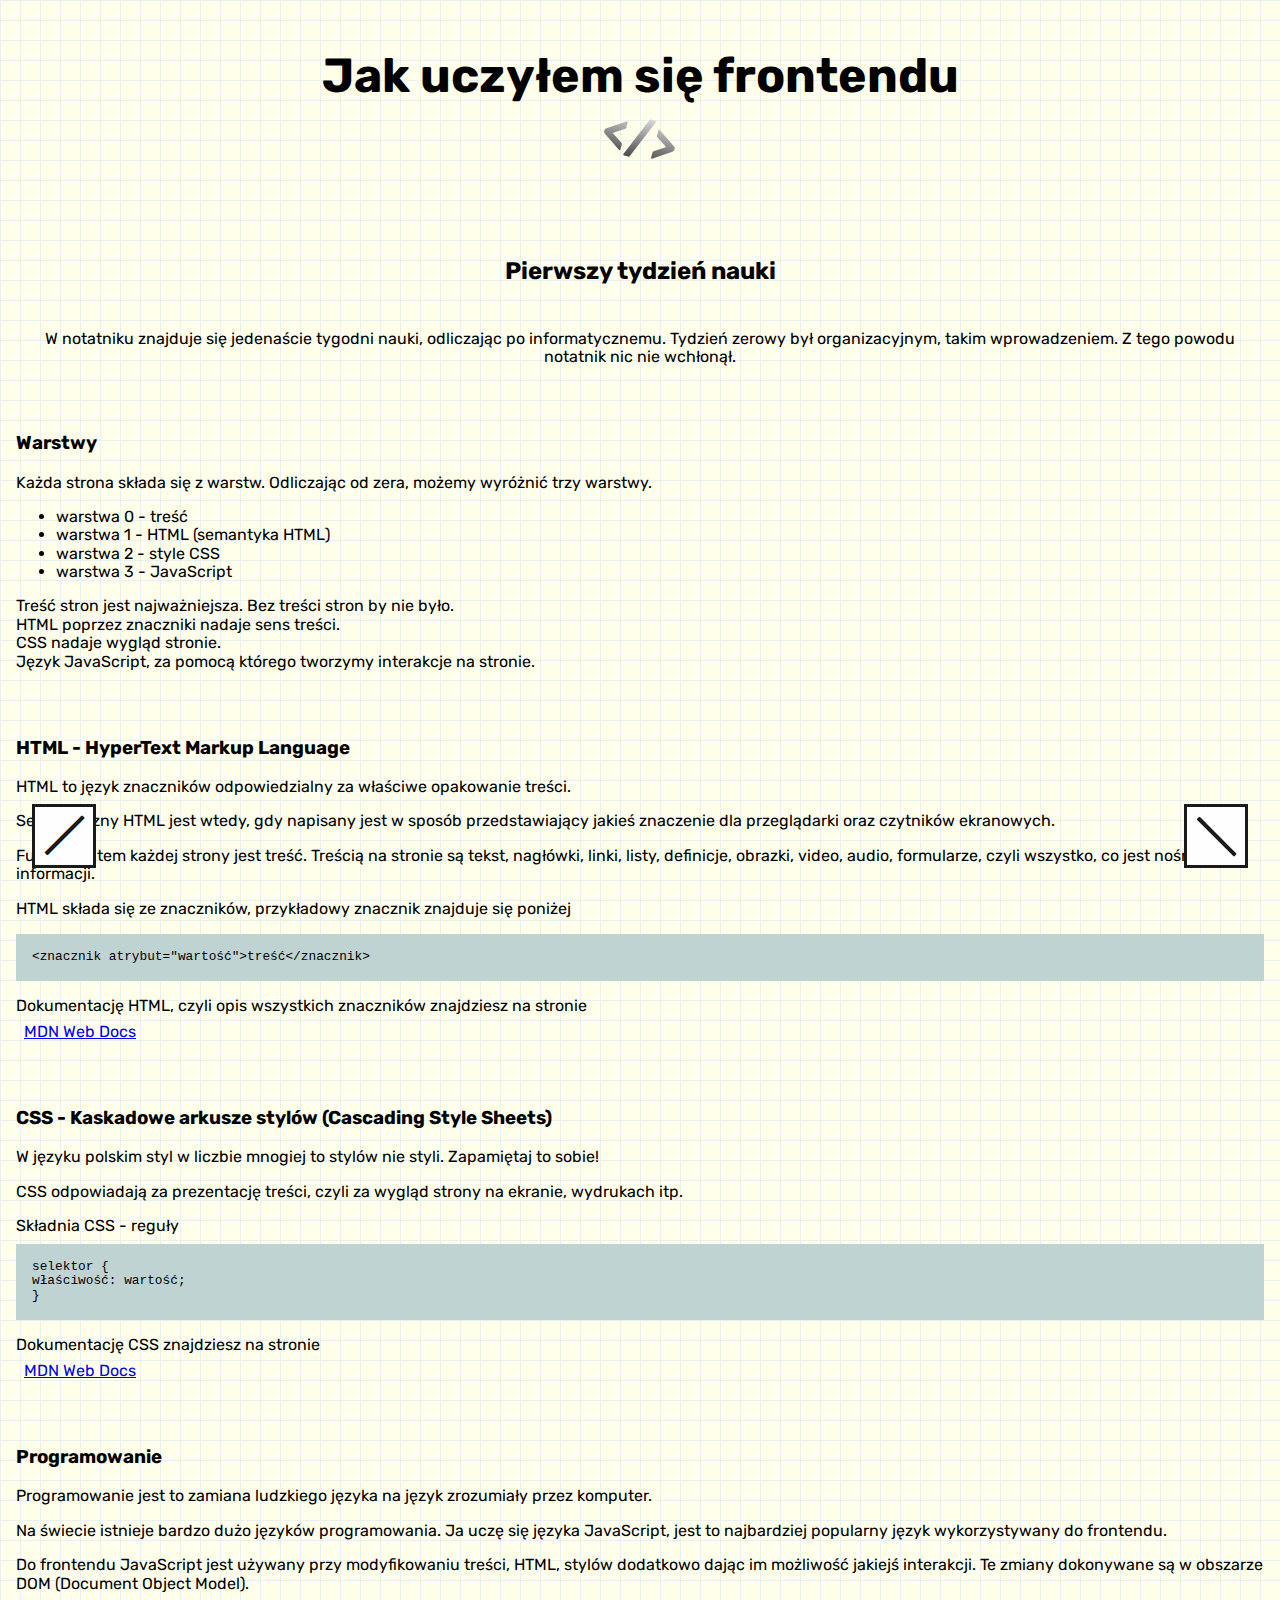
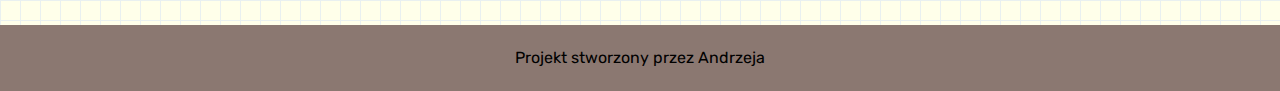
<file: index.html>
<!DOCTYPE html>
<html lang="pl">

<head>
    <meta charset="UTF-8">
    <meta name="viewport" content="width=device-width, initial-scale=1.0">
    <meta http-equiv="X-UA-Compatible" content="ie=edge">
    <title>Umieć frontend</title>
    <link href="https://fonts.googleapis.com/css?family=Rubik:400,700&display=swap&subset=latin-ext" rel="stylesheet">
    <link href="css/normalize.css" rel="stylesheet" type="text/css">
    <link href="css/style.css" rel="stylesheet" type="text/css">
</head>

<body>
    <button class="menuButton" aria-label="otwórz menu strony"><span
            class="menuButton__line menuButton__line-js">|</span></button>
    <nav class="menu">
        <section class="menu__section">
            <h2 class="menu__header">O czym jest ta strona</h2>
            <p class="menu__text">Na tej stronie opisuję przebieg mojej nauki podstaw frontendu. Traktuję
                ją jako swoisty notatnik. Jeżeli chcesz zostać frontendowcem, to tutaj możesz zobaczyć, jak
                może przebiegać twój
                proces nauczania od zera. Zapraszam!</p>
        </section>
        <ul class="menu__list">
            <li class="menu__item"><a class="menu__link" href="index.html"><strong class="strong__header">pierwszy
                        tydzień</strong>
                    <ul class="menu__description">
                        <li class="menu__item">Warstwy</li>
                        <li class="menu__item">HTML</li>
                        <li class="menu__item">CSS</li>
                        <li class="menu__item">Programowanie</li>
                    </ul>
                </a></li>
            <li class="menu__item"><a class="menu__link" href="secondWeek.html"><strong class="strong__header">drugi
                        tydzień</strong>
                    <ul class="menu__description">
                        <li class="menu__item">Organizacja nauki/pracy</li>
                        <li class="menu__item">HTML - znaczniki i atrybuty</li>
                        <li class="menu__item">CSS - Sposoby stylowania</li>
                        <li class="menu__item">Działanie przeglądarki</li>
                        <li class="menu__item">JavaScript</li>
                        <li class="menu__item">Terminal</li>
                    </ul>
                </a></li>
            <li class="menu__item"><a class="menu__link" href="thirdWeek.html"><strong class="strong__header">trzeci
                        tydzień</strong>
                    <ul class="menu__description">
                        <li class="menu__item">Git</li>
                        <li class="menu__item">Box model</li>
                        <li class="menu__item">BEM</li>
                        <li class="menu__item">DOM</li>
                    </ul>
                </a></li>
            <li class="menu__item"><a class="menu__link" href="fourthWeek.html"><strong class="strong__header">czwarty
                        tydzień</strong>
                    <ul class="menu__description">
                        <li class="menu__item">JavaScript</li>
                        <li class="menu__item">Funkcja w JS</li>
                        <li class="menu__item">Debugging</li>
                        <li class="menu__item">Markup</li>
                        <li class="menu__item">Normalizacja</li>
                        <li class="menu__item">Flexbox</li>
                        <li class="menu__item">Tło</li>
                    </ul>
                </a></li>
            <li class="menu__item"><a class="menu__link" href="fifthWeek.html"><strong class="strong__header">piąty
                        tydzień</strong>
                    <ul class="menu__description">
                        <li class="menu__item">Formularze</li>
                        <li class="menu__item">Grid</li>
                        <li class="menu__item">Media queries</li>
                        <li class="menu__item">Event</li>
                        <li class="menu__item">Hamburger</li>
                    </ul>
                </a></li>
            <li class="menu__item"><a class="menu__link" href="sixthWeek.html"><strong class="strong__header">szósty
                        tydzień</strong></a></li>
            <li class="menu__item"><a class="menu__link" href="seventhWeek.html"><strong class="strong__header">siódmy
                        tydzień</strong></a></li>
            <li class="menu__item"><a class="menu__link" href="eightWeek.html"><strong class="strong__header">ósmy
                        tydzień</strong></a></li>
            <li class="menu__item"><a class="menu__link" href="ninthWeek.html"><strong class="strong__header">dziewiąty
                        tydzień</strong></a></li>
            <li class="menu__item"><a class="menu__link" href="tenthWeek.html"><strong class="strong__header">dziesiąty
                        tydzień</strong></a></li>
            <li class="menu__item"><a class="menu__link" href="eleventhWeek.html"><strong
                        class="strong__header">jedenasty tydzień</strong></a></li>
        </ul>
    </nav>
    <main class="main">
        <header class="hero">
            <h1 class="hero__header">Jak uczyłem się frontendu</h1>
        </header>
        <article class="article">
            <button class="article__button article__button-position" aria-label="otwórz menu sekcji"><span
                    class="menuButton__line article__button__line-js">|</span></button>
            <header class="article__nav">
                <nav class="article__menu">
                    <ul class="article__list">
                        <li class="article__item"><a class="article__link" href="#layer">Warstwy</a></li>
                        <li class="article__item"><a class="article__link" href="#html">HTML</a></li>
                        <li class="article__item"><a class="article__link" href="#css">CSS</a></li>
                        <li class="article__item"><a class="article__link" href="#programming">Programowanie</a></li>
                    </ul>
                </nav>
            </header>
            <h2 class="article__header">Pierwszy tydzień nauki</h2>
            <header class="article_hero">
                <p class="article__paragraph">W notatniku znajduje się jedenaście tygodni nauki, odliczając po
                    informatycznemu. Tydzień zerowy był organizacyjnym, takim wprowadzeniem. Z tego powodu notatnik nic
                    nie wchłonął.</p>
            </header>

            <div class="wrapper">
                <section class="section" id="layer">
                    <h3 class="section__header">Warstwy</h3>
                    <p class="section__paragraph">Każda strona składa się z warstw. Odliczając od zera, możemy wyróżnić
                        trzy
                        warstwy. </p>
                    <ul class="section__list">
                        <li>warstwa 0 - treść</li>
                        <li>warstwa 1 - HTML (semantyka HTML)</li>
                        <li>warstwa 2 - style CSS</li>
                        <li>warstwa 3 - JavaScript</li>
                    </ul>
                    <p class="section__paragraph"> Treść stron jest najważniejsza. Bez treści stron by nie było. <br>
                        HTML poprzez znaczniki nadaje sens treści. <br>
                        CSS nadaje wygląd stronie. <br>
                        Język JavaScript, za pomocą którego tworzymy interakcje na stronie.
                    </p>
                </section>
                <section class="section" id="html">
                    <h3 class="section__header">HTML - HyperText Markup Language</h3>
                    <p class="section__paragraph">HTML to język znaczników odpowiedzialny za właściwe opakowanie treści.
                    </p>
                    <p class="section__paragraph">Semantyczny HTML jest wtedy, gdy napisany jest w sposób
                        przedstawiający
                        jakieś znaczenie dla
                        przeglądarki oraz czytników ekranowych.
                    </p>
                    <p class="section__paragraph">
                        Fundamentem każdej strony jest treść. Treścią na stronie są tekst, nagłówki, linki, listy,
                        definicje, obrazki, video, audio, formularze, czyli wszystko, co jest nośnikiem informacji.
                    </p>
                    <p class="section__paragraph">
                        HTML składa się ze znaczników, przykładowy znacznik znajduje się poniżej </p>
                    <code class="section__code">
                        &lt;znacznik atrybut=&quot;wartość&quot;&gt;treść&lt;/znacznik&gt;
                    </code>
                    <p class="section__paragraph">
                        Dokumentację HTML, czyli opis wszystkich znaczników znajdziesz na stronie
                        <a class="section__link" href="https://developer.mozilla.org/en-US/docs/Web/HTML">MDN Web
                            Docs</a>
                    </p>
                </section>
                <section class="section" id="css">
                    <h3 class="section__header">CSS - Kaskadowe arkusze stylów (Cascading Style Sheets)</h3>
                    <p class="section__paragraph">W języku polskim styl w liczbie mnogiej to stylów nie styli.
                        Zapamiętaj
                        to
                        sobie!</p>
                    <p class="section__paragraph">CSS odpowiadają za prezentację treści, czyli za wygląd strony na
                        ekranie,
                        wydrukach itp.</p>
                    <p class="section__paragraph">Składnia CSS - reguły <br>
                        <code class="section__code">selektor {<br>
                            właściwość: wartość;<br>
                            }
                        </code>
                    </p>
                    <p class="section__paragraph">
                        Dokumentację CSS znajdziesz na stronie
                        <a class="section__link" href="https://developer.mozilla.org/en-US/docs/Web/CSS">MDN Web
                            Docs</a>
                    </p>
                </section>
                <section class="section" id="programming">
                    <h3 class="section__header">Programowanie</h3>
                    <p class="section__paragraph">Programowanie jest to zamiana ludzkiego języka na język zrozumiały
                        przez
                        komputer.</p>
                    <p class="section__paragraph">Na świecie istnieje bardzo dużo języków programowania. Ja uczę się
                        języka
                        JavaScript, jest to
                        najbardziej popularny język wykorzystywany do frontendu.</p>
                    <p class="section__paragraph">Do frontendu JavaScript jest używany przy modyfikowaniu treści, HTML,
                        stylów dodatkowo dając im
                        możliwość jakiejś interakcji. Te zmiany dokonywane są w obszarze DOM (Document Object Model).
                    </p>
                </section>
            </div>
        </article>

    </main>
    <footer class="footer">
        <p class="footer__paragraph">Projekt stworzony przez Andrzeja</p>
    </footer>
    <script src="js/script.js"></script>
</body>

</html>
</file>
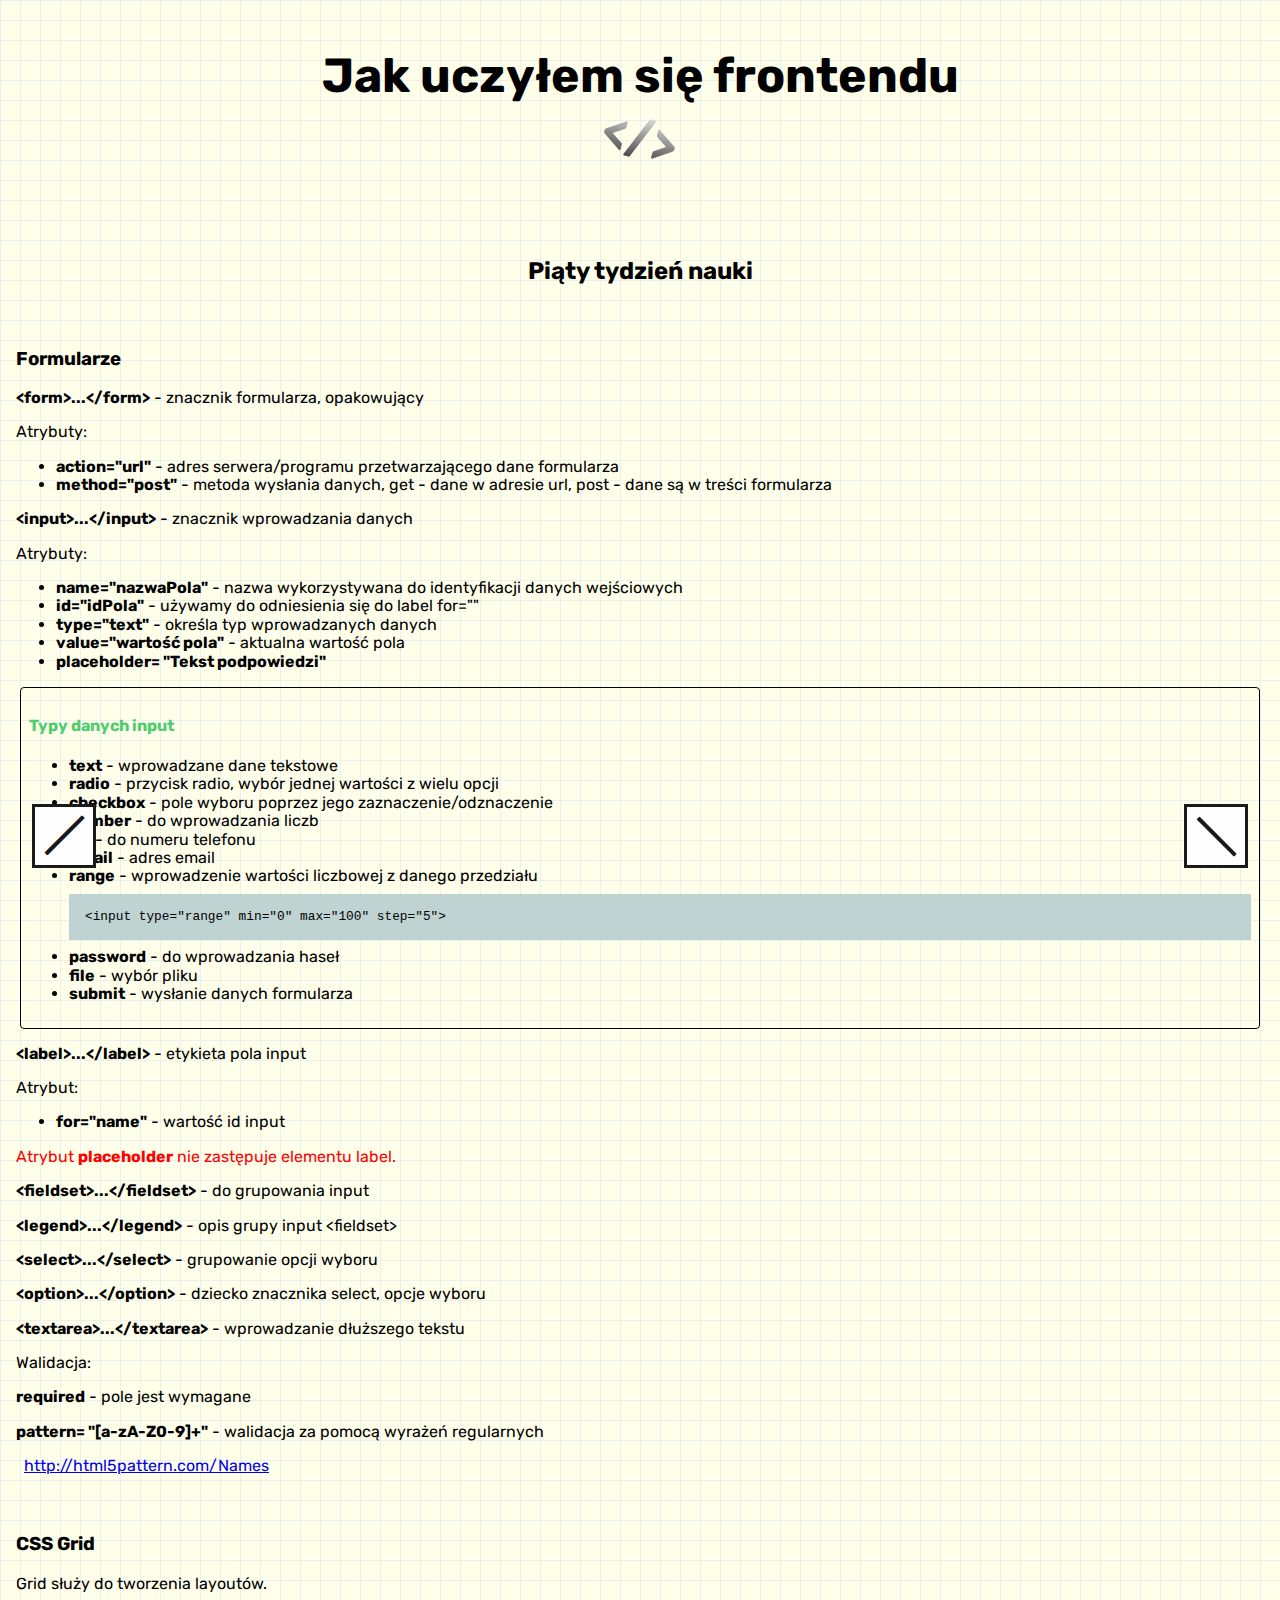
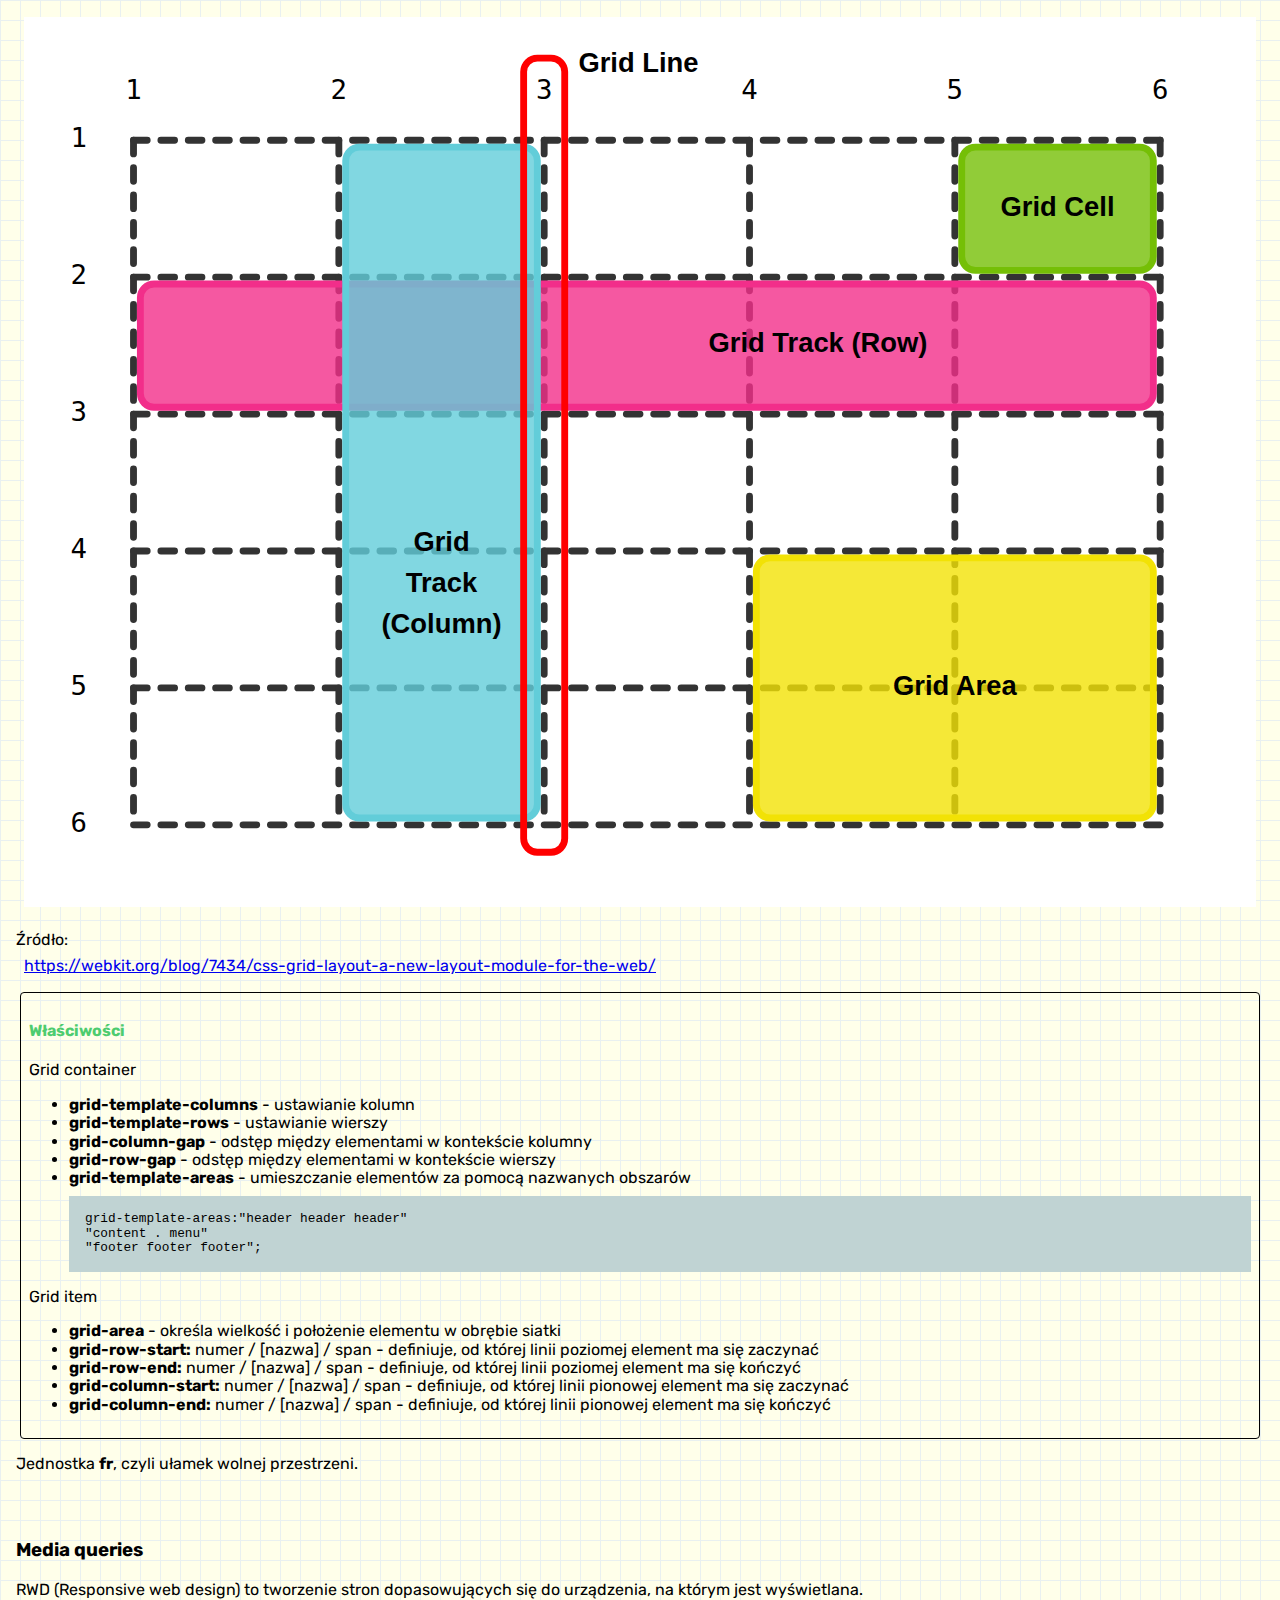
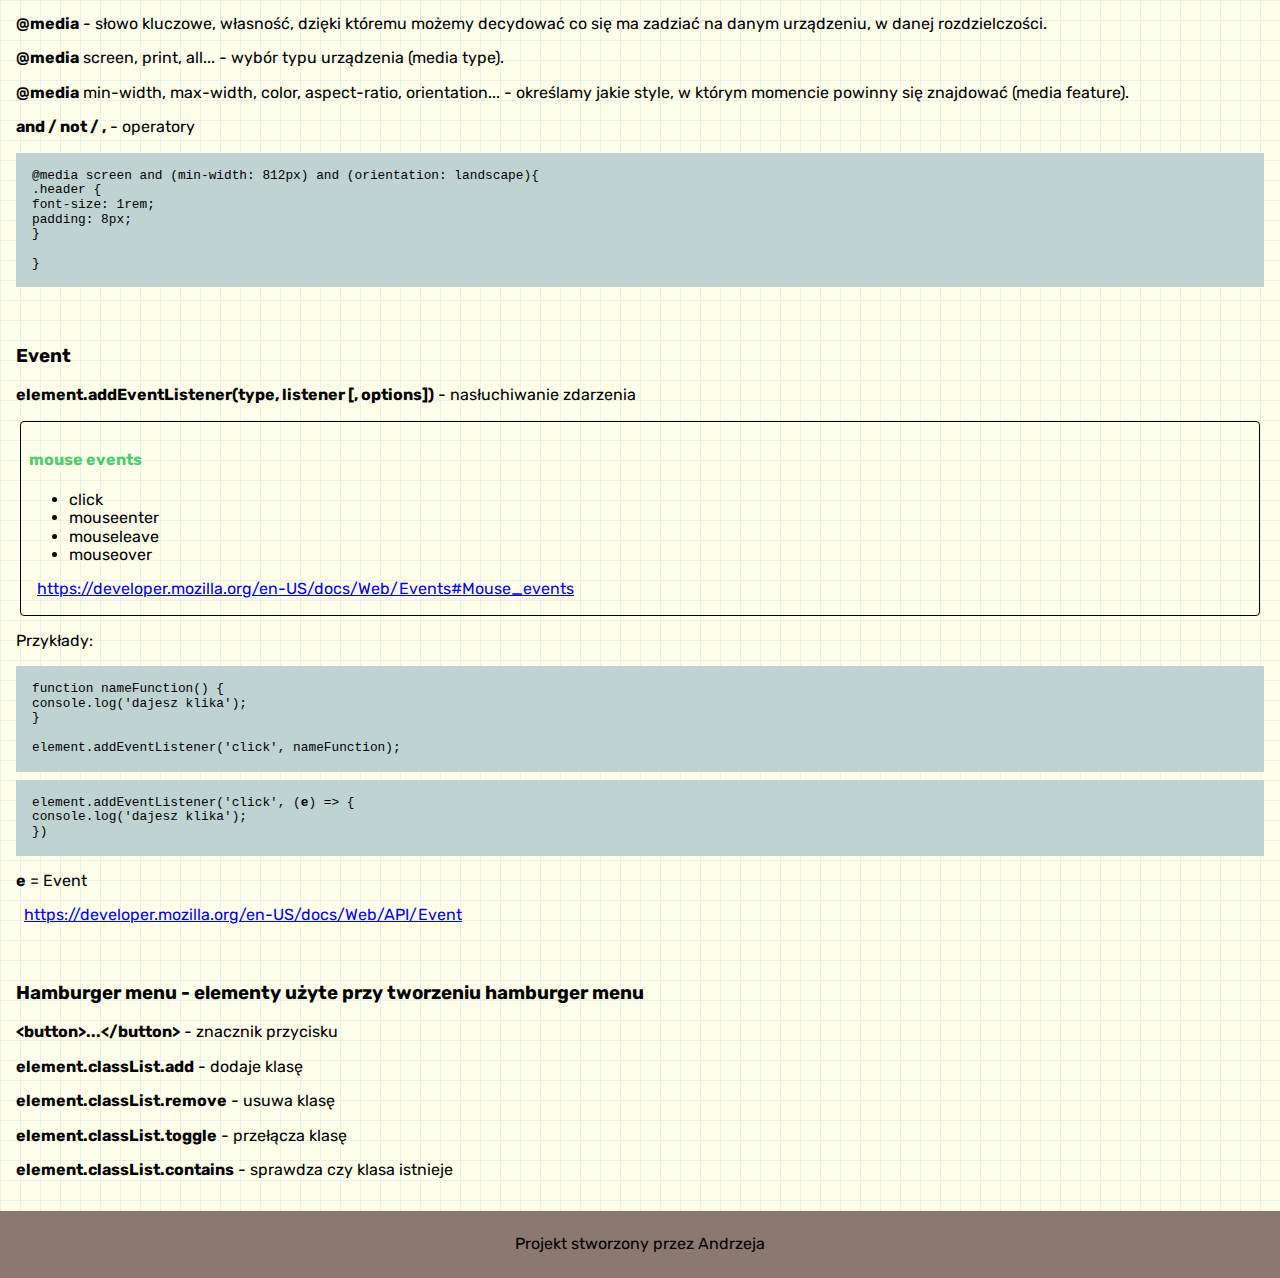
<file: fifthWeek.html>
<!DOCTYPE html>
<html lang="pl">

<head>
    <meta charset="UTF-8">
    <meta name="viewport" content="width=device-width, initial-scale=1.0">
    <meta http-equiv="X-UA-Compatible" content="ie=edge">
    <title>Umieć frontend</title>
    <link href="https://fonts.googleapis.com/css?family=Rubik:400,700&display=swap&subset=latin-ext" rel="stylesheet">
    <link href="css/normalize.css" rel="stylesheet" type="text/css">
    <link href="css/style.css" rel="stylesheet" type="text/css">
</head>

<body>
    <button class="menuButton" aria-label="otwórz menu strony"><span
            class="menuButton__line menuButton__line-js">|</span></button>
    <nav class="menu">
        <section class="menu__section">
            <h2 class="menu__header">O czym jest ta strona</h2>
            <p class="menu__text">Na tej stronie opisuję przebieg mojej nauki podstaw frontendu. Traktuję
                ją jako swoisty notatnik. Jeżeli chcesz zostać frontendowcem, to tutaj możesz zobaczyć, jak
                może przebiegać twój
                proces nauczania od zera. Zapraszam!</p>
        </section>
        <ul class="menu__list">
            <li class="menu__item"><a class="menu__link" href="index.html"><strong class="strong__header">pierwszy
                        tydzień</strong>
                    <ul class="menu__description">
                        <li class="menu__item">Warstwy</li>
                        <li class="menu__item">HTML</li>
                        <li class="menu__item">CSS</li>
                        <li class="menu__item">Programowanie</li>
                    </ul>
                </a></li>
            <li class="menu__item"><a class="menu__link" href="secondWeek.html"><strong class="strong__header">drugi
                        tydzień</strong>
                    <ul class="menu__description">
                        <li class="menu__item">Organizacja nauki/pracy</li>
                        <li class="menu__item">HTML - znaczniki i atrybuty</li>
                        <li class="menu__item">CSS - Sposoby stylowania</li>
                        <li class="menu__item">Działanie przeglądarki</li>
                        <li class="menu__item">JavaScript</li>
                        <li class="menu__item">Terminal</li>
                    </ul>
                </a></li>
            <li class="menu__item"><a class="menu__link" href="thirdWeek.html"><strong class="strong__header">trzeci
                        tydzień</strong>
                    <ul class="menu__description">
                        <li class="menu__item">Git</li>
                        <li class="menu__item">Box model</li>
                        <li class="menu__item">BEM</li>
                        <li class="menu__item">DOM</li>
                    </ul>
                </a></li>
            <li class="menu__item"><a class="menu__link" href="fourthWeek.html"><strong class="strong__header">czwarty
                        tydzień</strong>
                    <ul class="menu__description">
                        <li class="menu__item">JavaScript</li>
                        <li class="menu__item">Funkcja w JS</li>
                        <li class="menu__item">Debugging</li>
                        <li class="menu__item">Markup</li>
                        <li class="menu__item">Normalizacja</li>
                        <li class="menu__item">Flexbox</li>
                        <li class="menu__item">Tło</li>
                    </ul>
                </a></li>
            <li class="menu__item"><a class="menu__link" href="fifthWeek.html"><strong class="strong__header">piąty
                        tydzień</strong>
                    <ul class="menu__description">
                        <li class="menu__item">Formularze</li>
                        <li class="menu__item">Grid</li>
                        <li class="menu__item">Media queries</li>
                        <li class="menu__item">Event</li>
                        <li class="menu__item">Hamburger</li>
                    </ul>
                </a></li>
            <li class="menu__item"><a class="menu__link" href="sixthWeek.html"><strong class="strong__header">szósty
                        tydzień</strong></a></li>
            <li class="menu__item"><a class="menu__link" href="seventhWeek.html"><strong class="strong__header">siódmy
                        tydzień</strong></a></li>
            <li class="menu__item"><a class="menu__link" href="eightWeek.html"><strong class="strong__header">ósmy
                        tydzień</strong></a></li>
            <li class="menu__item"><a class="menu__link" href="ninthWeek.html"><strong class="strong__header">dziewiąty
                        tydzień</strong></a></li>
            <li class="menu__item"><a class="menu__link" href="tenthWeek.html"><strong class="strong__header">dziesiąty
                        tydzień</strong></a></li>
            <li class="menu__item"><a class="menu__link" href="eleventhWeek.html"><strong
                        class="strong__header">jedenasty tydzień</strong></a></li>
        </ul>
    </nav>
    <main class="main">
        <header class="hero">
            <h1 class="hero__header">Jak uczyłem się frontendu</h1>
        </header>
        <article class="article">
            <button class="article__button article__button-position" aria-label="otwórz menu sekcji"><span
                    class="menuButton__line article__button__line-js">|</span></button>
            <header class="article__nav">
                <nav class="article__menu">
                    <ul class="article__list">
                        <li class="article__item"><a class="article__link" href="#form">formularze</a></li>
                        <li class="article__item"><a class="article__link" href="#grid">grid</a></li>
                        <li class="article__item"><a class="article__link" href="#mQueries">media queries</a></li>
                        <li class="article__item"><a class="article__link" href="#event">event</a></li>
                        <li class="article__item"><a class="article__link" href="#hamburger">hamburger</a></li>
                    </ul>
                </nav>
            </header>
            <h2 class="article__header">Piąty tydzień nauki</h2>
            <div class="wrapper">
                <section class="section" id="form">
                    <h3 class="section__header">Formularze</h3>
                    <p class="section__paragarph"><strong>&lt;form&gt;...&lt;/form&gt;</strong> - znacznik formularza,
                        opakowujący</p>
                    <p class="section__paragraph">Atrybuty:</p>
                    <ul class="section__list">
                        <li><strong>action="url"</strong> - adres serwera/programu przetwarzającego dane formularza</li>
                        <li><strong>method="post"</strong> - metoda wysłania danych, get - dane w adresie url, post -
                            dane są w treści formularza</li>
                    </ul>
                    <p class="section__paragarph"><strong>&lt;input&gt;...&lt;/input&gt;</strong> - znacznik
                        wprowadzania danych </p>
                    <p class="section__paragraph">Atrybuty:</p>
                    <ul class="section__list">
                        <li><strong>name="nazwaPola"</strong> - nazwa wykorzystywana do identyfikacji danych wejściowych
                        </li>
                        <li><strong>id="idPola"</strong> - używamy do odniesienia się do label for=""</li>
                        <li><strong>type="text"</strong> - określa typ wprowadzanych danych</li>
                        <li><strong>value="wartość pola"</strong> - aktualna wartość pola</li>
                        <li><strong>placeholder= "Tekst podpowiedzi"</strong></li>
                    </ul>
                    <section class="card">
                        <h4 class="card__header">Typy danych input</h4>
                        <ul class="card__list">
                            <li><strong>text</strong> - wprowadzane dane tekstowe</li>
                            <li><strong>radio</strong> - przycisk radio, wybór jednej wartości z wielu opcji</li>
                            <li><strong>checkbox</strong> - pole wyboru poprzez jego zaznaczenie/odznaczenie</li>
                            <li><strong>number</strong> - do wprowadzania liczb</li>
                            <li><strong>tel</strong> - do numeru telefonu</li>
                            <li><strong>email</strong> - adres email</li>
                            <li><strong>range</strong> - wprowadzenie wartości liczbowej z danego przedziału<br><code
                                    class="card__code">&lt;input type="range" min="0" max="100" step="5"&gt;</code>
                            </li>
                            <li><strong>password</strong> - do wprowadzania haseł</li>
                            <li><strong>file</strong> - wybór pliku</li>
                            <li><strong>submit</strong> - wysłanie danych formularza</li>
                        </ul>
                    </section>
                    <p class="section__paragarph"><strong>&lt;label&gt;...&lt;/label&gt;</strong> - etykieta pola input
                    </p>
                    <p class="section__paragraph">Atrybut:</p>
                    <ul class="section__list">
                        <li><strong>for="name"</strong> - wartość id input</li>
                    </ul>
                    <p class="section__paragraph wrong">Atrybut <strong>placeholder</strong> nie zastępuje elementu
                        label.</p>
                    <p class="section__paragarph"><strong>&lt;fieldset&gt;...&lt;/fieldset&gt;</strong> - do grupowania
                        input</p>
                    <p class="section__paragarph"><strong>&lt;legend&gt;...&lt;/legend&gt;</strong> - opis grupy input
                        &lt;fieldset&gt;</p>
                    <p class="section__paragarph"><strong>&lt;select&gt;...&lt;/select&gt;</strong> - grupowanie opcji
                        wyboru</p>
                    <p class="section__paragarph"><strong>&lt;option&gt;...&lt;/option&gt;</strong> - dziecko znacznika
                        select, opcje wyboru</p>
                    <p class="section__paragarph"><strong>&lt;textarea&gt;...&lt;/textarea&gt;</strong> - wprowadzanie
                        dłuższego tekstu</p>
                    <p class="section__paragraph">Walidacja:</p>
                    <p class="section__paragraph"><strong>required</strong> - pole jest wymagane</p>
                    <p class="section__paragraph"><strong>pattern= "[a-zA-Z0-9]+"</strong> - walidacja za pomocą wyrażeń
                        regularnych</p>
                    <a class="section__link" href="http://html5pattern.com/Names">http://html5pattern.com/Names</a>
                </section>
                <section class="section" id="grid">
                    <h3 class="section__header">CSS Grid</h3>
                    <p class="section__paragarph">Grid służy do tworzenia layoutów.</p>
                    <img class="image" src="img/grid-concepts.svg" alt="grid">
                    <p class="section__paragraph">Źródło: <a class="section__link"
                            href="https://webkit.org/blog/7434/css-grid-layout-a-new-layout-module-for-the-web/">https://webkit.org/blog/7434/css-grid-layout-a-new-layout-module-for-the-web/</a>
                    </p>
                    <section class="card">
                        <h4 class="card__header">Właściwości</h4>
                        <p class="card__paragraph">Grid container</p>
                        <ul class="card__list">
                            <li><strong>grid-template-columns</strong> - ustawianie kolumn</li>
                            <li><strong>grid-template-rows</strong> - ustawianie wierszy</li>
                            <li><strong>grid-column-gap</strong> - odstęp między elementami w kontekście kolumny</li>
                            <li><strong>grid-row-gap</strong> - odstęp między elementami w kontekście wierszy</li>
                            <li><strong>grid-template-areas</strong> - umieszczanie elementów za pomocą nazwanych
                                obszarów <code class="card__code">grid-template-areas:"header header header" <br>
                                    "content . menu" <br>
                                    "footer footer footer";
                                </code></li>
                        </ul>
                        <p class="card__paragraph">Grid item</p>
                        <ul class="card__list">
                            <li><strong>grid-area</strong> - określa wielkość i położenie elementu w obrębie siatki</li>
                            <li><strong>grid-row-start:</strong> numer / [nazwa] / span - definiuje, od której linii
                                poziomej element ma się
                                zaczynać</li>
                            <li><strong>grid-row-end:</strong> numer / [nazwa] / span - definiuje, od której linii
                                poziomej element ma się
                                kończyć
                            </li>
                            <li><strong>grid-column-start:</strong> numer / [nazwa] / span - definiuje, od której linii
                                pionowej element ma się
                                zaczynać</li>
                            <li><strong>grid-column-end:</strong> numer / [nazwa] / span - definiuje, od której linii
                                pionowej element ma się
                                kończyć</li>

                        </ul>
                    </section>
                    <p class="section__paragarph">Jednostka <strong>fr</strong>, czyli ułamek wolnej przestrzeni.</p>
                </section>
                <section class="section" id="mQueries">
                    <h3 class="section__header">Media queries</h3>
                    <p class="section__paragarph">RWD (Responsive web design) to tworzenie stron dopasowujących się do
                        urządzenia, na którym jest wyświetlana.</p>
                    <p class="section__paragarph"><strong>@media</strong> - słowo kluczowe, własność, dzięki któremu
                        możemy decydować co się ma zadziać na danym urządzeniu, w danej rozdzielczości.</p>
                    <p class="section__paragarph"><strong>@media</strong> screen, print, all... - wybór typu
                        urządzenia (media type).</p>
                    <p class="section__paragarph"><strong>@media</strong> min-width, max-width, color, aspect-ratio,
                        orientation... - określamy jakie style, w którym momencie powinny się znajdować (media feature).
                    </p>
                    <p class="section__paragarph"><strong>and / not / ,</strong> - operatory
                    </p>
                    <code class="section__code">@media screen and (min-width: 812px) and (orientation: landscape){ <br>
                        .header { <br>
                        font-size: 1rem; <br>
                        padding: 8px; <br>
                        } <br>
                        <br>}</code>
                </section>
                <section class="section" id="event">
                    <h3 class="section__header">Event</h3>
                    <p class="section__paragraph"><strong>element.addEventListener(type, listener [, options])</strong>
                        - nasłuchiwanie zdarzenia</p>
                    <section class="card">
                        <h4 class="card__header">mouse events</h4>
                        <ul class="card__list">
                            <li>click</li>
                            <li>mouseenter</li>
                            <li>mouseleave</li>
                            <li>mouseover</li>
                        </ul>
                        <a class="card__link"
                            href="https://developer.mozilla.org/en-US/docs/Web/Events#Mouse_events">https://developer.mozilla.org/en-US/docs/Web/Events#Mouse_events</a>
                    </section>
                    <p class="section__paragraph">Przykłady:</p>
                    <code class="section__code">function nameFunction() { <br>
                        console.log('dajesz klika'); <br>
                        } <br><br>
                        element.addEventListener('click', nameFunction);
                    </code>
                    <code class="section__code">element.addEventListener('click', (<strong>e</strong>) => { <br>
                        console.log('dajesz klika'); <br>
                        })</code>
                    <p class="section__paragraph"><strong>e</strong> = Event</p>
                    <a class="section__link"
                        href="https://developer.mozilla.org/en-US/docs/Web/API/Event">https://developer.mozilla.org/en-US/docs/Web/API/Event</a>
                </section>
                <section class="section" id="hamburger">
                    <h3 class="section__header">Hamburger menu - elementy użyte przy tworzeniu hamburger menu</h3>
                    <p class="section__paragraph"><strong>&lt;button&gt;...&lt;/button&gt;</strong> - znacznik przycisku
                    </p>
                    <p class="section__paragraph"><strong>element.classList.add</strong> - dodaje klasę</p>
                    <p class="section__paragraph"><strong>element.classList.remove</strong> - usuwa klasę</p>
                    <p class="section__paragraph"><strong>element.classList.toggle</strong> - przełącza klasę</p>
                    <p class="section__paragraph"><strong>element.classList.contains</strong> - sprawdza czy klasa
                        istnieje</p>
                </section>
            </div>
        </article>
    </main>
    <footer class="footer">
        <p class="footer__paragraph">Projekt stworzony przez Andrzeja</p>
    </footer>
    <script src="js/script.js"></script>
</body>

</html>
</file>
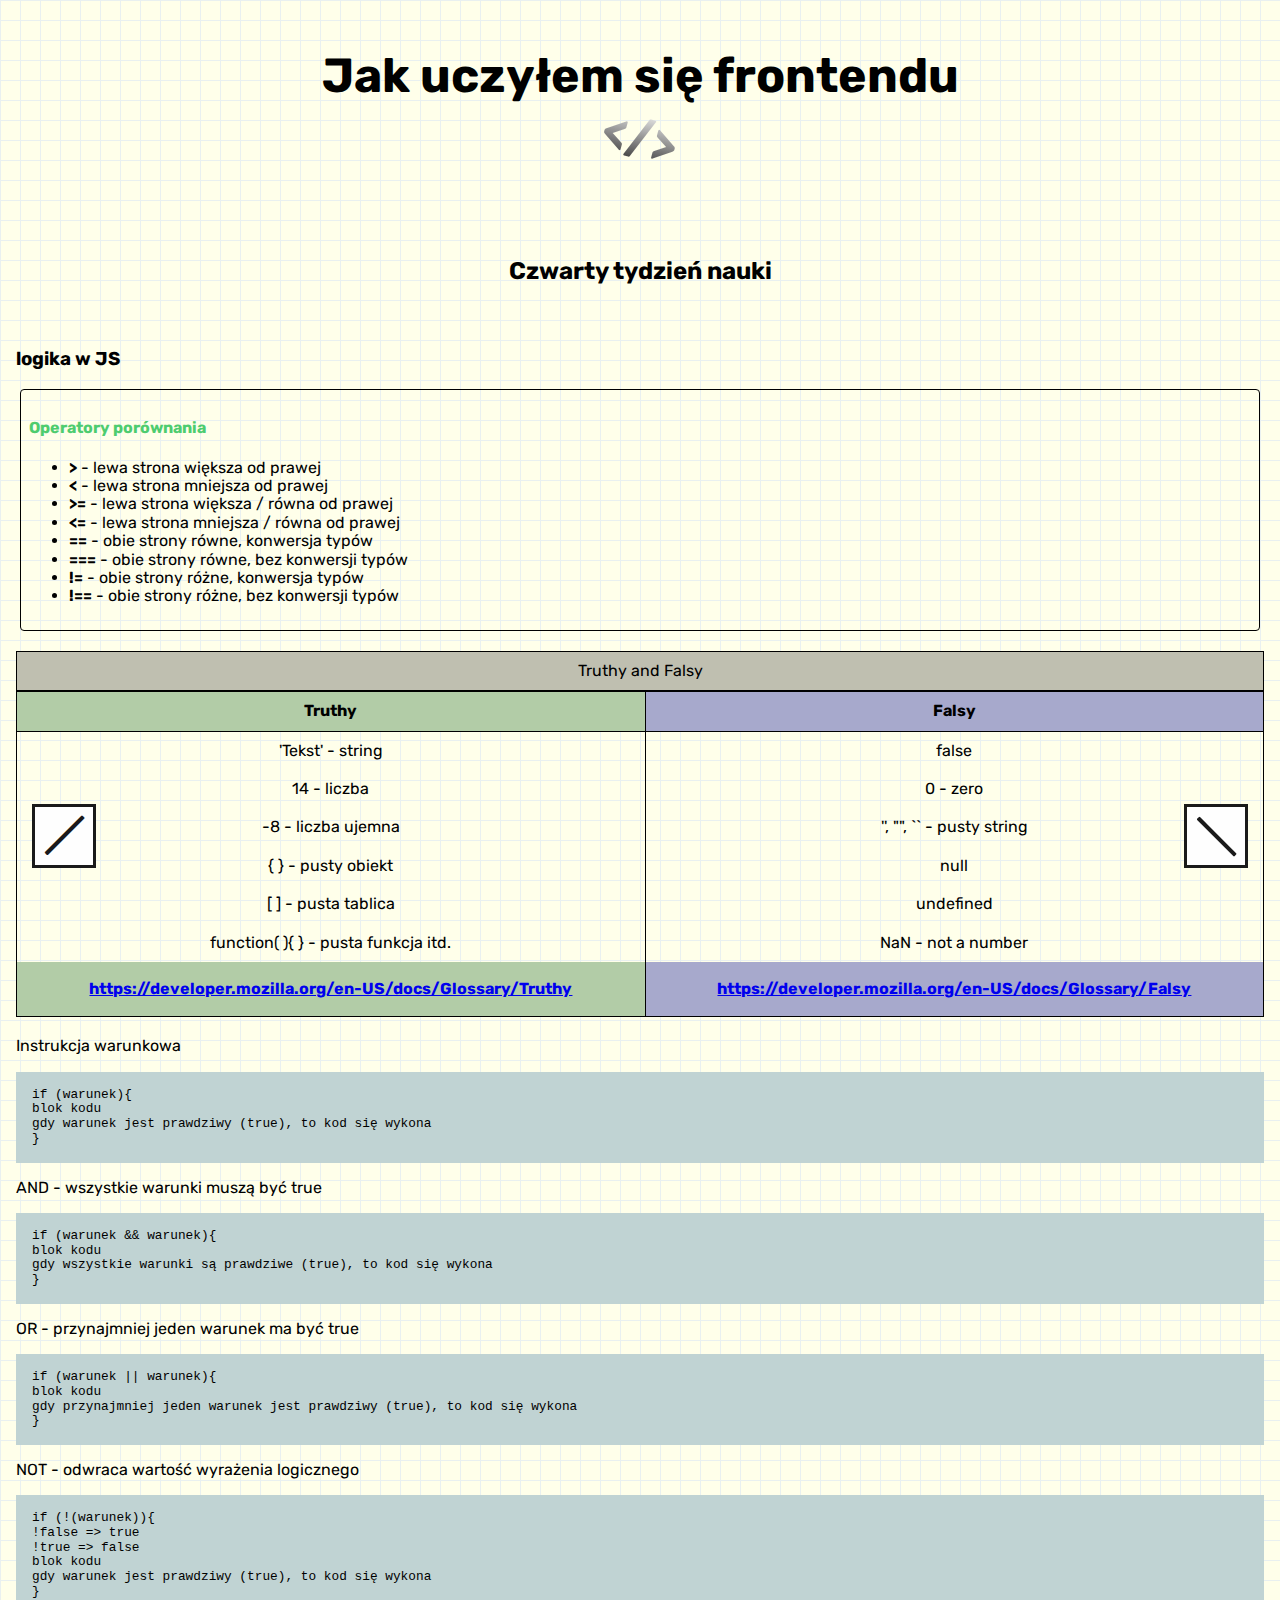
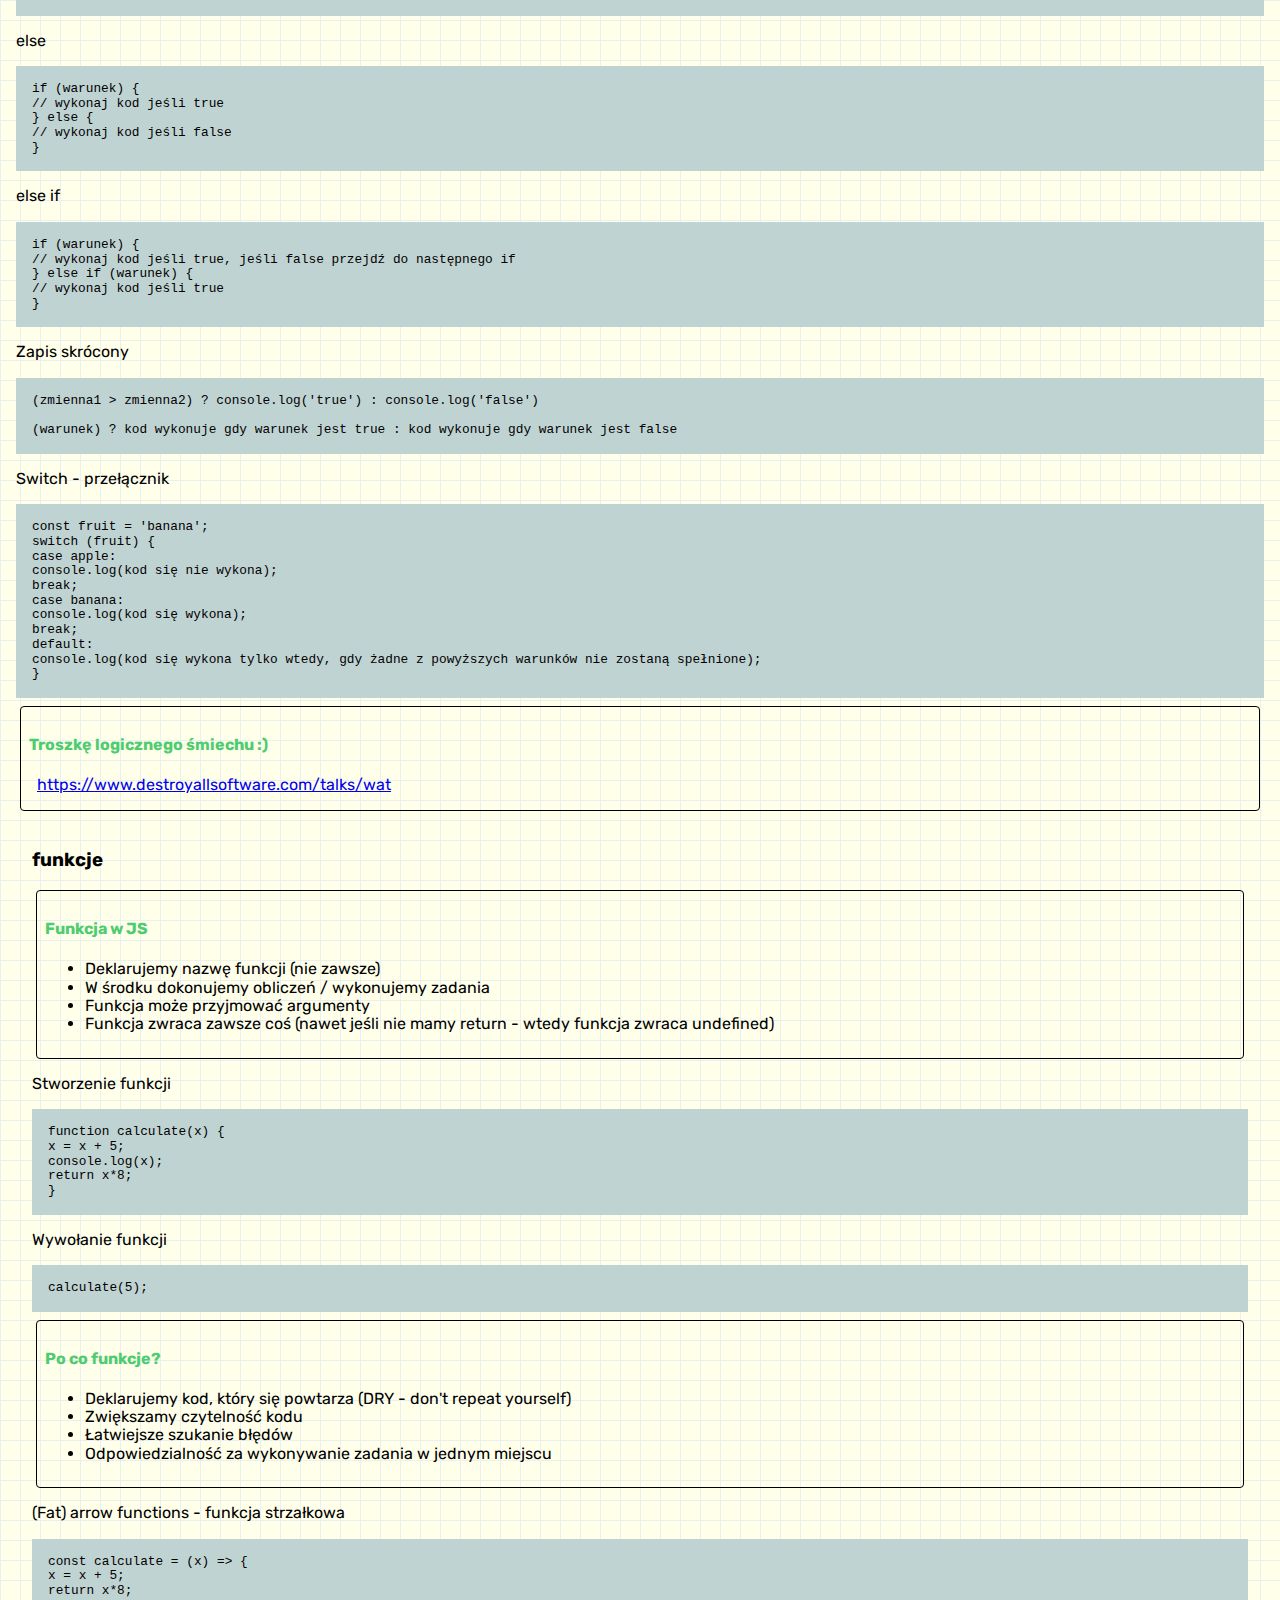
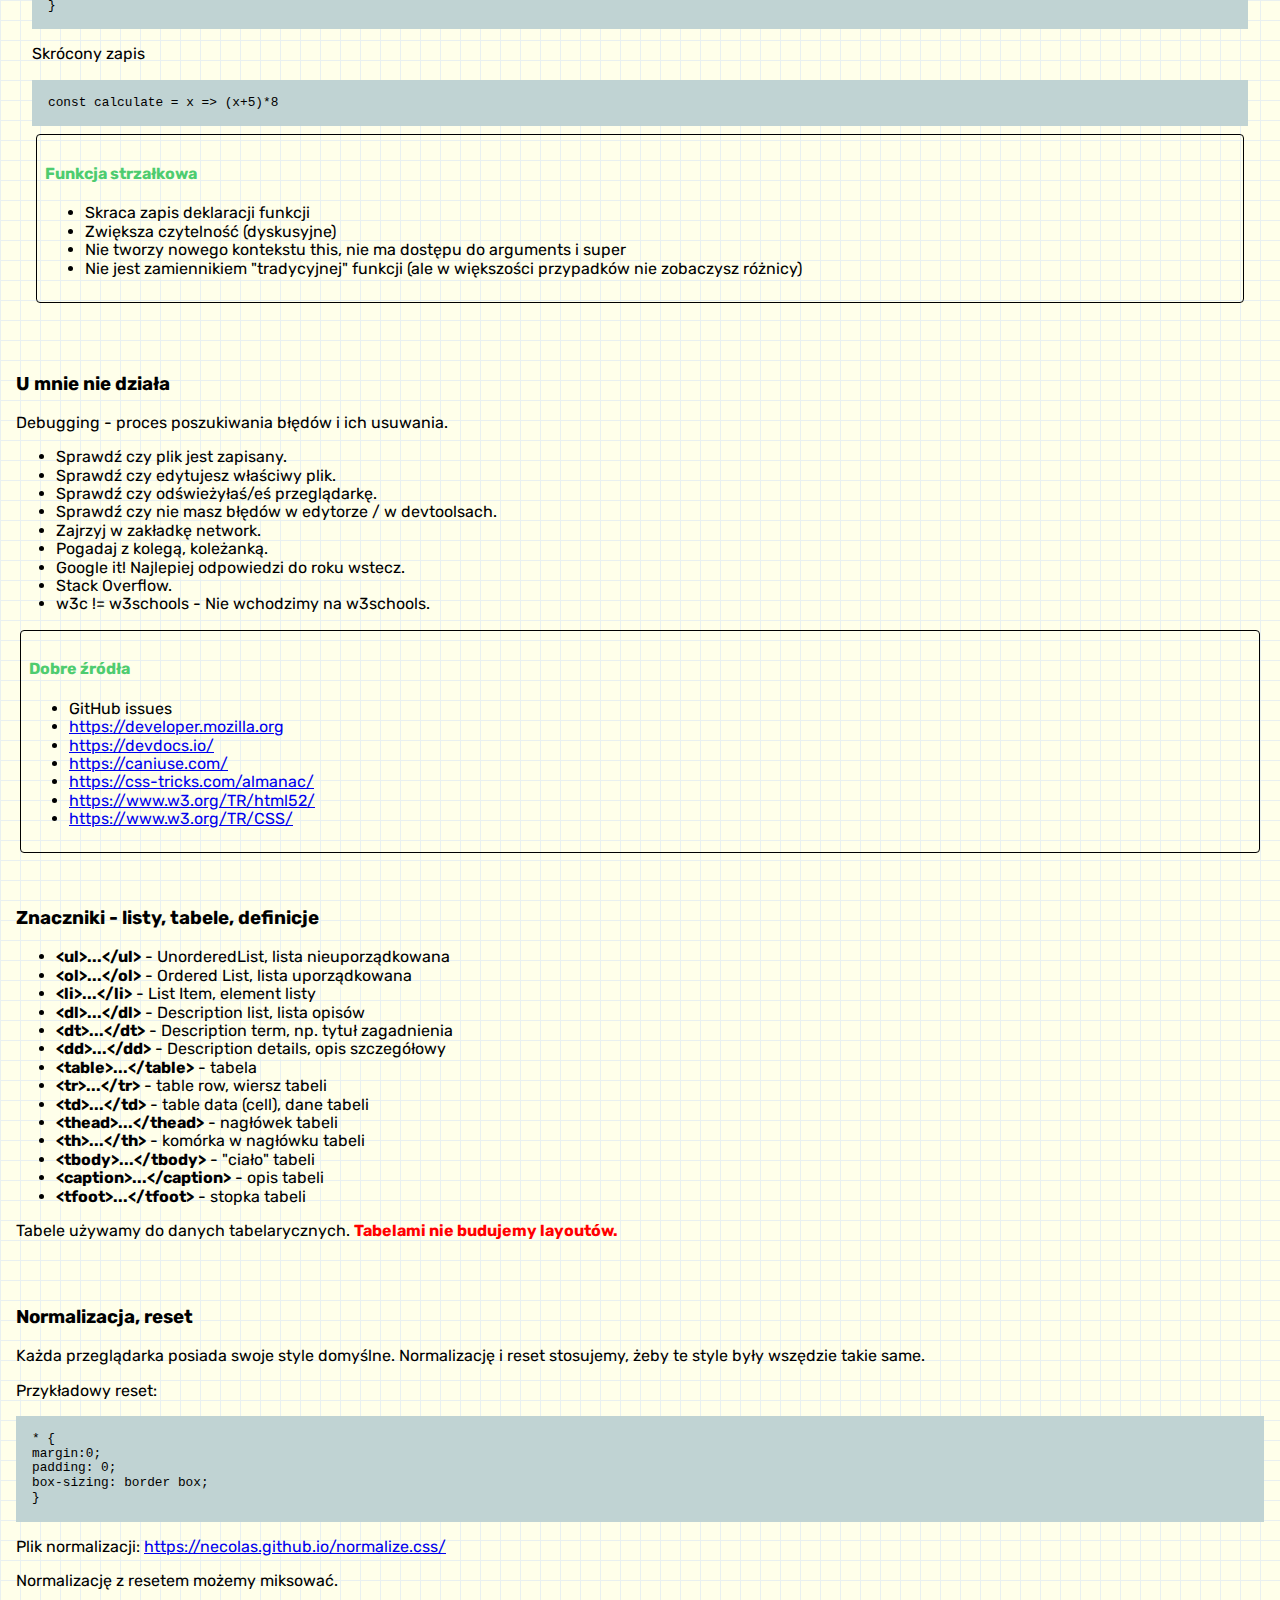
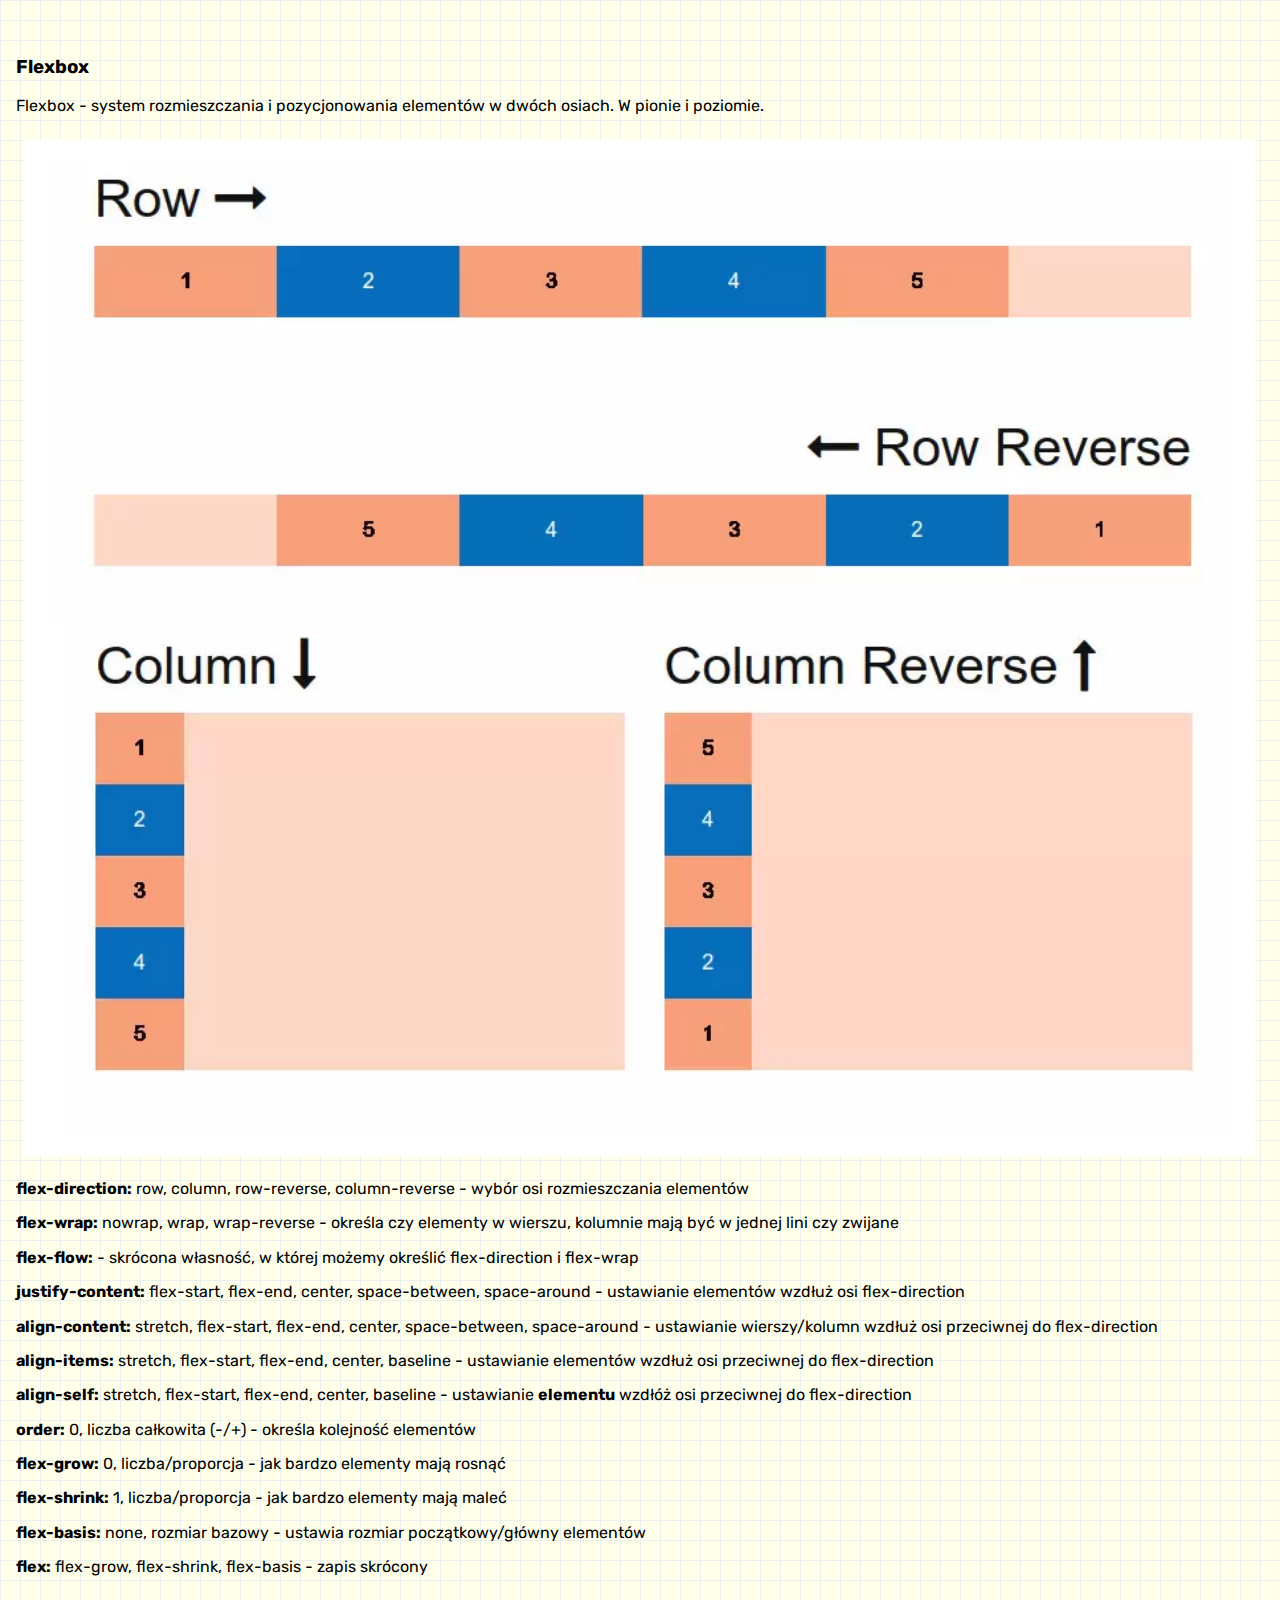
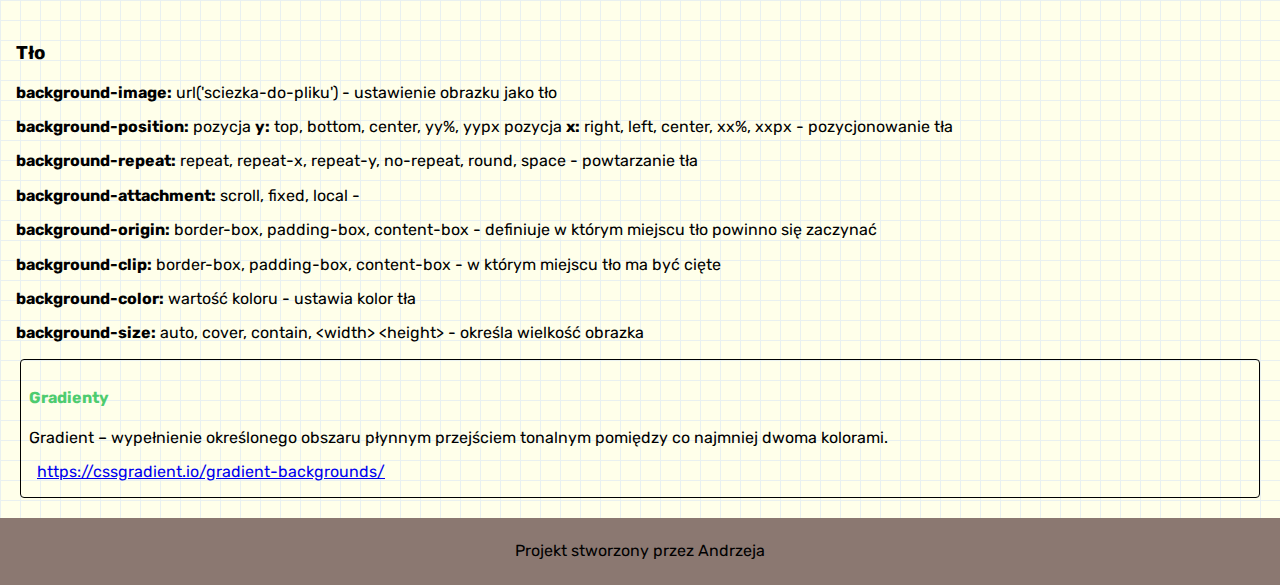
<file: fourthWeek.html>
<!DOCTYPE html>
<html lang="pl">

<head>
    <meta charset="UTF-8">
    <meta name="viewport" content="width=device-width, initial-scale=1.0">
    <meta http-equiv="X-UA-Compatible" content="ie=edge">
    <title>Umieć frontend</title>
    <link href="https://fonts.googleapis.com/css?family=Rubik:400,700&display=swap&subset=latin-ext" rel="stylesheet">
    <link href="css/normalize.css" rel="stylesheet" type="text/css">
    <link href="css/style.css" rel="stylesheet" type="text/css">
</head>

<body>
    <button class="menuButton" aria-label="otwórz menu strony"><span
            class="menuButton__line menuButton__line-js">|</span></button>
    <nav class="menu">
        <section class="menu__section">
            <h2 class="menu__header">O czym jest ta strona</h2>
            <p class="menu__text">Na tej stronie opisuję przebieg mojej nauki podstaw frontendu. Traktuję
                ją jako swoisty notatnik. Jeżeli chcesz zostać frontendowcem, to tutaj możesz zobaczyć, jak
                może przebiegać twój
                proces nauczania od zera. Zapraszam!</p>
        </section>
        <ul class="menu__list">
            <li class="menu__item"><a class="menu__link" href="index.html"><strong class="strong__header">pierwszy
                        tydzień</strong>
                    <ul class="menu__description">
                        <li class="menu__item">Warstwy</li>
                        <li class="menu__item">HTML</li>
                        <li class="menu__item">CSS</li>
                        <li class="menu__item">Programowanie</li>
                    </ul>
                </a></li>
            <li class="menu__item"><a class="menu__link" href="secondWeek.html"><strong class="strong__header">drugi
                        tydzień</strong>
                    <ul class="menu__description">
                        <li class="menu__item">Organizacja nauki/pracy</li>
                        <li class="menu__item">HTML - znaczniki i atrybuty</li>
                        <li class="menu__item">CSS - Sposoby stylowania</li>
                        <li class="menu__item">Działanie przeglądarki</li>
                        <li class="menu__item">JavaScript</li>
                        <li class="menu__item">Terminal</li>
                    </ul>
                </a></li>
            <li class="menu__item"><a class="menu__link" href="thirdWeek.html"><strong class="strong__header">trzeci
                        tydzień</strong>
                    <ul class="menu__description">
                        <li class="menu__item">Git</li>
                        <li class="menu__item">Box model</li>
                        <li class="menu__item">BEM</li>
                        <li class="menu__item">DOM</li>
                    </ul>
                </a></li>
            <li class="menu__item"><a class="menu__link" href="fourthWeek.html"><strong class="strong__header">czwarty
                        tydzień</strong>
                    <ul class="menu__description">
                        <li class="menu__item">JavaScript</li>
                        <li class="menu__item">Funkcja w JS</li>
                        <li class="menu__item">Debugging</li>
                        <li class="menu__item">Markup</li>
                        <li class="menu__item">Normalizacja</li>
                        <li class="menu__item">Flexbox</li>
                        <li class="menu__item">Tło</li>
                    </ul>
                </a></li>
            <li class="menu__item"><a class="menu__link" href="fifthWeek.html"><strong class="strong__header">piąty
                        tydzień</strong>
                    <ul class="menu__description">
                        <li class="menu__item">Formularze</li>
                        <li class="menu__item">Grid</li>
                        <li class="menu__item">Media queries</li>
                        <li class="menu__item">Event</li>
                        <li class="menu__item">Hamburger</li>
                    </ul>
                </a></li>
            <li class="menu__item"><a class="menu__link" href="sixthWeek.html"><strong class="strong__header">szósty
                        tydzień</strong></a></li>
            <li class="menu__item"><a class="menu__link" href="seventhWeek.html"><strong class="strong__header">siódmy
                        tydzień</strong></a></li>
            <li class="menu__item"><a class="menu__link" href="eightWeek.html"><strong class="strong__header">ósmy
                        tydzień</strong></a></li>
            <li class="menu__item"><a class="menu__link" href="ninthWeek.html"><strong class="strong__header">dziewiąty
                        tydzień</strong></a></li>
            <li class="menu__item"><a class="menu__link" href="tenthWeek.html"><strong class="strong__header">dziesiąty
                        tydzień</strong></a></li>
            <li class="menu__item"><a class="menu__link" href="eleventhWeek.html"><strong
                        class="strong__header">jedenasty tydzień</strong></a></li>
        </ul>
    </nav>
    <main class="main">
        <header class="hero">
            <h1 class="hero__header">Jak uczyłem się frontendu</h1>
        </header>
        <article class="article">
            <button class="article__button article__button-position" aria-label="otwórz menu sekcji"><span
                    class="menuButton__line article__button__line-js">|</span></button>
            <header class="article__nav">
                <nav class="article__menu">
                    <ul class="article__list">
                        <li class="article__item"><a class="article__link" href="#js">JavaScript</a></li>
                        <li class="article__item"><a class="article__link" href="#function">funkcja w JS</a></li>
                        <li class="article__item"><a class="article__link" href="#debugging">debugging</a></li>
                        <li class="article__item"><a class="article__link" href="#markup">markup</a></li>
                        <li class="article__item"><a class="article__link" href="#normalization">normalizacja</a></li>
                        <li class="article__item"><a class="article__link" href="#flexbox">flexbox</a></li>
                        <li class="article__item"><a class="article__link" href="#background">tło</a></li>
                    </ul>
                </nav>
            </header>
            <h2 class="article__header">Czwarty tydzień nauki</h2>
            <div class="wrapper">
                <section class="section" id="js">
                    <h3 class="section__header">logika w JS</h3>
                    <section class="card">
                        <h4 class="card__header">Operatory porównania</h4>
                        <ul class="card__list">
                            <li><strong>></strong> - lewa strona większa od prawej</li>
                            <li><strong>&lt;</strong> - lewa strona mniejsza od prawej</li>
                            <li><strong>>=</strong> - lewa strona większa / równa od prawej</li>
                            <li><strong>&lt;=</strong> - lewa strona mniejsza / równa od prawej</li>
                            <li><strong>==</strong> - obie strony równe, konwersja typów</li>
                            <li><strong>===</strong> - obie strony równe, bez konwersji typów </li>
                            <li><strong>!=</strong> - obie strony różne, konwersja typów</li>
                            <li><strong>!==</strong> - obie strony różne, bez konwersji typów </li>
                        </ul>
                    </section>
                    <table class=table>
                        <caption class="table__caption">Truthy and Falsy</caption>
                        <thead class="table__head">
                            <tr class="table__row">
                                <th class="table__cell table__cell--truthy">Truthy </th>
                                <th class="table__cell table__cell--falsy">Falsy </th>
                            </tr>
                        </thead>
                        <tbody>
                            <tr class="table__row">
                                <td class="table__cell">'Tekst' - string </td>
                                <td class="table__cell">false </td>
                            </tr>
                            <tr class="table__row">
                                <td class="table__cell">14 - liczba </td>
                                <td class="table__cell">0 - zero </td>
                            </tr>
                            <tr class="table__row">
                                <td class="table__cell">-8 - liczba ujemna </td>
                                <td class="table__cell">'', "", `` - pusty string </td>
                            </tr>
                            <tr class="table__row">
                                <td class="table__cell">{ } - pusty obiekt </td>
                                <td class="table__cell">null </td>
                            </tr>
                            <tr class="table__row">
                                <td class="table__cell">[ ] - pusta tablica </td>
                                <td class="table__cell">undefined </td>
                            </tr>
                            <tr class="table__row">
                                <td class="table__cell">function( ){ } - pusta funkcja itd. </td>
                                <td class="table__cell">NaN - not a number</td>
                            </tr>
                        </tbody>
                        <tfoot class="table__footer">
                            <tr class="table__row">
                                <th class="table__cell table__cell--truthy"><a class="section__link"
                                        href="https://developer.mozilla.org/en-US/docs/Glossary/Truthy">https://developer.mozilla.org/en-US/docs/Glossary/Truthy</a>
                                </th>
                                <th class="table__cell table__cell--falsy"><a class="section__link"
                                        href="https://developer.mozilla.org/en-US/docs/Glossary/Falsy">https://developer.mozilla.org/en-US/docs/Glossary/Falsy</a>
                                </th>
                            </tr>
                        </tfoot>
                    </table>

                    <p class="section__paragraph">Instrukcja warunkowa</p>
                    <code class="section__code">if (warunek){<br>blok kodu <br>gdy warunek jest prawdziwy (true), to kod
                        się wykona <br> }</code>
                    <p class="section__paragraph">AND - wszystkie warunki muszą być true</p>
                    <code class="section__code">if (warunek && warunek){<br>blok kodu <br>gdy wszystkie warunki są
                        prawdziwe (true), to kod się wykona <br> }</code>
                    <p class="section__paragraph">OR - przynajmniej jeden warunek ma być true</p>
                    <code class="section__code">if (warunek || warunek){<br>blok kodu <br>gdy przynajmniej jeden warunek
                        jest prawdziwy (true), to kod się wykona <br> }</code>
                    <p class="section__paragraph">NOT - odwraca wartość wyrażenia logicznego</p>
                    <code class="section__code">if (!(warunek)){<br>!false => true <br>
                        !true => false <br>
                        blok kodu <br>gdy warunek jest prawdziwy (true),
                        to kod się wykona <br> }</code>
                    <p class="section__paragraph">else</p>
                    <code class="section__code">if (warunek) { <br>
                        // wykonaj kod jeśli true <br>
                        } else { <br>
                        // wykonaj kod jeśli false <br>
                        }
                    </code>
                    <p class="section__paragraph">else if</p>
                    <code class="section__code">if (warunek) { <br>
                        // wykonaj kod jeśli true, jeśli false przejdź do następnego if <br>
                        } else if (warunek) { <br>
                        // wykonaj kod jeśli true <br>
                        }
                    </code>
                    <p class="section__paragraph">Zapis skrócony</p>
                    <code class="section__code">(zmienna1 > zmienna2) ? console.log('true') : console.log('false')
                        <br> <br>(warunek) ? kod wykonuje gdy warunek jest true : kod wykonuje gdy warunek jest false
                    </code>
                    <p class="section__paragraph">Switch - przełącznik</p>
                    <code class="section__code">const fruit = 'banana'; <br>
                        switch (fruit) { <br> case apple: <br>console.log(kod się nie wykona); <br>break; <br> case
                        banana: <br>console.log(kod się wykona); <br>break; <br>default: <br> console.log(kod się wykona
                        tylko wtedy, gdy żadne z powyższych warunków nie zostaną spełnione); <br>}</code>
                    <section class="card">
                        <h4 class="card__header">Troszkę logicznego śmiechu :)</h4>
                        <a class="card__link"
                            href="https://www.destroyallsoftware.com/talks/wat">https://www.destroyallsoftware.com/talks/wat</a>
                    </section>
                    <section class="section" id="function">
                        <h3 class="section__header">funkcje</h3>
                        <section class="card">
                            <h4 class="card__header">Funkcja w JS</h4>
                            <ul class="card__list">
                                <li>Deklarujemy nazwę funkcji (nie zawsze)</li>
                                <li>W środku dokonujemy obliczeń / wykonujemy zadania</li>
                                <li>Funkcja może przyjmować argumenty</li>
                                <li>Funkcja zwraca zawsze coś (nawet jeśli nie mamy return - wtedy funkcja zwraca
                                    undefined)</li>
                            </ul>
                        </section>
                        <p class="section__paragrapf">Stworzenie funkcji</p>
                        <code class="section__code">function calculate(x) { <br>
                            x = x + 5; <br>
                            console.log(x); <br>
                            return x*8; <br>
                            }
                        </code>
                        <p class="section__paragrapf">Wywołanie funkcji</p>
                        <code class="section__code">calculate(5);</code>
                        <section class="card">
                            <h4 class="card__header">Po co funkcje?</h4>
                            <ul class="card__list">
                                <li>Deklarujemy kod, który się powtarza (DRY - don't repeat yourself)</li>
                                <li>Zwiększamy czytelność kodu</li>
                                <li>Łatwiejsze szukanie błędów</li>
                                <li>Odpowiedzialność za wykonywanie zadania w jednym miejscu</li>
                            </ul>
                        </section>
                        <p class="section__paragrph">(Fat) arrow functions - funkcja strzałkowa</p>
                        <code class="section__code">const calculate = (x) => { <br>
                            x = x + 5; <br>
                            return x*8; <br>
                            }
                        </code>
                        <p class="section__paragrph">Skrócony zapis</p>
                        <code class="section__code">const calculate = x => (x+5)*8 <br></code>
                        <section class="card">
                            <h4 class="card__header">Funkcja strzałkowa</h4>
                            <ul class="card__list">
                                <li>Skraca zapis deklaracji funkcji</li>
                                <li>Zwiększa czytelność (dyskusyjne)</li>
                                <li>Nie tworzy nowego kontekstu this, nie ma dostępu do arguments i super</li>
                                <li>Nie jest zamiennikiem "tradycyjnej" funkcji (ale w większości przypadków nie
                                    zobaczysz różnicy)</li>
                            </ul>
                        </section>
                    </section>
                </section>
                <section class="section" id="debugging">
                    <h3 class="section__header">U mnie nie działa</h3>
                    <p class="section__paragraph">Debugging - proces poszukiwania błędów i ich usuwania.</p>
                    <ul class="section__list">
                        <li>Sprawdź czy plik jest zapisany.</li>
                        <li>Sprawdź czy edytujesz właściwy plik.</li>
                        <li>Sprawdź czy odświeżyłaś/eś przeglądarkę.</li>
                        <li>Sprawdź czy nie masz błędów w edytorze / w devtoolsach.</li>
                        <li>Zajrzyj w zakładkę network.</li>
                        <li>Pogadaj z kolegą, koleżanką.</li>
                        <li>Google it! Najlepiej odpowiedzi do roku wstecz.</li>
                        <li>Stack Overflow.</li>
                        <li>w3c != w3schools - Nie wchodzimy na w3schools.</li>
                    </ul>
                    <section class="card">
                        <h4 class="card__header">Dobre źródła</h4>
                        <ul class="card__list">
                            <li>GitHub issues</li>
                            <li><a href="https://developer.mozilla.org">https://developer.mozilla.org</a></li>
                            <li><a href="https://devdocs.io/ ">https://devdocs.io/ </a></li>
                            <li><a href="https://caniuse.com/ ">https://caniuse.com/ </a></li>
                            <li><a href="https://css-tricks.com/almanac/ ">https://css-tricks.com/almanac/ </a></li>
                            <li><a href="https://www.w3.org/TR/html52/ ">https://www.w3.org/TR/html52/ </a></li>
                            <li><a href="https://www.w3.org/TR/CSS/ ">https://www.w3.org/TR/CSS/ </a></li>
                        </ul>
                    </section>
                </section>
                <section class="section" id="markup">
                    <h3 class="section__header">Znaczniki - listy, tabele, definicje</h3>
                    <ul class="section__list">
                        <li><strong>&lt;ul&gt;...&lt;/ul&gt;</strong> - UnorderedList, lista nieuporządkowana</li>
                        <li><strong>&lt;ol&gt;...&lt;/ol&gt;</strong> - Ordered List, lista uporządkowana</li>
                        <li><strong>&lt;li&gt;...&lt;/li&gt;</strong> - List Item, element listy </li>
                        <li><strong>&lt;dl&gt;...&lt;/dl&gt;</strong> - Description list, lista opisów </li>
                        <li><strong>&lt;dt&gt;...&lt;/dt&gt;</strong> - Description term, np. tytuł zagadnienia</li>
                        <li><strong>&lt;dd&gt;...&lt;/dd&gt;</strong> - Description details, opis szczegółowy</li>
                        <li><strong>&lt;table&gt;...&lt;/table&gt;</strong> - tabela</li>
                        <li><strong>&lt;tr&gt;...&lt;/tr&gt;</strong> - table row, wiersz tabeli</li>
                        <li><strong>&lt;td&gt;...&lt;/td&gt;</strong> - table data (cell), dane tabeli</li>
                        <li><strong>&lt;thead&gt;...&lt;/thead&gt;</strong> - nagłówek tabeli</li>
                        <li><strong>&lt;th&gt;...&lt;/th&gt;</strong> - komórka w nagłówku tabeli</li>
                        <li><strong>&lt;tbody&gt;...&lt;/tbody&gt;</strong> - "ciało" tabeli</li>
                        <li><strong>&lt;caption&gt;...&lt;/caption&gt;</strong> - opis tabeli</li>
                        <li><strong>&lt;tfoot&gt;...&lt;/tfoot&gt;</strong> - stopka tabeli</li>
                    </ul>
                    <p class="section__paragraph">Tabele używamy do danych tabelarycznych. <strong
                            class="wrong">Tabelami nie budujemy layoutów.</strong> </p>
                </section>
                <section class="section" id="normalization">
                    <h3 class="section__header">Normalizacja, reset</h3>
                    <p class="section__paragraph">Każda przeglądarka posiada swoje style domyślne. Normalizację i
                        reset stosujemy, żeby te style były wszędzie takie same.</p>
                    <p class="section__paragrph">Przykładowy reset:</p>
                    <code class="section__code">* { <br>
                        margin:0; <br>
                        padding: 0; <br>
                        box-sizing: border box; <br>
                        }
                    </code>
                    <p class="section__paragraph">Plik normalizacji: <a
                            href="https://necolas.github.io/normalize.css/">https://necolas.github.io/normalize.css/</a>
                    </p>
                    <p class="section__paragraph">Normalizację z resetem możemy miksować.</p>
                </section>
                <section class="section" id="flexbox">
                    <h3 class="section__header">Flexbox</h3>
                    <p class="section__paragraph">Flexbox - system rozmieszczania i pozycjonowania elementów w dwóch
                        osiach. W pionie i poziomie.</p>
                    <img class="image" src="img/flex-direction.webp" alt="flexbox">
                    <p class="section__paragraph"> <strong>flex-direction:</strong> row, column, row-reverse,
                        column-reverse - wybór osi rozmieszczania elementów</p>
                    <p class="section__paragraph"><strong>flex-wrap:</strong> nowrap, wrap, wrap-reverse - określa czy
                        elementy w wierszu, kolumnie mają być w jednej lini czy zwijane</p>
                    <p class="section__paragraph"><strong>flex-flow:</strong> - skrócona własność, w której możemy
                        określić flex-direction i flex-wrap</p>
                    <p class="section__paragraph"><strong>justify-content:</strong> flex-start, flex-end, center,
                        space-between, space-around - ustawianie elementów wzdłuż osi flex-direction</p>
                    <p class="section__paragraph"><strong>align-content:</strong> stretch, flex-start, flex-end, center,
                        space-between, space-around - ustawianie wierszy/kolumn wzdłuż osi przeciwnej do flex-direction
                    </p>
                    <p class="section__paragraph"><strong>align-items:</strong> stretch, flex-start, flex-end, center,
                        baseline - ustawianie elementów wzdłuż osi przeciwnej do flex-direction</p>
                    <p class="section__paragraph"><strong>align-self:</strong> stretch, flex-start, flex-end, center,
                        baseline - ustawianie <strong>elementu</strong> wzdłóż osi przeciwnej do flex-direction</p>
                    <p class="section__paragraph"><strong>order:</strong> 0, liczba całkowita (-/+) - określa kolejność
                        elementów</p>
                    <p class="section__paragraph"><strong>flex-grow:</strong> 0, liczba/proporcja - jak bardzo elementy
                        mają rosnąć</p>
                    <p class="section__paragraph"><strong>flex-shrink:</strong> 1, liczba/proporcja - jak bardzo
                        elementy mają maleć</p>
                    <p class="section__paragraph"><strong>flex-basis:</strong> none, rozmiar bazowy - ustawia rozmiar
                        początkowy/główny elementów</p>
                    <p class="section__paragraph"><strong>flex:</strong> flex-grow, flex-shrink, flex-basis - zapis
                        skrócony</p>
                </section>
                <section class="section" id="background">
                    <h3 class="section__header">Tło</h3>
                    <p class="section__paragraph"> <strong>background-image:</strong> url('sciezka-do-pliku') -
                        ustawienie obrazku jako tło</p>
                    <p class="section__paragraph"> <strong>background-position:</strong> pozycja <strong>y:</strong>
                        top, bottom, center, yy%, yypx pozycja <strong>x:</strong> right, left, center, xx%, xxpx -
                        pozycjonowanie tła</p>
                    <p class="section__paragraph"> <strong>background-repeat:</strong> repeat, repeat-x, repeat-y,
                        no-repeat, round, space - powtarzanie tła</p>
                    <p class="section__paragraph"> <strong>background-attachment:</strong> scroll, fixed, local - </p>
                    <p class="section__paragraph"> <strong>background-origin:</strong> border-box, padding-box,
                        content-box - definiuje w którym miejscu tło powinno się zaczynać</p>
                    <p class="section__paragraph"> <strong>background-clip:</strong> border-box, padding-box,
                        content-box - w którym miejscu tło ma być cięte</p>
                    <p class="section__paragraph"> <strong>background-color:</strong> wartość koloru - ustawia kolor tła
                    </p>
                    <p class="section__paragraph"> <strong>background-size:</strong> auto, cover, contain, &lt;width&gt;
                        &lt;height&gt; - określa wielkość obrazka</p>
                    <section class="card">
                        <h4 class="card__header">Gradienty</h4>
                        <p class="card__paragraph">Gradient – wypełnienie określonego obszaru płynnym przejściem
                            tonalnym pomiędzy co najmniej dwoma kolorami.</p>
                        <a href="https://cssgradient.io/gradient-backgrounds/" class="card__link">
                            https://cssgradient.io/gradient-backgrounds/</a>
                    </section>
                </section>
            </div>
        </article>
    </main>
    <footer class="footer">
        <p class="footer__paragraph">Projekt stworzony przez Andrzeja</p>
    </footer>
    <script src="js/script.js"></script>
</body>

</html>
</file>
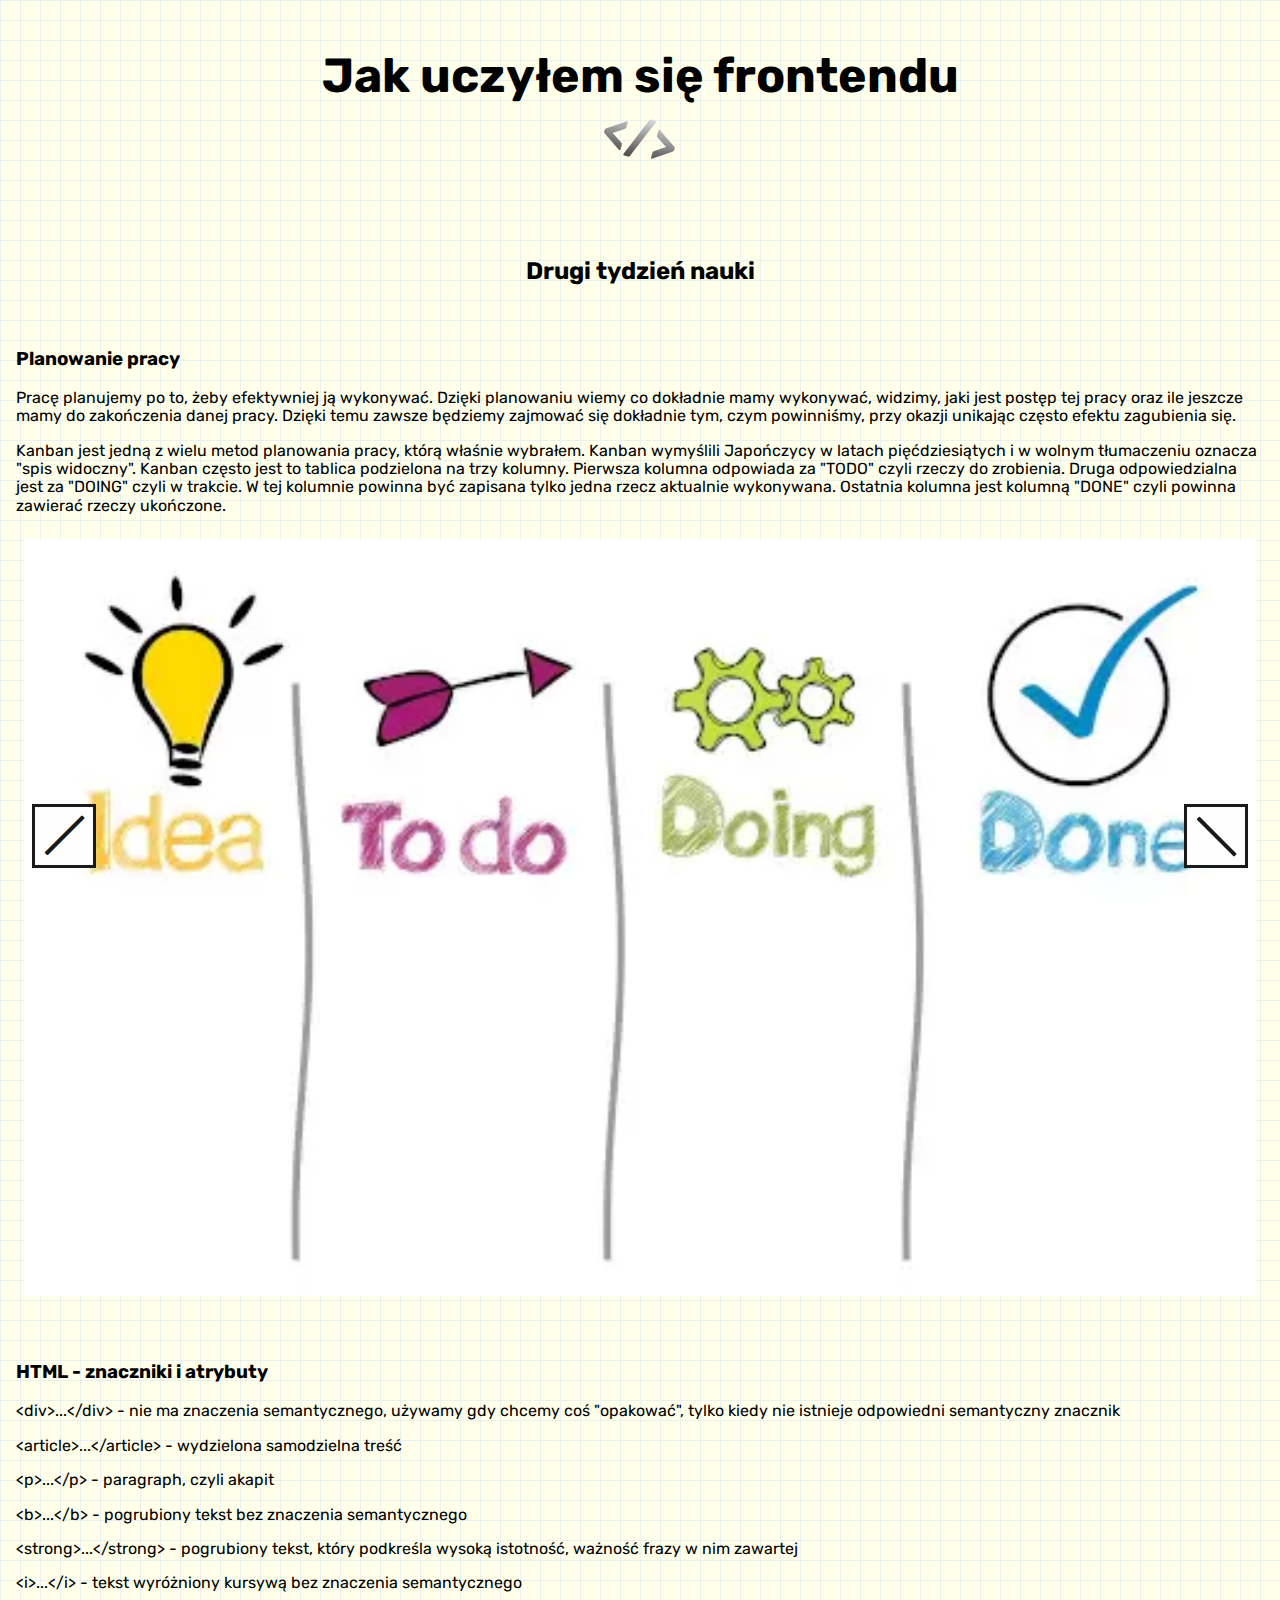
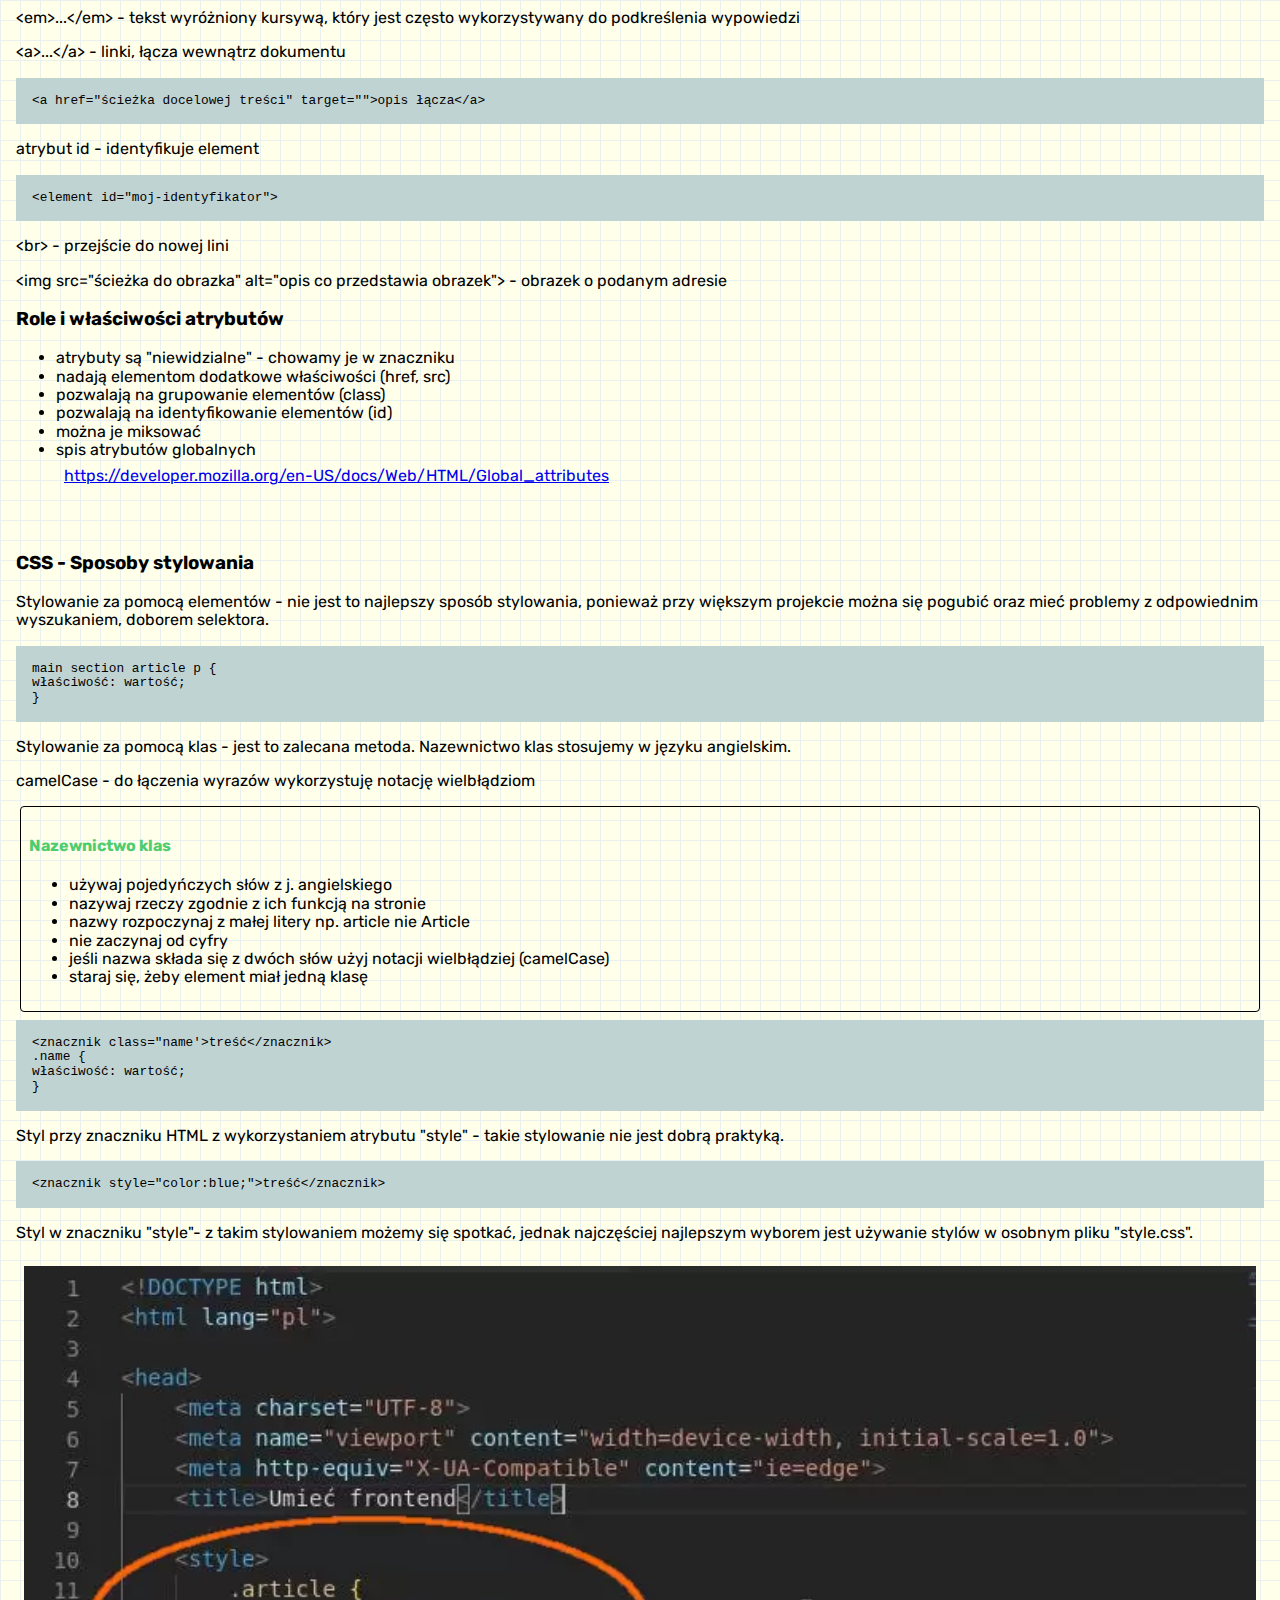
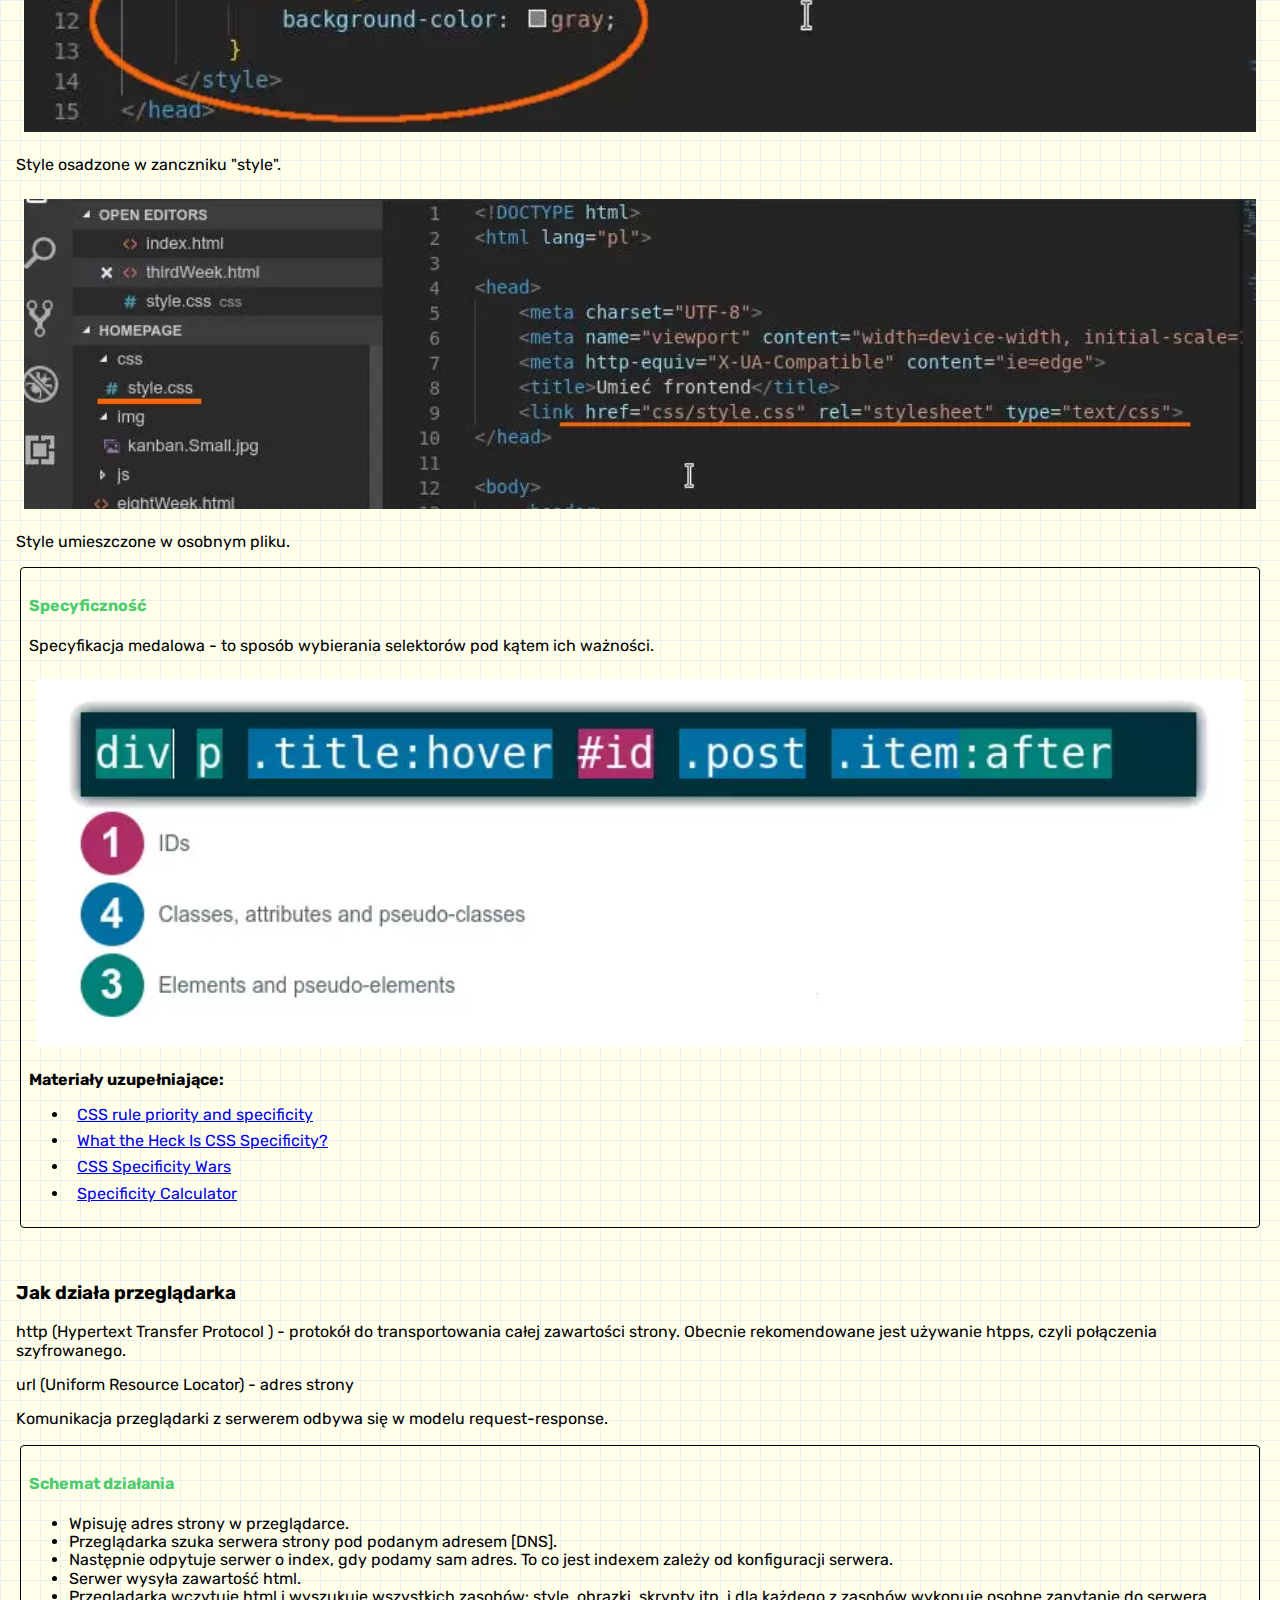
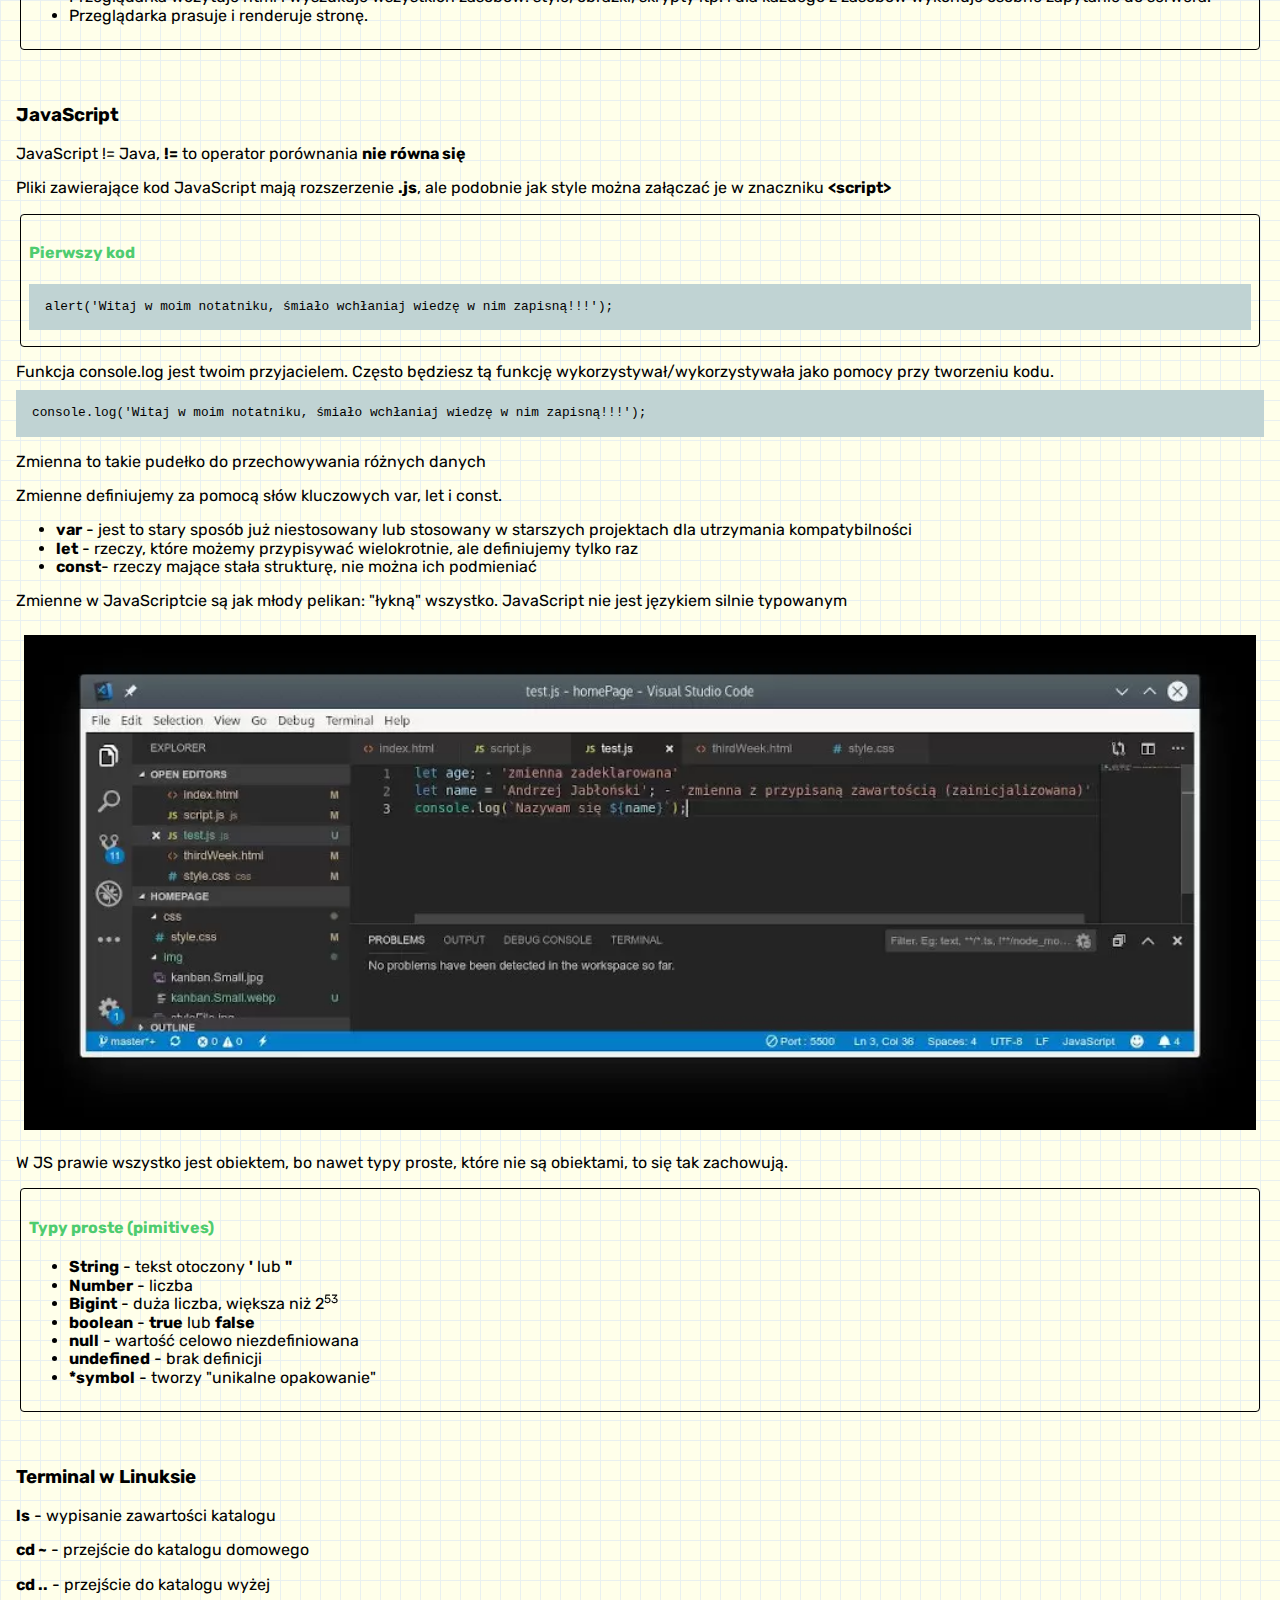
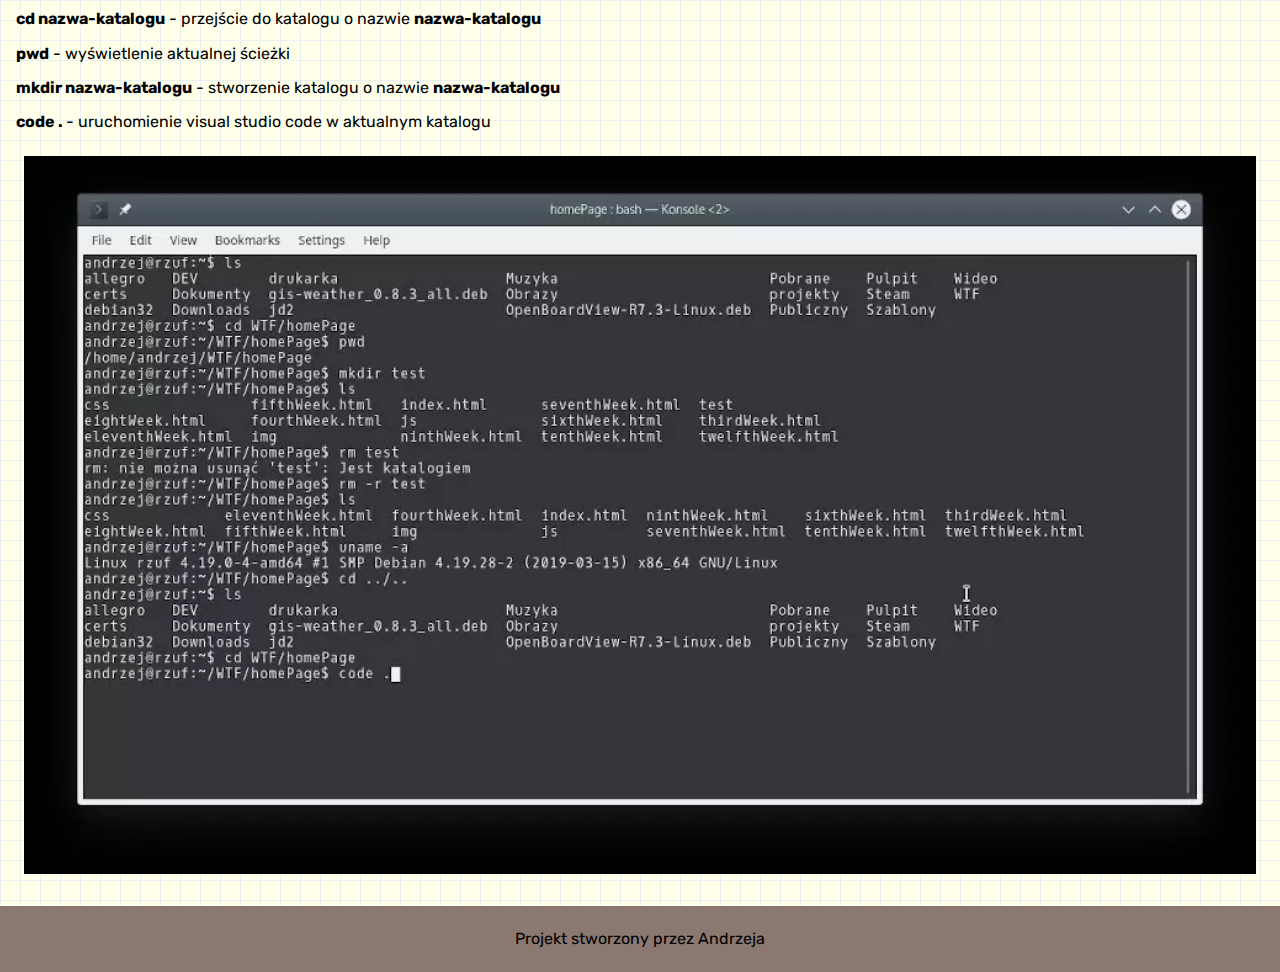
<file: secondWeek.html>
<!DOCTYPE html>
<html lang="pl">

<head>
    <meta charset="UTF-8">
    <meta name="viewport" content="width=device-width, initial-scale=1.0">
    <meta http-equiv="X-UA-Compatible" content="ie=edge">
    <title>Umieć frontend</title>
    <link href="https://fonts.googleapis.com/css?family=Rubik:400,700&display=swap&subset=latin-ext" rel="stylesheet">
    <link href="css/normalize.css" rel="stylesheet" type="text/css">
    <link href="css/style.css" rel="stylesheet" type="text/css">
</head>

<body>
    <button class="menuButton" aria-label="otwórz menu strony"><span
            class="menuButton__line menuButton__line-js">|</span></button>
    <nav class="menu">
        <section class="menu__section">
            <h2 class="menu__header">O czym jest ta strona</h2>
            <p class="menu__text">Na tej stronie opisuję przebieg mojej nauki podstaw frontendu. Traktuję
                ją jako swoisty notatnik. Jeżeli chcesz zostać frontendowcem, to tutaj możesz zobaczyć, jak
                może przebiegać twój
                proces nauczania od zera. Zapraszam!</p>
        </section>
        <ul class="menu__list">
            <li class="menu__item"><a class="menu__link" href="index.html"><strong class="strong__header">pierwszy
                        tydzień</strong>
                    <ul class="menu__description">
                        <li class="menu__item">Warstwy</li>
                        <li class="menu__item">HTML</li>
                        <li class="menu__item">CSS</li>
                        <li class="menu__item">Programowanie</li>
                    </ul>
                </a></li>
            <li class="menu__item"><a class="menu__link" href="secondWeek.html"><strong class="strong__header">drugi
                        tydzień</strong>
                    <ul class="menu__description">
                        <li class="menu__item">Organizacja nauki/pracy</li>
                        <li class="menu__item">HTML - znaczniki i atrybuty</li>
                        <li class="menu__item">CSS - Sposoby stylowania</li>
                        <li class="menu__item">Działanie przeglądarki</li>
                        <li class="menu__item">JavaScript</li>
                        <li class="menu__item">Terminal</li>
                    </ul>
                </a></li>
            <li class="menu__item"><a class="menu__link" href="thirdWeek.html"><strong class="strong__header">trzeci
                        tydzień</strong>
                    <ul class="menu__description">
                        <li class="menu__item">Git</li>
                        <li class="menu__item">Box model</li>
                        <li class="menu__item">BEM</li>
                        <li class="menu__item">DOM</li>
                    </ul>
                </a></li>
            <li class="menu__item"><a class="menu__link" href="fourthWeek.html"><strong class="strong__header">czwarty
                        tydzień</strong>
                    <ul class="menu__description">
                        <li class="menu__item">JavaScript</li>
                        <li class="menu__item">Funkcja w JS</li>
                        <li class="menu__item">Debugging</li>
                        <li class="menu__item">Markup</li>
                        <li class="menu__item">Normalizacja</li>
                        <li class="menu__item">Flexbox</li>
                        <li class="menu__item">Tło</li>
                    </ul>
                </a></li>
            <li class="menu__item"><a class="menu__link" href="fifthWeek.html"><strong class="strong__header">piąty
                        tydzień</strong>
                    <ul class="menu__description">
                        <li class="menu__item">Formularze</li>
                        <li class="menu__item">Grid</li>
                        <li class="menu__item">Media queries</li>
                        <li class="menu__item">Event</li>
                        <li class="menu__item">Hamburger</li>
                    </ul>
                </a></li>
            <li class="menu__item"><a class="menu__link" href="sixthWeek.html"><strong class="strong__header">szósty
                        tydzień</strong></a></li>
            <li class="menu__item"><a class="menu__link" href="seventhWeek.html"><strong class="strong__header">siódmy
                        tydzień</strong></a></li>
            <li class="menu__item"><a class="menu__link" href="eightWeek.html"><strong class="strong__header">ósmy
                        tydzień</strong></a></li>
            <li class="menu__item"><a class="menu__link" href="ninthWeek.html"><strong class="strong__header">dziewiąty
                        tydzień</strong></a></li>
            <li class="menu__item"><a class="menu__link" href="tenthWeek.html"><strong class="strong__header">dziesiąty
                        tydzień</strong></a></li>
            <li class="menu__item"><a class="menu__link" href="eleventhWeek.html"><strong
                        class="strong__header">jedenasty tydzień</strong></a></li>
        </ul>
    </nav>
    <main class="main">
        <header class="hero">
            <h1 class="hero__header">Jak uczyłem się frontendu</h1>
        </header>
        <article class="article">
            <button class="article__button article__button-position" aria-label="otwórz menu sekcji"><span
                    class="menuButton__line article__button__line-js">|</span></button>
            <header class="article__nav">
                <nav class="article__menu">
                    <ul class="article__list">
                        <li class="article__item"><a class="article__link" href="#work">Organizacja nauki/pracy</a>
                        </li>
                        <li class="article__item"><a class="article__link" href="#html">HTML - znaczniki i
                                atrybuty</a>
                        </li>
                        <li class="article__item"><a class="article__link" href="#css">CSS - Sposoby stylowania</a>
                        </li>
                        <li class="article__item"><a class="article__link" href="#browser">Działanie
                                przeglądarki</a>
                        </li>
                        <li class="article__item"><a class="article__link" href="#javaScript">JavaScript</a></li>
                        <li class="article__item"><a class="article__link" href="#terminal">Terminal</a></li>
                    </ul>
                </nav>
            </header>
            <h2 class="article__header">Drugi tydzień nauki</h2>
            <div class="wrapper">
                <section class="section" id="work">
                    <h3 class="section__header">Planowanie pracy</h3>
                    <p class="section__paragraph">Pracę planujemy po to, żeby efektywniej ją wykonywać. Dzięki
                        planowaniu
                        wiemy co dokładnie mamy
                        wykonywać, widzimy, jaki jest postęp tej pracy oraz ile jeszcze mamy do zakończenia danej
                        pracy.
                        Dzięki temu zawsze będziemy zajmować się dokładnie tym, czym powinniśmy, przy okazji
                        unikając
                        często
                        efektu zagubienia się.</p>
                    <p class="section__paragraph">Kanban jest jedną z wielu metod planowania pracy, którą właśnie
                        wybrałem.
                        Kanban wymyślili
                        Japończycy
                        w latach pięćdziesiątych i w wolnym tłumaczeniu oznacza "spis widoczny". Kanban często jest
                        to
                        tablica podzielona na trzy kolumny. Pierwsza kolumna odpowiada za "TODO" czyli rzeczy do
                        zrobienia.
                        Druga odpowiedzialna jest za "DOING" czyli w trakcie. W tej kolumnie powinna być zapisana
                        tylko
                        jedna rzecz aktualnie wykonywana. Ostatnia kolumna jest kolumną "DONE" czyli powinna
                        zawierać
                        rzeczy
                        ukończone.</p>
                    <img class="image" src="img/kanban.Small.webp" alt="tablica kanban">

                </section>
                <section class="section" id="html">
                    <h3 class="section__header">HTML - znaczniki i atrybuty</h3>
                    <p class="section__paragraph">&lt;div&gt;...&lt;/div&gt; - nie ma znaczenia semantycznego,
                        używamy
                        gdy
                        chcemy coś "opakować", tylko kiedy nie istnieje odpowiedni semantyczny znacznik</p>
                    <p class="section__paragraph">&lt;article&gt;...&lt;/article&gt; - wydzielona samodzielna treść
                    </p>
                    <p class="section__paragraph">&lt;p&gt;...&lt;/p&gt; - paragraph, czyli akapit</p>
                    <p class="section__paragraph">&lt;b&gt;...&lt;/b&gt; - pogrubiony tekst bez znaczenia
                        semantycznego
                    </p>
                    <p class="section__paragraph">&lt;strong&gt;...&lt;/strong&gt; - pogrubiony tekst, który
                        podkreśla
                        wysoką istotność, ważność
                        frazy
                        w nim zawartej</p>
                    <p class="section__paragraph">&lt;i&gt;...&lt;/i&gt; - tekst wyróżniony kursywą bez znaczenia
                        semantycznego</p>
                    <p class="section__paragraph">&lt;em&gt;...&lt;/em&gt; - tekst wyróżniony kursywą, który jest
                        często
                        wykorzystywany do
                        podkreślenia
                        wypowiedzi</p>
                    <p class="section__paragraph">&lt;a&gt;...&lt;/a&gt; - linki, łącza wewnątrz dokumentu</p>
                    <code class="section__code">&lt;a href="ścieżka docelowej treści" target=""&gt;opis
                        łącza&lt;/a&gt;</code>
                    <p class="section__paragraph">atrybut id - identyfikuje element</p>
                    <code class="section__code">&lt;element id="moj-identyfikator"&gt;</code>
                    <p class="section__paragraph">&lt;br&gt; - przejście do nowej lini</p>
                    <p class="section__paragraph">&lt;img src="ścieżka do obrazka" alt="opis co przedstawia
                        obrazek"&gt;
                        -
                        obrazek o podanym
                        adresie
                    </p>
                    <h3 class="section__header">Role i właściwości atrybutów</h3>
                    <ul class="section__list">
                        <li>atrybuty są "niewidzialne" - chowamy je w znaczniku</li>
                        <li>nadają elementom dodatkowe właściwości (href, src)</li>
                        <li>pozwalają na grupowanie elementów (class)</li>
                        <li>pozwalają na identyfikowanie elementów (id)</li>
                        <li>można je miksować</li>
                        <li>spis atrybutów globalnych <br>
                            <a class="section__link"
                                href="https://developer.mozilla.org/en-US/docs/Web/HTML/Global_attributes">
                                https://developer.mozilla.org/en-US/docs/Web/HTML/Global_attributes</a>
                        </li>
                    </ul>

                </section>
                <section class="section" id="css">
                    <h3 class="section__header">CSS - Sposoby stylowania</h3>
                    <p class="section__paragraph">Stylowanie za pomocą elementów - nie jest to najlepszy sposób
                        stylowania,
                        ponieważ przy większym
                        projekcie można się pogubić oraz mieć problemy z odpowiednim wyszukaniem, doborem selektora.
                    </p>
                    <code class="section__code">main section article p {<br>
                        właściwość: wartość;<br>
                        }
                    </code>
                    <p class="section__paragraph">Stylowanie za pomocą klas - jest to zalecana metoda. Nazewnictwo
                        klas
                        stosujemy w języku
                        angielskim.
                    </p>
                    <p class="section__paragraph">camelCase - do łączenia wyrazów wykorzystuję notację wielbłądziom
                    </p>
                    <section class="card">
                        <h4 class="card__header">Nazewnictwo klas</h4>
                        <ul class="card__list">
                            <li>używaj pojedyńczych słów z j. angielskiego</li>
                            <li>nazywaj rzeczy zgodnie z ich funkcją na stronie</li>
                            <li>nazwy rozpoczynaj z małej litery np. article nie Article</li>
                            <li>nie zaczynaj od cyfry</li>
                            <li>jeśli nazwa składa się z dwóch słów użyj notacji wielbłądziej (camelCase) </li>
                            <li>staraj się, żeby element miał jedną klasę</li>
                        </ul>
                    </section>
                    <code class="section__code">&lt;znacznik class="name'&gt;treść&lt;/znacznik&gt;<br>.name
                        {<br>właściwość:
                        wartość;<br>}</code>
                    <p class="section__paragraph">Styl przy znaczniku HTML z wykorzystaniem atrybutu "style" - takie
                        stylowanie nie jest dobrą
                        praktyką.</p>
                    <code class="section__code">&lt;znacznik style="color:blue;"&gt;treść&lt;/znacznik&gt;</code>
                    <p class="section__paragraph">Styl w znaczniku "style"- z takim stylowaniem możemy się spotkać,
                        jednak
                        najczęściej najlepszym
                        wyborem jest używanie stylów w osobnym pliku "style.css".</p>
                    <img class="image" src="img/styleMarkup.webp" alt="przykład stylów w znaczniku style">
                    <p class="section__paragraph section__paragraph-position">Style osadzone w zanczniku "style".
                    </p>
                    <img class="image" src="img/styleFile.webp" alt="style umieszczone w osobnym pliku">
                    <p class="section__paragraph section__paragraph-position">Style umieszczone w osobnym pliku.</p>
                    <section class="card">
                        <h4 class="card__header">Specyficzność</h4>
                        <p class="card__paragraph">Specyfikacja medalowa - to sposób wybierania selektorów pod kątem
                            ich
                            ważności.</p>
                        <img src="img/specificity.webp" alt="specyficzność css" class="image">
                        <p class="card__paragraph"><strong>Materiały uzupełniające:</strong></p>
                        <ul class="card__list">
                            <li><a class="card__link" href="http://makble.com/css-rule-priority-and-specificity">CSS
                                    rule priority and specificity
                                </a></li>
                            <li><a class="card__link"
                                    href="https://designshack.net/articles/css/what-the-heck-is-css-specificity/">What
                                    the Heck Is CSS Specificity?</a></li>
                            <li><a class="card__link"
                                    href="https://stuffandnonsense.co.uk/archives/css_specificity_wars.html">CSS
                                    Specificity Wars</a></li>
                            <li><a class="card__link" href="http://specificity.keegan.st/">Specificity
                                    Calculator</a>
                            </li>
                        </ul>
                    </section>
                </section>
                <section class="section" id="browser">
                    <h3 class="section__header">Jak działa przeglądarka</h3>
                    <p class="section__paragraph">http (Hypertext Transfer Protocol ) - protokół do transportowania
                        całej zawartości strony. Obecnie rekomendowane jest używanie htpps, czyli połączenia
                        szyfrowanego.</p>
                    <p class="section__paragraph">url (Uniform Resource Locator) - adres strony</p>
                    <p class="section__paragraph">Komunikacja przeglądarki z serwerem odbywa się w modelu
                        request-response.
                    </p>
                    <section class="card">
                        <h4 class="card__header">Schemat działania</h4>
                        <ul class="card__list">
                            <li>Wpisuję adres strony w przeglądarce.</li>
                            <li>Przeglądarka szuka serwera strony pod podanym adresem [DNS].</li>
                            <li>Następnie odpytuje serwer o index, gdy podamy sam adres. To co jest indexem zależy
                                od
                                konfiguracji serwera.</li>
                            <li>Serwer wysyła zawartość html.</li>
                            <li>Przeglądarka wczytuje html i wyszukuje wszystkich zasobów: style, obrazki, skrypty
                                itp.
                                i
                                dla każdego z zasobów wykonuje osobne zapytanie do serwera.</li>
                            <li>Przeglądarka prasuje i renderuje stronę.</li>
                        </ul>
                    </section>
                </section>
                <section class="section" id="javaScript">
                    <h3 class="section__header">JavaScript</h3>
                    <p class="section__paragraph">JavaScript != Java, <strong>!=</strong> to operator porównania
                        <strong>nie równa się</strong> </p>
                    <p class="section__paragraph">Pliki zawierające kod JavaScript mają rozszerzenie
                        <strong>.js</strong>,
                        ale podobnie jak style można załączać je w znaczniku <strong> &lt;script&gt;</strong> </p>
                    <section class="card">
                        <h4 class="card__header">Pierwszy kod</h4>
                        <code class="card__code">alert('Witaj w moim notatniku, śmiało wchłaniaj wiedzę w nim
                            zapisną!!!');</code>
                    </section>
                    <p class="section__paragraph">
                        Funkcja console.log jest twoim przyjacielem. Często będziesz tą funkcję
                        wykorzystywał/wykorzystywała jako pomocy przy tworzeniu kodu. <br>
                        <code class="section__code">console.log('Witaj w moim notatniku, śmiało wchłaniaj wiedzę w
                            nim
                            zapisną!!!');</code>
                    </p>
                    <p class="section__paragraph">Zmienna to takie pudełko do przechowywania różnych danych</p>
                    <p class="section__paragraph">Zmienne definiujemy za pomocą słów kluczowych var, let i const.
                    </p>
                    <ul class="section__list">
                        <li><strong>var</strong> - jest to stary sposób już niestosowany lub stosowany w starszych
                            projektach dla utrzymania kompatybilności</li>
                        <li><strong>let</strong> - rzeczy, które możemy przypisywać wielokrotnie, ale definiujemy
                            tylko
                            raz</li>
                        <li><strong>const</strong>- rzeczy mające stała strukturę, nie można ich podmieniać </li>
                    </ul>
                    <p class="section__paragraph">Zmienne w JavaScriptcie są jak młody pelikan: "łykną" wszystko.
                        JavaScript nie jest językiem silnie typowanym </p>
                    <img class="image" src="img/variable.webp" alt="zmienne w javaScript">
                    <p class="section__paragraph">W JS prawie wszystko jest obiektem, bo nawet typy proste, które
                        nie są
                        obiektami, to się tak zachowują.</p>
                    <section class="card">
                        <h4 class="card__header">Typy proste (pimitives)</h4>
                        <ul class="card__list">
                            <li><strong>String</strong> - tekst otoczony <strong>'</strong> lub <strong>"</strong>
                            </li>
                            <li><strong>Number</strong> - liczba</li>
                            <li><strong>Bigint</strong> - duża liczba, większa niż 2<sup>53</sup></li>
                            <li><strong>boolean</strong> - <strong>true</strong> lub <strong>false</strong></li>
                            <li><strong>null</strong> - wartość celowo niezdefiniowana</li>
                            <li><strong>undefined</strong> - brak definicji</li>
                            <li><strong>*symbol</strong> - tworzy "unikalne opakowanie"</li>
                        </ul>
                    </section>
                </section>
                <section class="section" id="terminal">
                    <h3 class="section__header">Terminal w Linuksie</h3>
                    <p class="section__paragraph"><b>ls</b> - wypisanie zawartości katalogu</p>
                    <p class="section__paragraph"><b>cd ~</b> - przejście do katalogu domowego</p>
                    <p class="section__paragraph"><b>cd ..</b> - przejście do katalogu wyżej</p>
                    <p class="section__paragraph"><b>cd nazwa-katalogu</b> - przejście do katalogu o nazwie
                        <b>nazwa-katalogu</b></p>
                    <p class="section__paragraph"><b>pwd</b> - wyświetlenie aktualnej ścieżki</p>
                    <p class="section__paragraph"><b>mkdir nazwa-katalogu</b> - stworzenie katalogu o nazwie
                        <b>nazwa-katalogu</b></p>
                    <p class="section__paragraph"><b>code . </b> - uruchomienie visual studio code w aktualnym
                        katalogu
                    </p>
                    <img class="image" src="img/terminal.webp" alt="terminal">
                </section>
            </div>

        </article>

    </main>
    <footer class="footer">
        <p class="footer__paragraph">Projekt stworzony przez Andrzeja</p>
    </footer>
    <script src="js/script.js"></script>
</body>

</html>
</file>
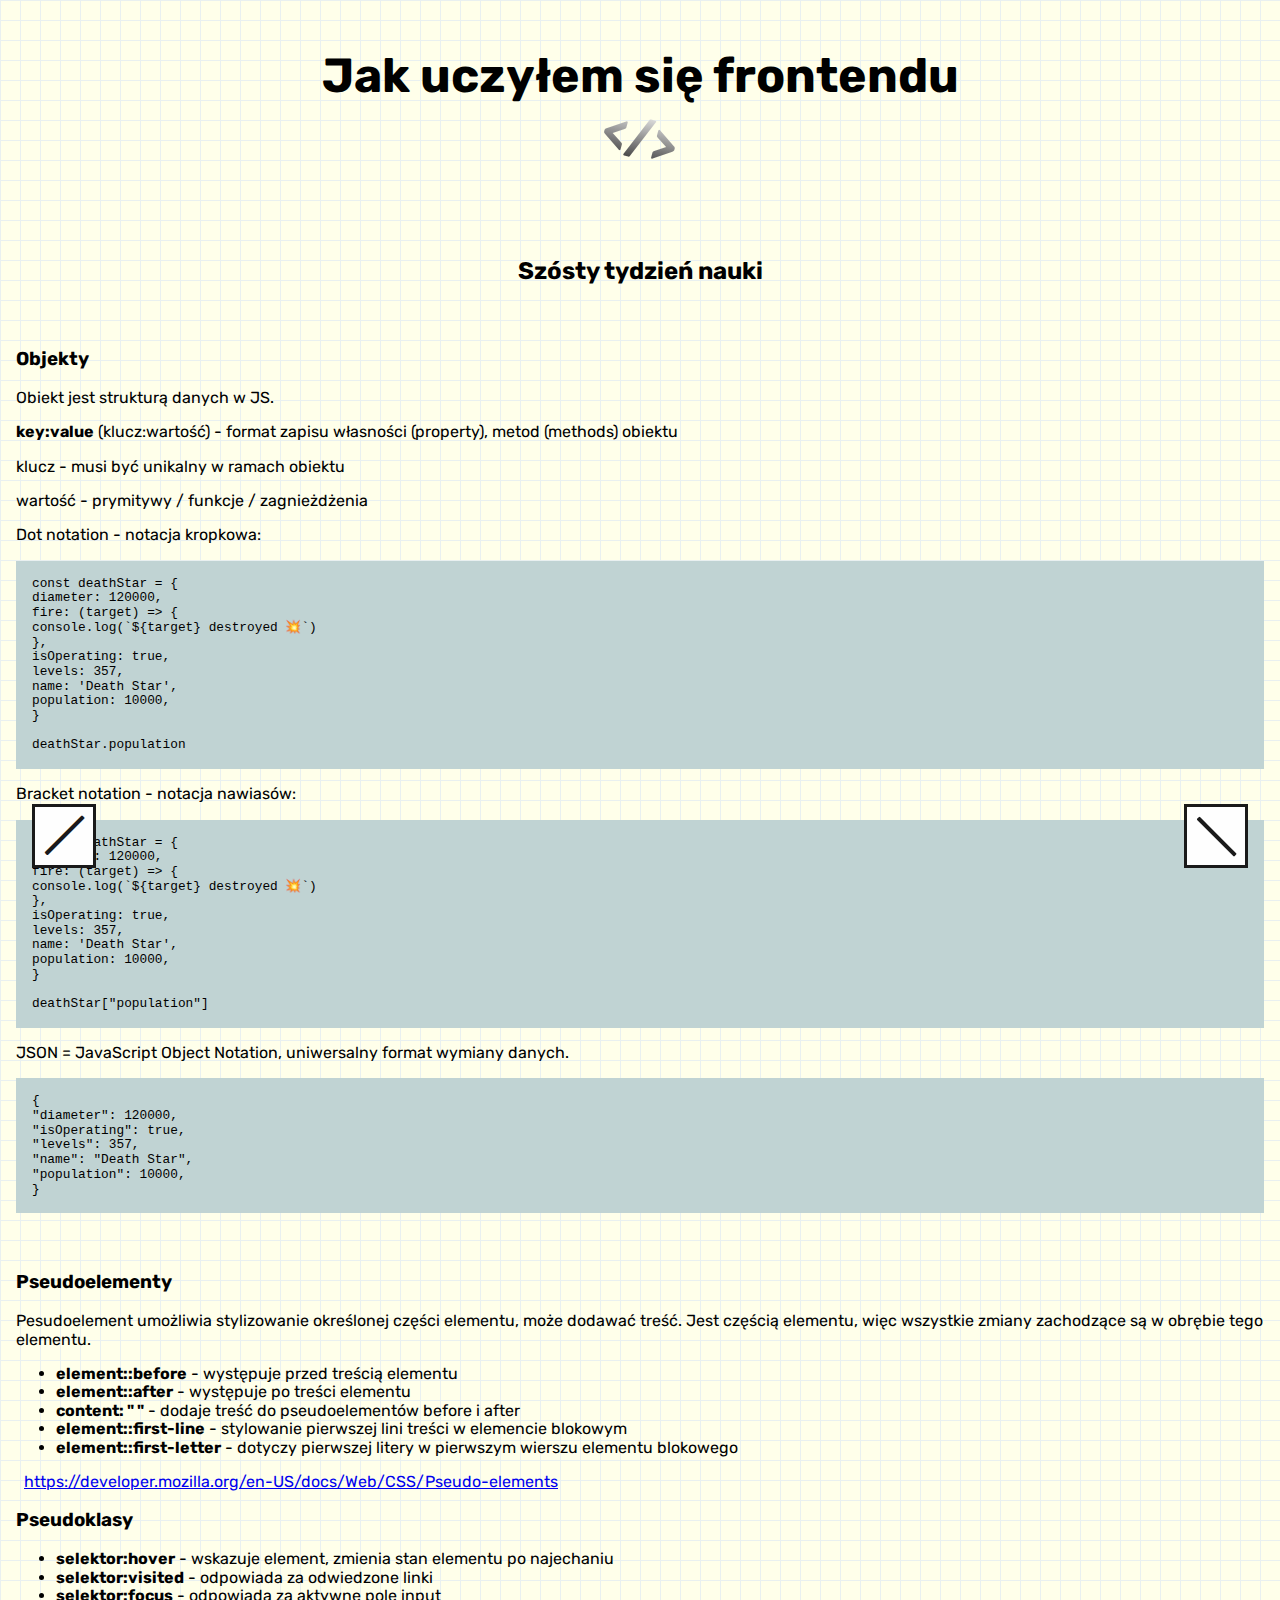
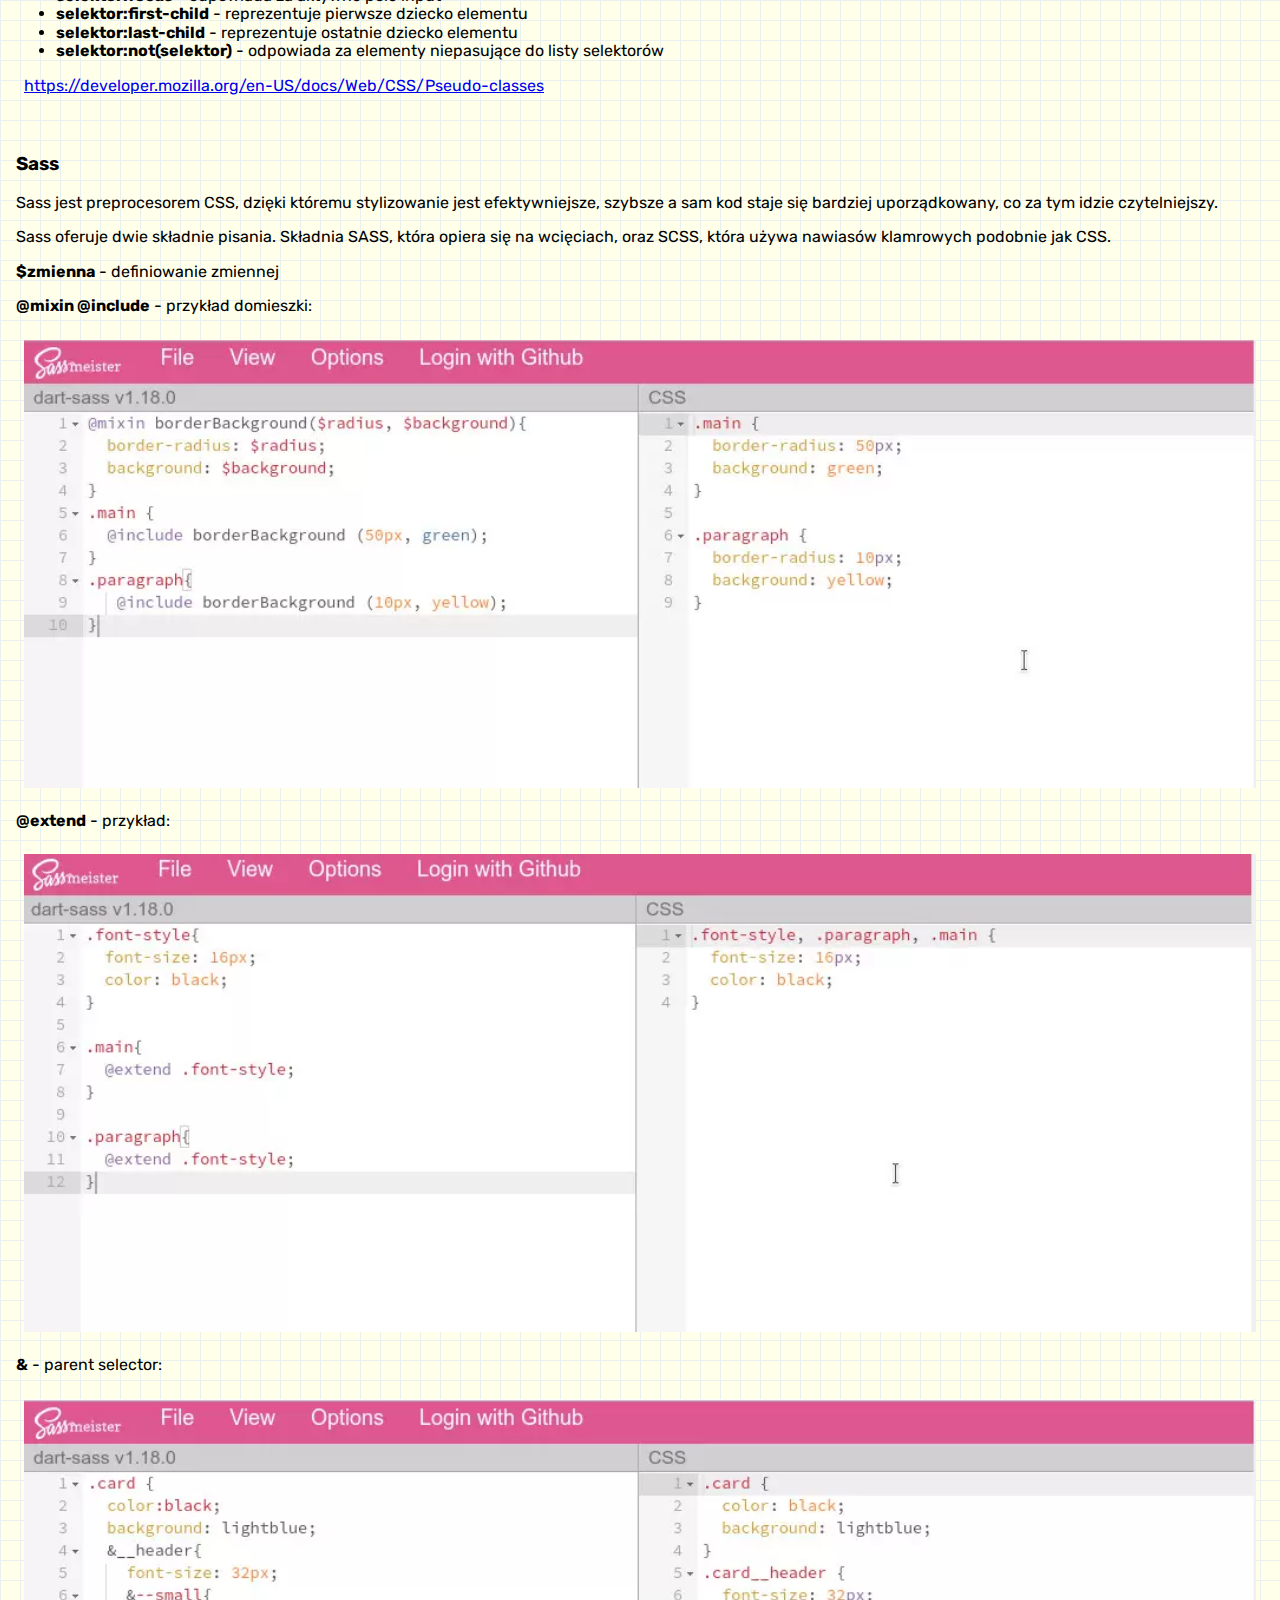
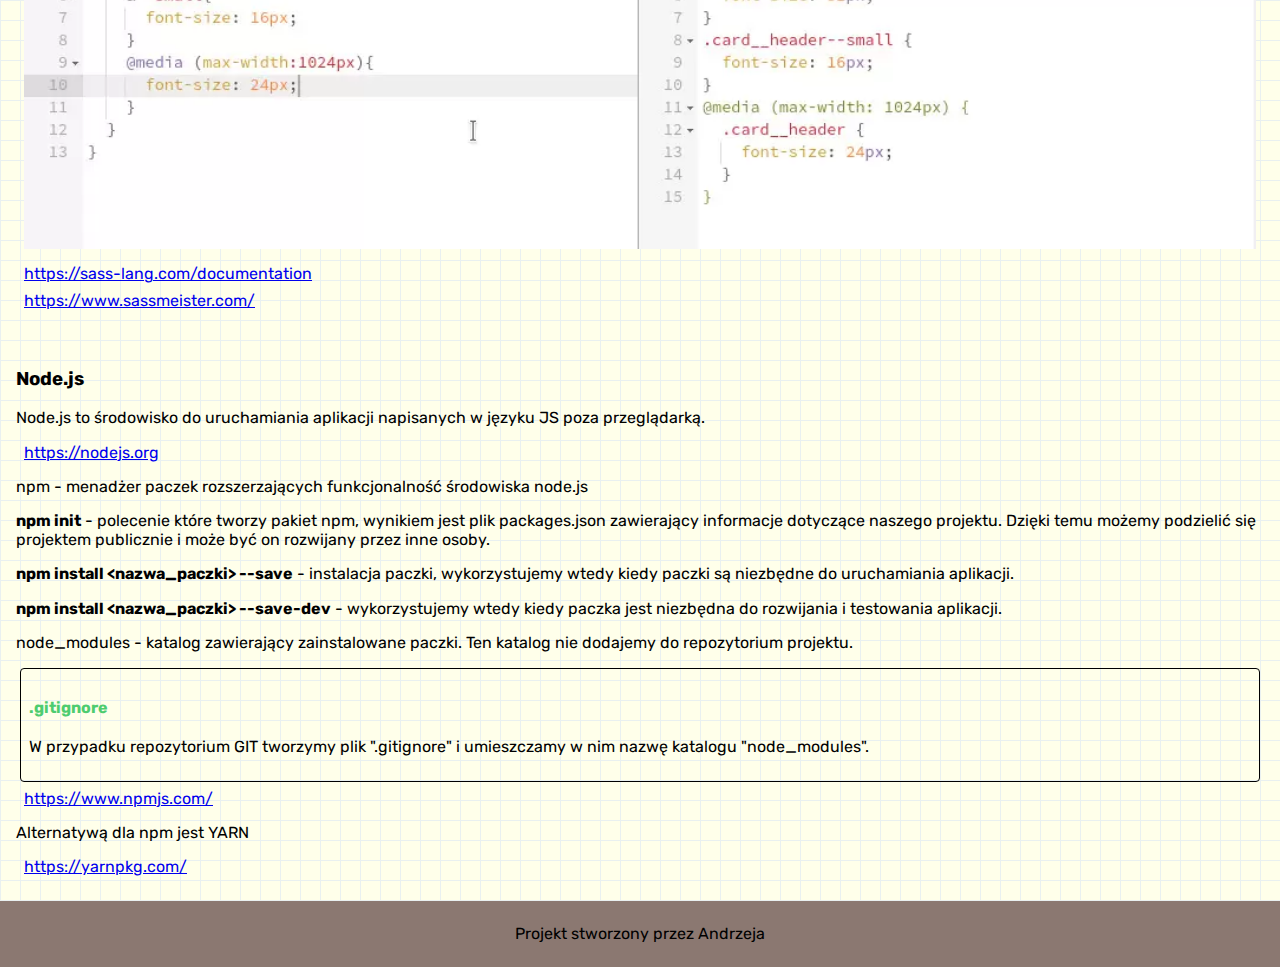
<file: sixthWeek.html>
<!DOCTYPE html>
<html lang="pl">

<head>
    <meta charset="UTF-8">
    <meta name="viewport" content="width=device-width, initial-scale=1.0">
    <meta http-equiv="X-UA-Compatible" content="ie=edge">
    <title>Umieć frontend</title>
    <link href="https://fonts.googleapis.com/css?family=Rubik:400,700&display=swap&subset=latin-ext" rel="stylesheet">
    <link href="css/normalize.css" rel="stylesheet" type="text/css">
    <link href="css/style.css" rel="stylesheet" type="text/css">
</head>

<body>
    <button class="menuButton" aria-label="otwórz menu strony"><span
            class="menuButton__line menuButton__line-js">|</span></button>
    <nav class="menu">
        <section class="menu__section">
            <h2 class="menu__header">O czym jest ta strona</h2>
            <p class="menu__text">Na tej stronie opisuję przebieg mojej nauki podstaw frontendu. Traktuję
                ją jako swoisty notatnik. Jeżeli chcesz zostać frontendowcem, to tutaj możesz zobaczyć, jak
                może przebiegać twój
                proces nauczania od zera. Zapraszam!</p>
        </section>
        <ul class="menu__list">
            <li class="menu__item"><a class="menu__link" href="index.html"><strong class="strong__header">pierwszy
                        tydzień</strong>
                    <ul class="menu__description">
                        <li class="menu__item">Warstwy</li>
                        <li class="menu__item">HTML</li>
                        <li class="menu__item">CSS</li>
                        <li class="menu__item">Programowanie</li>
                    </ul>
                </a></li>
            <li class="menu__item"><a class="menu__link" href="secondWeek.html"><strong class="strong__header">drugi
                        tydzień</strong>
                    <ul class="menu__description">
                        <li class="menu__item">Organizacja nauki/pracy</li>
                        <li class="menu__item">HTML - znaczniki i atrybuty</li>
                        <li class="menu__item">CSS - Sposoby stylowania</li>
                        <li class="menu__item">Działanie przeglądarki</li>
                        <li class="menu__item">JavaScript</li>
                        <li class="menu__item">Terminal</li>
                    </ul>
                </a></li>
            <li class="menu__item"><a class="menu__link" href="thirdWeek.html"><strong class="strong__header">trzeci
                        tydzień</strong>
                    <ul class="menu__description">
                        <li class="menu__item">Git</li>
                        <li class="menu__item">Box model</li>
                        <li class="menu__item">BEM</li>
                        <li class="menu__item">DOM</li>
                    </ul>
                </a></li>
            <li class="menu__item"><a class="menu__link" href="fourthWeek.html"><strong class="strong__header">czwarty
                        tydzień</strong>
                    <ul class="menu__description">
                        <li class="menu__item">JavaScript</li>
                        <li class="menu__item">Funkcja w JS</li>
                        <li class="menu__item">Debugging</li>
                        <li class="menu__item">Markup</li>
                        <li class="menu__item">Normalizacja</li>
                        <li class="menu__item">Flexbox</li>
                        <li class="menu__item">Tło</li>
                    </ul>
                </a></li>
            <li class="menu__item"><a class="menu__link" href="fifthWeek.html"><strong class="strong__header">piąty
                        tydzień</strong>
                    <ul class="menu__description">
                        <li class="menu__item">Formularze</li>
                        <li class="menu__item">Grid</li>
                        <li class="menu__item">Media queries</li>
                        <li class="menu__item">Event</li>
                        <li class="menu__item">Hamburger</li>
                    </ul>
                </a></li>
            <li class="menu__item"><a class="menu__link" href="sixthWeek.html"><strong class="strong__header">szósty
                        tydzień</strong></a></li>
            <li class="menu__item"><a class="menu__link" href="seventhWeek.html"><strong class="strong__header">siódmy
                        tydzień</strong></a></li>
            <li class="menu__item"><a class="menu__link" href="eightWeek.html"><strong class="strong__header">ósmy
                        tydzień</strong></a></li>
            <li class="menu__item"><a class="menu__link" href="ninthWeek.html"><strong class="strong__header">dziewiąty
                        tydzień</strong></a></li>
            <li class="menu__item"><a class="menu__link" href="tenthWeek.html"><strong class="strong__header">dziesiąty
                        tydzień</strong></a></li>
            <li class="menu__item"><a class="menu__link" href="eleventhWeek.html"><strong
                        class="strong__header">jedenasty tydzień</strong></a></li>
        </ul>
    </nav>
    <main class="main">
        <header class="hero">
            <h1 class="hero__header">Jak uczyłem się frontendu</h1>
        </header>
        <article class="article">
            <button class="article__button article__button-position" aria-label="otwórz menu sekcji"><span
                    class="menuButton__line article__button__line-js">|</span></button>
            <header class="article__nav">
                <nav class="article__menu">
                    <ul class="article__list">
                        <li class="article__item"><a class="article__link" href="#object">obiekty</a></li>
                        <li class="article__item"><a class="article__link" href="#pseudo">pseudo*</a>
                        </li>
                        <li class="article__item"><a class="article__link" href="#sass">sass</a> </li>
                        <li class="article__item"><a class="article__link" href="#node">node.js</a></li>
                    </ul>
                </nav>
            </header>
            <h2 class="article__header">Szósty tydzień nauki</h2>
            <div class="wrapper">
                <section class="section" id="object">
                    <h3 class="section__header">Objekty</h3>
                    <p class="section__paragarph">Obiekt jest strukturą danych w JS.</p>
                    <p class="section__paragraph"><strong>key:value</strong> (klucz:wartość) - format zapisu własności
                        (property), metod (methods) obiektu</p>
                    <p class="section__paragraph">klucz - musi być unikalny w ramach obiektu</p>
                    <p class="section__paragraph">wartość - prymitywy / funkcje / zagnieżdżenia</p>
                    <p class="ection__paragraph">Dot notation - notacja kropkowa:</p>
                    <code class="section__code">const deathStar = { <br>
                        diameter: 120000, <br>
                        fire: (target) => { <br>
                        console.log(`${target} destroyed 💥`) <br>
                        }, <br>
                        isOperating: true, <br>
                        levels: 357, <br>
                        name: 'Death Star', <br>
                        population: 10000, <br>
                        } <br> <br>
                        deathStar.population
                    </code>
                    <p class="section__paragraph">Bracket notation - notacja nawiasów:</p>
                    <code class="section__code">const deathStar = { <br>
                        diameter: 120000, <br>
                        fire: (target) => { <br>
                        console.log(`${target} destroyed 💥`) <br>
                        }, <br>
                        isOperating: true, <br>
                        levels: 357, <br>
                        name: 'Death Star', <br>
                        population: 10000, <br>
                        } <br> <br>
                        deathStar["population"]
                    </code>
                    <p class="section__paragrap">JSON = JavaScript Object Notation, uniwersalny format wymiany danych.
                    </p>
                    <code class="section__code">{ <br>
                        "diameter": 120000, <br>
                        "isOperating": true, <br>
                        "levels": 357, <br>
                        "name": "Death Star", <br>
                        "population": 10000, <br>
                        }
                    </code>
                </section>
                <section class="section" id="pseudo">
                    <h3 class="section__header">Pseudoelementy</h3>
                    <p class="section__paragarph">Pesudoelement umożliwia stylizowanie określonej części elementu, może
                        dodawać treść. Jest częścią elementu, więc wszystkie zmiany zachodzące są w obrębie tego
                        elementu. </p>
                    <ul class="section__list">
                        <li><strong>element::before</strong> - występuje przed treścią elementu</li>
                        <li><strong>element::after</strong> - występuje po treści elementu</li>
                        <li><strong>content: " "</strong> - dodaje treść do pseudoelementów before i after</li>
                        <li><strong>element::first-line</strong> - stylowanie pierwszej lini treści w elemencie blokowym
                        </li>
                        <li><strong>element::first-letter</strong> - dotyczy pierwszej litery w pierwszym wierszu
                            elementu blokowego</li>
                    </ul>
                    <a class="section__link"
                        href="https://developer.mozilla.org/en-US/docs/Web/CSS/Pseudo-elements">https://developer.mozilla.org/en-US/docs/Web/CSS/Pseudo-elements</a>
                    <h3 class="section__header">Pseudoklasy</h3>
                    <ul class="section__list">
                        <li><strong>selektor:hover</strong> - wskazuje element, zmienia stan elementu po najechaniu</li>
                        <li><strong>selektor:visited</strong> - odpowiada za odwiedzone linki</li>
                        <li><strong>selektor:focus</strong> - odpowiada za aktywne pole input</li>
                        <li><strong>selektor:first-child</strong> - reprezentuje pierwsze dziecko elementu</li>
                        <li><strong>selektor:last-child</strong> - reprezentuje ostatnie dziecko elementu</li>
                        <li><strong>selektor:not(selektor)</strong> - odpowiada za elementy niepasujące do listy
                            selektorów</li>
                    </ul>
                    <a class="section__link"
                        href="https://developer.mozilla.org/en-US/docs/Web/CSS/Pseudo-classes">https://developer.mozilla.org/en-US/docs/Web/CSS/Pseudo-classes</a>
                </section>
                <section class="section" id="sass">
                    <h3 class="section__header">Sass</h3>
                    <p class="section__paragarph">Sass jest preprocesorem CSS, dzięki któremu stylizowanie jest
                        efektywniejsze, szybsze a sam kod staje się bardziej uporządkowany, co za tym idzie
                        czytelniejszy.</p>
                    <p class="section__paragarph">Sass oferuje dwie składnie pisania. Składnia SASS, która opiera się na
                        wcięciach, oraz SCSS, która używa nawiasów klamrowych podobnie jak CSS.</p>
                    <p class="section__paragarph"><strong>$zmienna</strong> - definiowanie zmiennej</p>
                    <p class="section__paragarph"><strong>@mixin @include</strong> - przykład domieszki:</p>
                    <img class="image" src="img/mixin.webp" alt="mixin w sass">
                    <p class="section__paragarph"><strong>@extend</strong> - przykład:</p>
                    <img src="img/extend.webp" alt="extend w sass" class="image">
                    <p class="section__paragarph"><strong>&</strong> - parent selector:</p>
                    <img src="img/patentSelector.webp" alt="parent selector dla sass" class="image">
                    <a class="section__link"
                        href="https://sass-lang.com/documentation">https://sass-lang.com/documentation</a>
                    <a class="section__link" href="https://www.sassmeister.com/">https://www.sassmeister.com/</a>
                </section>
                <section class="section" id="node">
                    <h3 class="section__header">Node.js</h3>
                    <p class="section__paragarph">Node.js to środowisko do uruchamiania aplikacji napisanych w języku JS
                        poza przeglądarką.</p>
                    <a class="section__link" href="https://nodejs.org">https://nodejs.org</a>
                    <p class="section__paragraph">npm - menadżer paczek rozszerzających funkcjonalność środowiska
                        node.js</p>
                    <p class="section__paragraph"><strong>npm init</strong> - polecenie które tworzy pakiet npm,
                        wynikiem jest plik packages.json zawierający informacje dotyczące naszego projektu. Dzięki temu
                        możemy podzielić się projektem publicznie i może być on rozwijany przez inne osoby.</p>
                    <p class="section__paragraph"><strong>npm install &lt;nazwa_paczki&gt; --save</strong> - instalacja
                        paczki, wykorzystujemy wtedy kiedy paczki są niezbędne do uruchamiania aplikacji.</p>
                    <p class="section__paragraph"><strong>npm install &lt;nazwa_paczki&gt; --save-dev</strong> -
                        wykorzystujemy wtedy kiedy paczka jest niezbędna do rozwijania i testowania aplikacji.</p>
                    <p class="section__paragraph">node_modules - katalog zawierający zainstalowane paczki. Ten katalog
                        nie dodajemy do repozytorium projektu.</p>
                    <section class="card">
                        <h4 class="card__header">.gitignore</h4>
                        <p class="card__paragraph">W przypadku repozytorium GIT tworzymy plik ".gitignore" i umieszczamy
                            w nim nazwę katalogu "node_modules".</p>
                    </section>
                    <a class="section__link" href="https://www.npmjs.com/">https://www.npmjs.com/</a>
                    <p class="section__paragraph">Alternatywą dla npm jest YARN</p>
                    <a href="https://yarnpkg.com/" class="section__link">https://yarnpkg.com/</a>
                </section>
            </div>
        </article>
    </main>
    <footer class="footer">
        <p class="footer__paragraph">Projekt stworzony przez Andrzeja</p>
    </footer>
    <script src="js/script.js"></script>
</body>

</html>
</file>
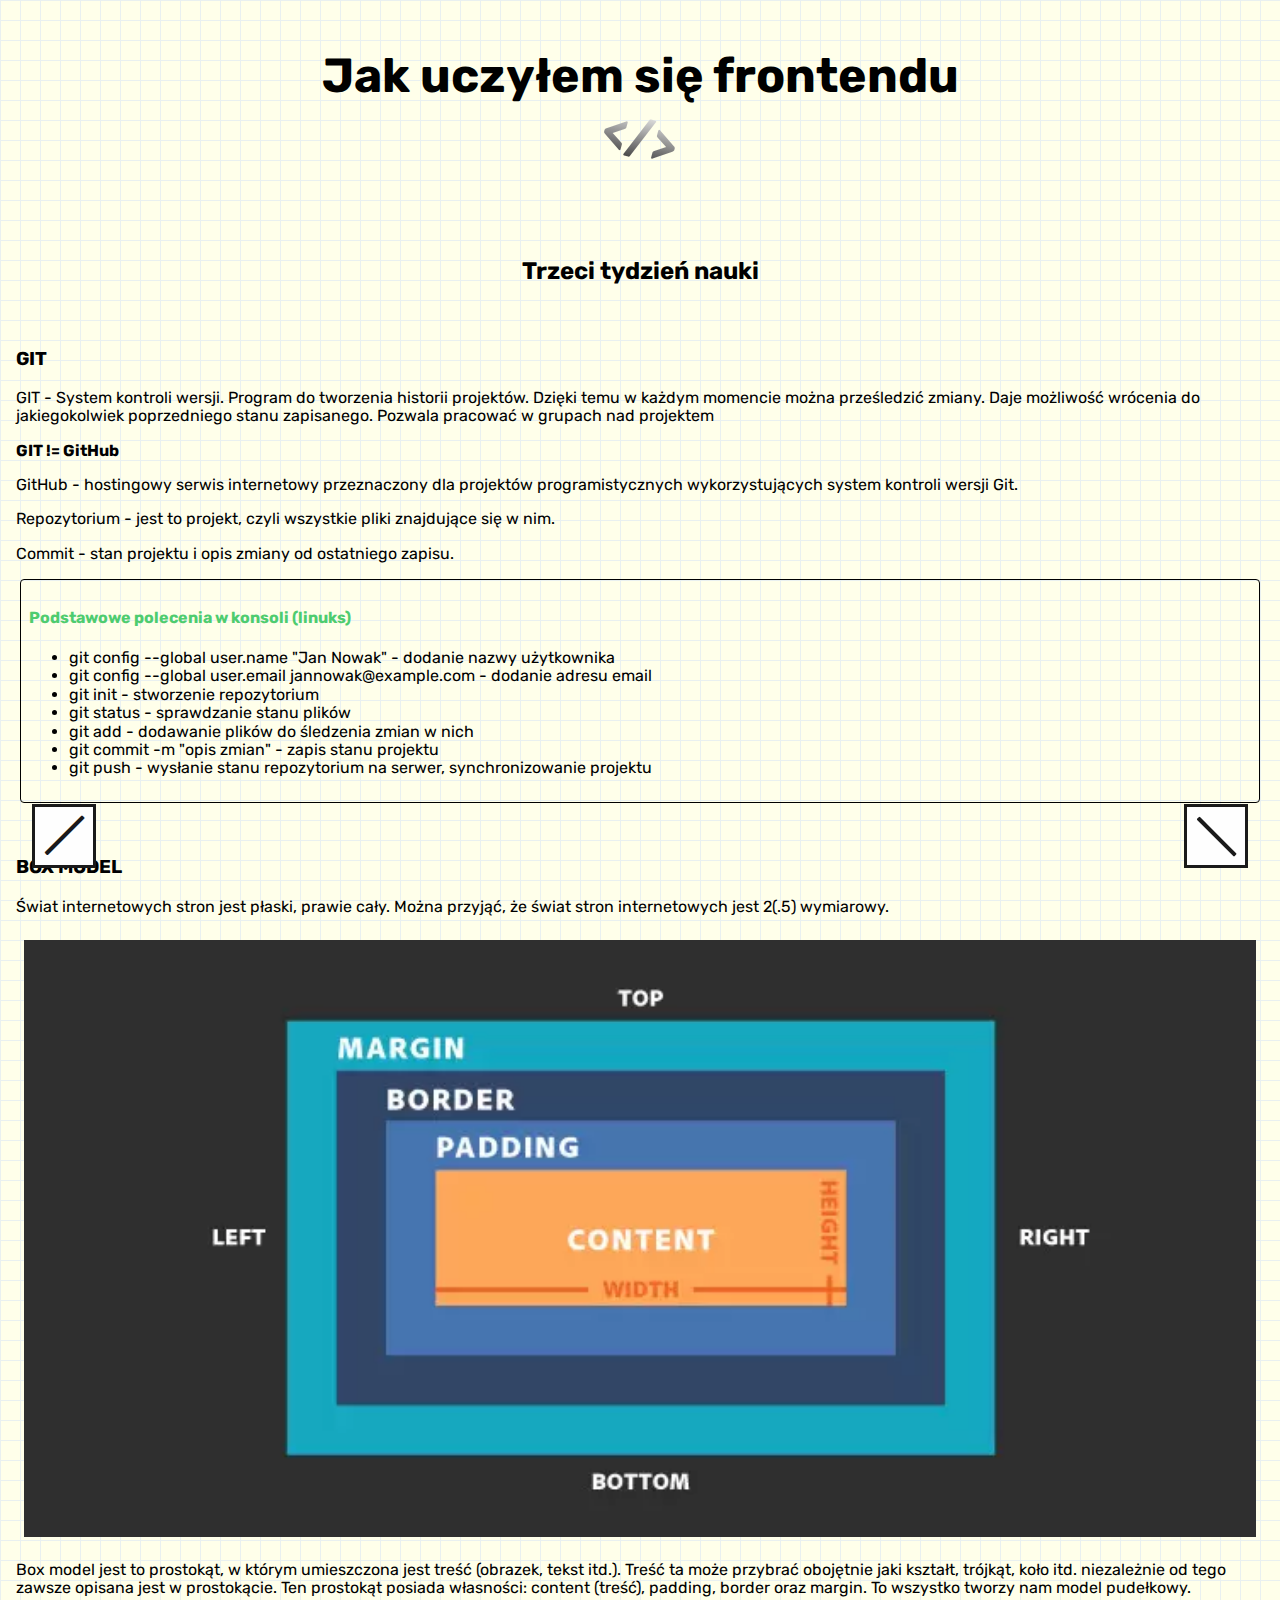
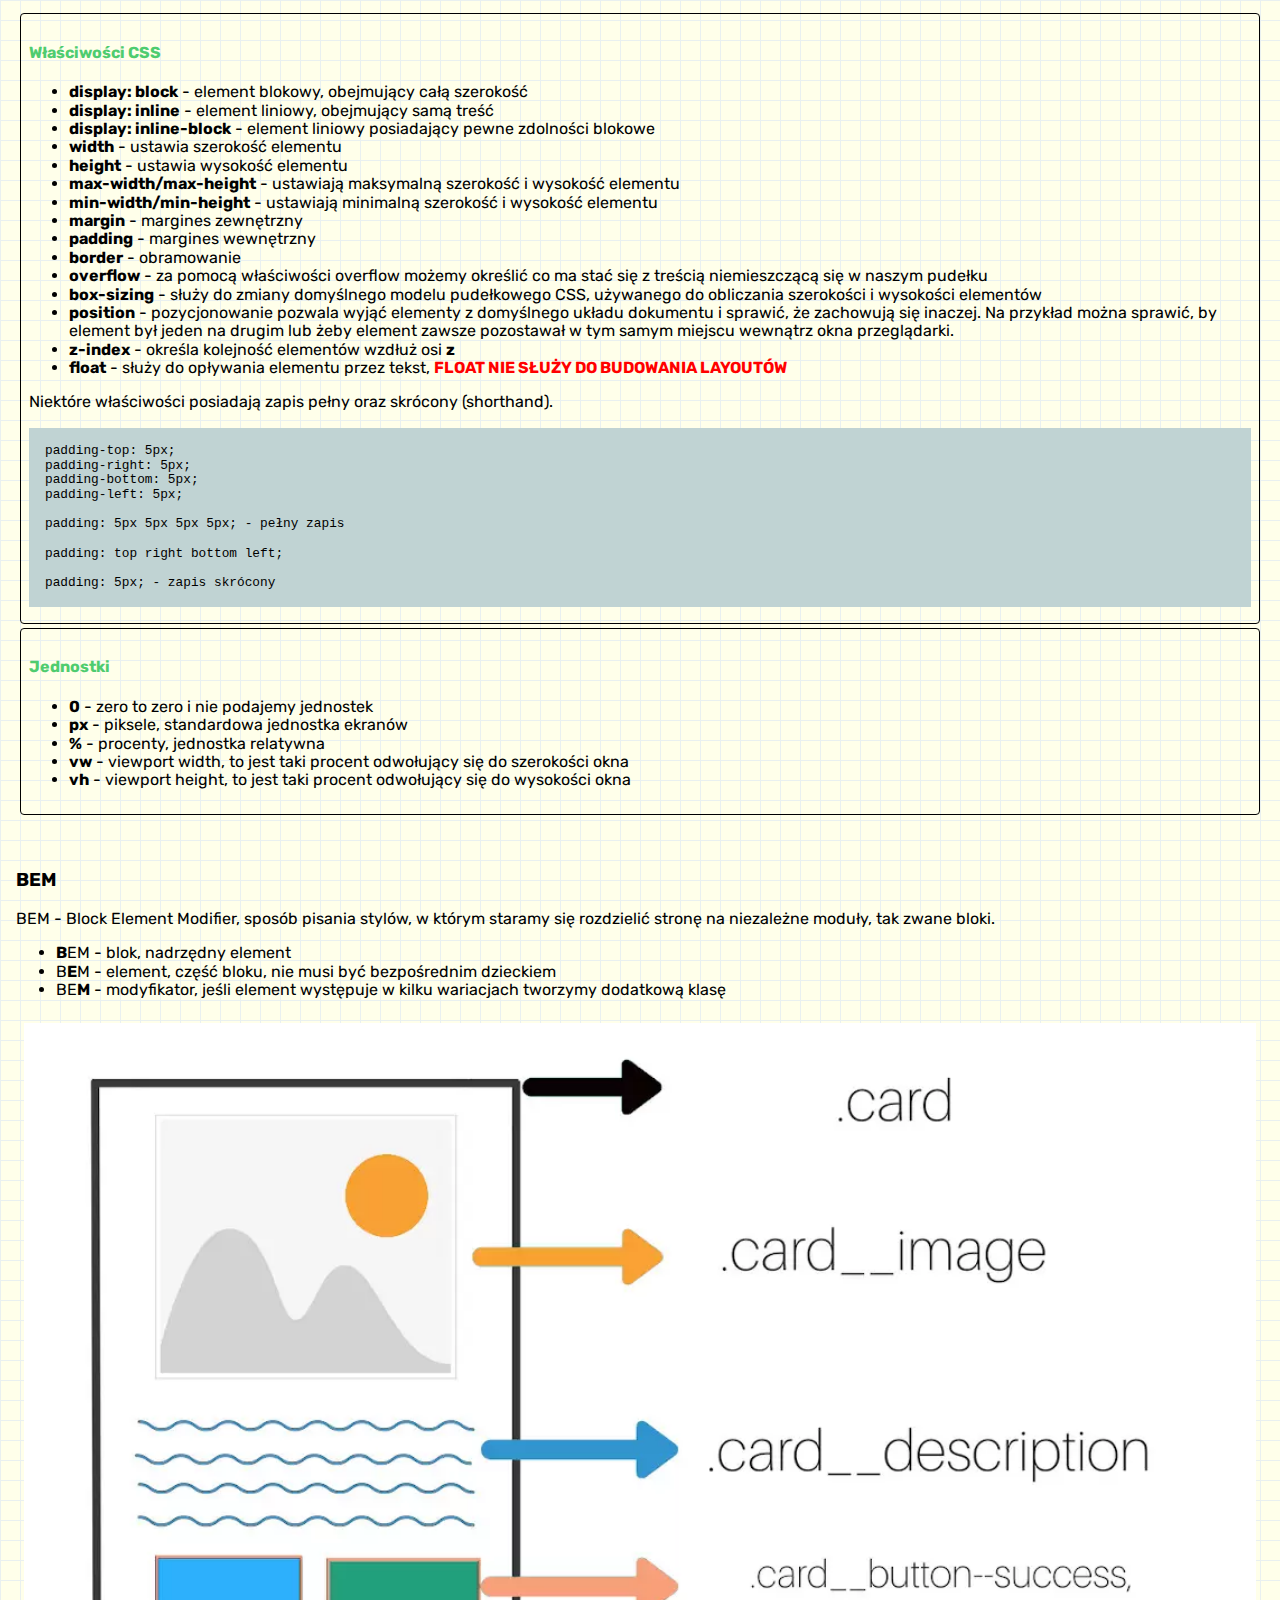
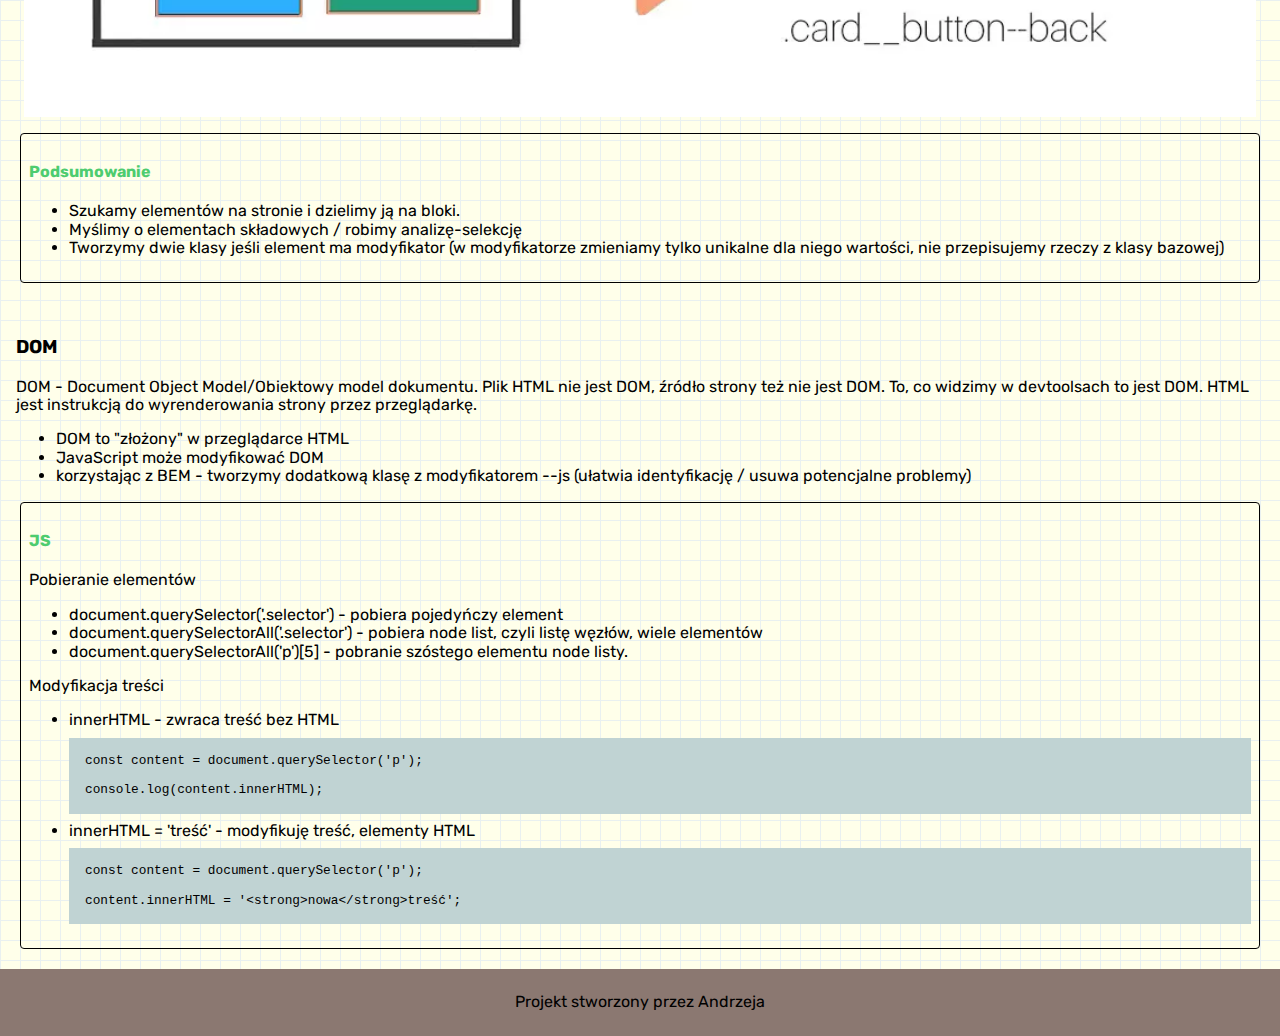
<file: thirdWeek.html>
<!DOCTYPE html>
<html lang="pl">

<head>
    <meta charset="UTF-8">
    <meta name="viewport" content="width=device-width, initial-scale=1.0">
    <meta http-equiv="X-UA-Compatible" content="ie=edge">
    <title>Umieć frontend</title>
    <link href="https://fonts.googleapis.com/css?family=Rubik:400,700&display=swap&subset=latin-ext" rel="stylesheet">
    <link href="css/normalize.css" rel="stylesheet" type="text/css">
    <link href="css/style.css" rel="stylesheet" type="text/css">
</head>

<body>
    <button class="menuButton" aria-label="otwórz menu strony"><span
            class="menuButton__line menuButton__line-js">|</span></button>
    <nav class="menu">
        <section class="menu__section">
            <h2 class="menu__header">O czym jest ta strona</h2>
            <p class="menu__text">Na tej stronie opisuję przebieg mojej nauki podstaw frontendu. Traktuję
                ją jako swoisty notatnik. Jeżeli chcesz zostać frontendowcem, to tutaj możesz zobaczyć, jak
                może przebiegać twój
                proces nauczania od zera. Zapraszam!</p>
        </section>
        <ul class="menu__list">
            <li class="menu__item"><a class="menu__link" href="index.html"><strong class="strong__header">pierwszy
                        tydzień</strong>
                    <ul class="menu__description">
                        <li class="menu__item">Warstwy</li>
                        <li class="menu__item">HTML</li>
                        <li class="menu__item">CSS</li>
                        <li class="menu__item">Programowanie</li>
                    </ul>
                </a></li>
            <li class="menu__item"><a class="menu__link" href="secondWeek.html"><strong class="strong__header">drugi
                        tydzień</strong>
                    <ul class="menu__description">
                        <li class="menu__item">Organizacja nauki/pracy</li>
                        <li class="menu__item">HTML - znaczniki i atrybuty</li>
                        <li class="menu__item">CSS - Sposoby stylowania</li>
                        <li class="menu__item">Działanie przeglądarki</li>
                        <li class="menu__item">JavaScript</li>
                        <li class="menu__item">Terminal</li>
                    </ul>
                </a></li>
            <li class="menu__item"><a class="menu__link" href="thirdWeek.html"><strong class="strong__header">trzeci
                        tydzień</strong>
                    <ul class="menu__description">
                        <li class="menu__item">Git</li>
                        <li class="menu__item">Box model</li>
                        <li class="menu__item">BEM</li>
                        <li class="menu__item">DOM</li>
                    </ul>
                </a></li>
            <li class="menu__item"><a class="menu__link" href="fourthWeek.html"><strong class="strong__header">czwarty
                        tydzień</strong>
                    <ul class="menu__description">
                        <li class="menu__item">JavaScript</li>
                        <li class="menu__item">Funkcja w JS</li>
                        <li class="menu__item">Debugging</li>
                        <li class="menu__item">Markup</li>
                        <li class="menu__item">Normalizacja</li>
                        <li class="menu__item">Flexbox</li>
                        <li class="menu__item">Tło</li>
                    </ul>
                </a></li>
            <li class="menu__item"><a class="menu__link" href="fifthWeek.html"><strong class="strong__header">piąty
                        tydzień</strong>
                    <ul class="menu__description">
                        <li class="menu__item">Formularze</li>
                        <li class="menu__item">Grid</li>
                        <li class="menu__item">Media queries</li>
                        <li class="menu__item">Event</li>
                        <li class="menu__item">Hamburger</li>
                    </ul>
                </a></li>
            <li class="menu__item"><a class="menu__link" href="sixthWeek.html"><strong class="strong__header">szósty
                        tydzień</strong></a></li>
            <li class="menu__item"><a class="menu__link" href="seventhWeek.html"><strong class="strong__header">siódmy
                        tydzień</strong></a></li>
            <li class="menu__item"><a class="menu__link" href="eightWeek.html"><strong class="strong__header">ósmy
                        tydzień</strong></a></li>
            <li class="menu__item"><a class="menu__link" href="ninthWeek.html"><strong class="strong__header">dziewiąty
                        tydzień</strong></a></li>
            <li class="menu__item"><a class="menu__link" href="tenthWeek.html"><strong class="strong__header">dziesiąty
                        tydzień</strong></a></li>
            <li class="menu__item"><a class="menu__link" href="eleventhWeek.html"><strong
                        class="strong__header">jedenasty tydzień</strong></a></li>
        </ul>
    </nav>
    <main class="main">
        <header class="hero">
            <h1 class="hero__header">Jak uczyłem się frontendu</h1>
        </header>
        <article class="article">
            <button class="article__button article__button-position" aria-label="otwórz menu sekcji"><span
                    class="menuButton__line article__button__line-js">|</span></button>
            <header class="article__nav">
                <nav class="article__menu">
                    <ul class="article__list">
                        <li class="article__item"><a class="article__link" href="#git">git</a></li>
                        <li class="article__item"><a class="article__link" href="#box">box model</a></li>
                        <li class="article__item"><a class="article__link" href="#bem">bem</a></li>
                        <li class="article__item"><a class="article__link" href="#dom">dom</a></li>
                    </ul>
                </nav>
            </header>
            <h2 class="article__header">Trzeci tydzień nauki</h2>

            <div class="wrapper">
                <section class="section" id="git">
                    <h3 class="section__header">GIT</h3>
                    <p class="section__paragraph">GIT - System kontroli wersji. Program do tworzenia historii projektów.
                        Dzięki temu w każdym momencie można prześledzić zmiany. Daje możliwość wrócenia do
                        jakiegokolwiek poprzedniego stanu zapisanego. Pozwala pracować w grupach nad projektem</p>
                    <p class="section__paragraph"><strong>GIT != GitHub</strong></p>
                    <p class="section__paragraph">GitHub - hostingowy serwis internetowy przeznaczony dla projektów
                        programistycznych wykorzystujących system kontroli wersji Git. </p>
                    <p class="section__paragraph">Repozytorium - jest to projekt, czyli wszystkie pliki znajdujące się w
                        nim.</p>
                    <p class="section__paragraph">Commit - stan projektu i opis zmiany od ostatniego zapisu.</p>
                    <section class="card">
                        <h4 class="card__header">Podstawowe polecenia w konsoli (linuks)</h4>
                        <ul class="card__list">
                            <li>git config --global user.name "Jan Nowak" - dodanie nazwy użytkownika</li>
                            <li>git config --global user.email jannowak@example.com - dodanie adresu email</li>
                            <li>git init - stworzenie repozytorium</li>
                            <li>git status - sprawdzanie stanu plików</li>
                            <li>git add - dodawanie plików do śledzenia zmian w nich</li>
                            <li>git commit -m "opis zmian" - zapis stanu projektu</li>
                            <li>git push - wysłanie stanu repozytorium na serwer, synchronizowanie projektu</li>
                        </ul>
                    </section>
                </section>
                <section class="section" id="box">
                    <h3 class="section__header">BOX MODEL</h3>
                    <p class="section__paragraph">Świat internetowych stron jest płaski, prawie cały. Można przyjąć, że
                        świat stron internetowych jest 2(.5) wymiarowy.
                    </p>
                    <img class="image" src="img/boxModel.webp" alt="model pudełkowy">
                    <p class="section__paragraph">Box model jest to prostokąt, w którym umieszczona jest treść (obrazek,
                        tekst itd.). Treść ta może przybrać obojętnie jaki kształt, trójkąt, koło itd. niezależnie od
                        tego zawsze opisana jest w prostokącie. Ten prostokąt posiada własności: content (treść),
                        padding, border oraz margin. To wszystko tworzy nam model pudełkowy.
                    </p>
                    <section class="card">
                        <h4 class="card__header">Właściwości CSS</h4>
                        <ul class="card__list">
                            <li><strong>display: block</strong> - element blokowy, obejmujący całą szerokość</li>
                            <li><strong>display: inline</strong> - element liniowy, obejmujący samą treść</li>
                            <li><strong>display: inline-block</strong> - element liniowy posiadający pewne zdolności
                                blokowe</li>
                            <li><strong>width</strong> - ustawia szerokość elementu</li>
                            <li><strong>height</strong> - ustawia wysokość elementu</li>
                            <li><strong>max-width/max-height</strong> - ustawiają maksymalną szerokość i wysokość
                                elementu
                            </li>
                            <li><strong>min-width/min-height</strong> - ustawiają minimalną szerokość i wysokość
                                elementu
                            </li>
                            <li><strong>margin</strong> - margines zewnętrzny</li>
                            <li><strong>padding</strong> - margines wewnętrzny</li>
                            <li><strong>border</strong> - obramowanie</li>
                            <li><strong>overflow</strong> - za pomocą właściwości overflow możemy określić co ma stać
                                się z treścią niemieszczącą się w naszym pudełku </li>
                            <li><strong>box-sizing</strong> - służy do zmiany domyślnego modelu pudełkowego CSS,
                                używanego do obliczania szerokości i wysokości elementów</li>
                            <li><strong>position</strong> - pozycjonowanie pozwala wyjąć elementy z domyślnego układu
                                dokumentu i sprawić, że zachowują się inaczej. Na przykład można sprawić, by element był
                                jeden na drugim lub żeby element zawsze pozostawał w tym samym miejscu wewnątrz okna
                                przeglądarki.</li>
                            <li><strong>z-index</strong> - określa kolejność elementów wzdłuż osi <strong>z</strong>
                            </li>
                            <li><strong>float</strong> - służy do opływania elementu przez tekst, <strong
                                    class="wrong">FLOAT NIE SŁUŻY DO BUDOWANIA LAYOUTÓW</strong></li>
                        </ul>
                        <p class="card__paragraph">Niektóre właściwości posiadają zapis pełny oraz skrócony
                            (shorthand).
                        </p>
                        <code class="card__code">
                            padding-top: 5px; <br>
                            padding-right: 5px; <br>
                            padding-bottom: 5px; <br>
                            padding-left: 5px; <br><br>
                            padding: 5px 5px 5px 5px; - pełny zapis <br><br>
                            padding: top right bottom left; <br><br>
                            padding: 5px; - zapis skrócony
                        </code>
                    </section>
                    <section class="card">
                        <h4 class="card__header">Jednostki</h4>
                        <ul class="card__list">
                            <li><strong>0</strong> - zero to zero i nie podajemy jednostek</li>
                            <li><strong>px</strong> - piksele, standardowa jednostka ekranów</li>
                            <li><strong>%</strong> - procenty, jednostka relatywna</li>
                            <li><strong>vw</strong> - viewport width, to jest taki procent odwołujący się do szerokości
                                okna</li>
                            <li><strong>vh</strong> - viewport height, to jest taki procent odwołujący się do wysokości
                                okna</li>
                        </ul>
                    </section>
                </section>
                <section class="section" id="bem">
                    <h3 class="section__header">BEM</h3>
                    <p class="section__paragraph">BEM - Block Element Modifier, sposób pisania stylów, w którym staramy
                        się
                        rozdzielić stronę na niezależne moduły, tak zwane bloki.</p>
                    <ul class="section__list">
                        <li><strong>B</strong>EM - blok, nadrzędny element</li>
                        <li>B<strong>E</strong>M - element, część bloku, nie musi być bezpośrednim dzieckiem</li>
                        <li>BE<strong>M</strong> - modyfikator, jeśli element występuje w kilku wariacjach tworzymy
                            dodatkową klasę</li>
                    </ul>
                    <img class="image" src="img/bem.webp" alt="Block Element Modifier">
                    <section class="card">
                        <h4 class="card__header">Podsumowanie</h4>
                        <ul class="card__list">
                            <li>Szukamy elementów na stronie i dzielimy ją na bloki.</li>
                            <li>Myślimy o elementach składowych / robimy analizę-selekcję</li>
                            <li>Tworzymy dwie klasy jeśli element ma modyfikator (w modyfikatorze zmieniamy tylko
                                unikalne dla niego wartości, nie przepisujemy rzeczy z klasy bazowej)</li>
                        </ul>
                    </section>
                </section>
                <section class="section" id="dom">
                    <h3 class="section__header">DOM</h3>
                    <p class="section__paragraph">DOM - Document Object Model/Obiektowy model dokumentu. Plik HTML nie
                        jest DOM, źródło strony też nie jest DOM. To, co widzimy w devtoolsach to jest DOM. HTML jest
                        instrukcją do wyrenderowania strony przez przeglądarkę.</p>
                    <ul class="section__list">
                        <li>DOM to "złożony" w przeglądarce HTML</li>
                        <li>JavaScript może modyfikować DOM</li>
                        <li>korzystając z BEM - tworzymy dodatkową klasę z modyfikatorem --js (ułatwia identyfikację /
                            usuwa potencjalne problemy)</li>
                    </ul>
                    <section class="card">
                        <h4 class="card__header">JS</h4>
                        <p class="card__paragraph">Pobieranie elementów</p>
                        <ul class="card__list">
                            <li>document.querySelector('.selector') - pobiera pojedyńczy element</li>
                            <li>document.querySelectorAll('.selector') - pobiera node list, czyli listę węzłów, wiele
                                elementów</li>
                            <li>document.querySelectorAll('p')[5] - pobranie szóstego elementu node listy.</li>
                        </ul>
                        <p class="card__paragraph">Modyfikacja treści</p>
                        <ul class="card__list">
                            <li>innerHTML - zwraca treść bez HTML <br> <code class="card__code">const content =
                                    document.querySelector('p'); <br><br>console.log(content.innerHTML);</code></li>
                            <li>innerHTML = 'treść' - modyfikuję treść, elementy HTML<br> <code class="card__code">const
                                    content = document.querySelector('p'); <br><br>content.innerHTML =
                                    '&lt;strong&gt;nowa&lt;/strong&gt;treść';</code></li>
                        </ul>
                    </section>
                </section>
            </div>
        </article>
    </main>
    <footer class="footer">
        <p class="footer__paragraph">Projekt stworzony przez Andrzeja</p>
    </footer>
    <script src="js/script.js"></script>
</body>

</html>
</file>
<file: css/style.css>
/* reset */

html {
    box-sizing: border-box;
    scroll-behavior: smooth;
}

*,
*:before,
*:after {
    box-sizing: inherit;
}

/* master */
body {
    font-family: 'Rubik', sans-serif;
    background: #FFFFEA;
    background-size: 20px 20px;
    background-image: linear-gradient(to right, #e9f0f0 1px, transparent 1px), linear-gradient(to bottom, #e9f0f0 1px, transparent 1px);
}

/* main menu */
.menuButton,
.article__button {
    display: flex;
    justify-content: center;
    align-items: center;
    position: fixed;
    width: 4rem;
    height: 4rem;
    right: 0;
    bottom: 0;
    padding: 0;
    margin: 2rem;
    border: 3px solid #1a1a1a;
    background: #fefefe;
    transform: rotate(90deg);
    z-index: 2;
}

.article__button.article__button-position {
    left: 0;
    transform: rotate(0deg);
}

.menuButton:hover {
    cursor: pointer;
}

.menuButton__line {
    font-size: 3rem;
    color: #1a1a1a;
    transform: rotate(45deg);
}

.switch__line-off {
    animation-name: line-off;
    animation-duration: .6s;
    animation-fill-mode: both;
}

.switch__line-on {
    animation-name: line-on;
    animation-duration: .6s;
    animation-fill-mode: both;
}

.menuButton__switch-off {
    animation-name: button;
    animation-duration: .6s;
    animation-fill-mode: both;
}

.menuButton__switch-on {
    animation-name: button-on;
    animation-duration: .6s;
    animation-fill-mode: both;
}

@keyframes line-off {
    from {
        transform: rotate(135deg);
        color: #efefef;
    }

    to {
        transform: rotate(45deg);
        color: #1a1a1a;
    }
}

@keyframes line-on {
    from {
        transform: rotate(45deg);
        color: #1a1a1a;
    }

    to {
        transform: rotate(135deg);
        color: #fff;
    }
}

@keyframes button {
    from {
        background-color: #1a1a1a;
        border-color: #fefefe;
    }

    to {
        background-color: #fefefe;
        border-color: #1a1a1a;
    }
}

@keyframes button-on {
    from {
        background-color: #fefefe;
        border-color: #1a1a1a;
    }

    to {
        background-color: #1a1a1a;
        border-color: #fefefe;
    }
}

.menu {
    display: flex;
    flex-direction: column;
    justify-content: flex-start;
    position: fixed;
    top: 0;
    left: 0;
    width: 100vw;
    height: 100vh;
    background: #8B7871;
    transform: translateX(-100%);
    padding: 2rem;
    z-index: 1;
}

.menu-on {
    animation-name: menu-on;
    animation-duration: .6s;
    animation-fill-mode: both;
}

.menu-off {
    animation-name: menu-off;
    animation-duration: .6s;
    animation-fill-mode: both;
}

@keyframes menu-on {
    from {
        transform: translateX(-100%);
    }

    to {
        transform: translateX(0);
    }
}

@keyframes menu-off {
    from {
        transform: translateX(0);
    }

    to {
        transform: translateX(-100%);
    }
}

.menu__section {
    display: none;
}

.menu__list {
    display: flex;
    flex-direction: column;
    align-items: flex-start;
    padding: 8px;
}

.menu__item {
    margin-top: 1rem;
    list-style: none;
}

.menu__link {
    font-size: 1.5rem;
    color: #FFFFEA;
    text-decoration: none;
    transition: color .2s linear;
}

.menu__link:hover {
    color: rgba(255, 255, 234, 0.7)
}

.menu__description {
    display: none;
}

.strong__header {
    text-transform: uppercase;
}

/* hero */
.hero {
    padding: 8px;
    text-align: center;
}

.hero__header {
    font-size: 2rem;
    padding: 40px;
    text-align: center;
    animation: 200ms 500ms linear both heroHeader;
    margin: 0;
}

.hero__header::after {
    content: " </>";
    display: flex;
    justify-content: center;
    margin-top: 8px;
    transform: rotate(15deg);
    background: -webkit-linear-gradient(#eee, #333);
    background-clip: text;
    -webkit-background-clip: text;
    -webkit-text-fill-color: transparent;
}

.article__nav {
    position: sticky;
    top: 0;
    left: 0;
}

.article__list {
    display: flex;
    flex-direction: column;
    align-items: center;
    height: 0;
    margin-top: 0;
    padding: 8px;
    list-style: none;
    background: #ffa07a;
    overflow: hidden;
    transform: scaleY(0);
    transform-origin: top;
    transition: transform 0.3s ease-out;
}

.article__list-on {
    height: auto;
    transform: scaleY(1);
}

.article__list-off {
    animation-name: articleList-off;
    animation-duration: .6s;
    animation-fill-mode: both;
}

@keyframes articleList-on {
    from {
        height: 0;
        opacity: 0;
    }

    to {
        height: auto;
        opacity: 1;
    }
}

@keyframes articleList-off {
    from {
        height: auto;
        opacity: 1;
    }

    to {
        height: 0;
        opacity: 0;
    }
}

.article__item {
    width: 100%;
}

.article__link {
    display: block;
    text-decoration: none;
    text-transform: uppercase;
    color: black;
    padding: 8px;
    text-align: center;
    transition: background-color .2s linear;
}

.article__link:hover {
    background-color: rgba(0, 0, 0, 0.15);
}

.article__header {
    padding: 8px;
    text-align: center
}

.article__paragraph,
.section {
    padding: 16px;
}

.article__paragraph {
    text-align: center;
}

.section__code,
.card__code {
    display: block;
    background: #C0D3D3;
    margin-top: 8px;
    margin-bottom: 8px;
    padding: 16px;
    font-size: 0.8rem;
}

.card__link,
.section__link {
    display: block;
    margin: 8px;
}

.card {
    padding: 8px;
    margin: 4px;
    border: 1px solid black;
    border-radius: 4px;
}

.card__header {
    color: #4ECC6F;
}

.image {
    display: block;
    width: 100%;
    margin: 8px auto;
    padding: 8px;
}

.wrong {
    color: red;
}

.table {
    width: 100%;
    border: 1px solid black;
    margin: 20px auto;
    text-align: center;
    border-collapse: collapse;
}

.table__caption {
    text-align: center;
    border: 1px solid black;
    background: #BFBFB0;
    padding: 10px;
}

.table__cell {
    padding: 10px;
}

.table__cell:nth-child(1) {
    border-right: 1px solid black;
}

.table__head .table__cell {
    border: 1px solid black;
}

.table__cell.table__cell--truthy {
    background: #B2CCA7;
}

.table__cell.table__cell--falsy {
    background: #A7A9CC;
}

@keyframes heroHeader {
    from {
        opacity: 0;
    }

    to {
        opacity: 1;
    }
}

/* footer */
.footer {
    padding: 24px;
    text-align: center;
    font-size: 1rem;
    background: #8B7871;
}

.footer__paragraph {
    margin: 0 80px;
}

@media (min-width: 640px) and (orientation: landscape) {
    .menu__list {
        flex-direction: row;
        flex-wrap: wrap;
        justify-content: space-between;
    }

    .menu__item {
        margin: 1rem;
    }

    .menu__link {
        font-size: 1rem;
    }
}

@media (min-width: 768px) and (orientation: portrait) {
    body {
        font-size: 1.2rem;
    }
}

@media (min-width: 1024px) {
    .menu {
        align-items: center;
    }

    .menu__section {
        display: flex;
        flex-direction: column;
        align-items: center;
        width: 100%;
        max-width: 600px;
    }

    .hero__header {
        font-size: 3rem;
    }
}

@media (min-width: 768px) and (orientation: portrait) {

    body,
    .footer {
        font-size: 1.6rem;
    }
}

@media (min-width: 850px) and (orientation: landscape) {

    .menu__list {
        margin: 0;
    }
}

@media (min-width: 1366px) {
    body {
        font-size: 1.4rem;
    }

    .hero {
        background: rgb(78, 204, 111);
        background: -moz-radial-gradient(circle, rgba(78, 204, 111, 1) 0%, rgba(255, 255, 255, 0) 62%);
        background: -webkit-radial-gradient(circle, rgba(78, 204, 111, 1) 0%, rgba(255, 255, 255, 0) 62%);
        background: radial-gradient(circle, rgba(78, 204, 111, 1) 0%, rgba(255, 255, 255, 0) 60%);
        filter: progid:DXImageTransform.Microsoft.gradient(startColorstr="#4ecc6f", endColorstr="#ffffff", GradientType=1);
    }

    .hero__header {
        display: flex;
        align-items: center;
        justify-content: center;
        font-size: 3rem;
        padding: 40px;
        text-align: center;
        animation: 200ms 500ms linear both heroHeader;
        margin: 0;
    }

    .hero__header::after {
        margin: 20px;
    }

    .article__button {
        display: none;
    }

    .wrapper {
        max-width: 1100px;
        width: 100%;
        margin: 0 auto;
    }

    .article__menu {
        display: flex;
        justify-content: center;
        align-items: center;
        flex-wrap: wrap;
    }

    .article__list {
        width: 100%;
        max-width: 1100px;
    }

    .menu__section {
        font-size: 1.1rem;
    }

    .menu__list {
        display: grid;
        grid-template-columns: repeat(4, 1fr);
        grid-gap: 8px;
    }

    .menu__description,
    .article__list {
        display: flex;
        flex-direction: row;
        height: auto;
        justify-content: center;
        align-items: center;
        padding: 0;
        margin: 10px;
        transform: none;
    }

    .menu__description {
        flex-direction: column;
        align-items: flex-start;
        line-height: 1.4rem;
    }

    .menu__item {
        margin: 0;
    }

    .menu__link,
    .article__link {
        display: block;
        text-decoration: none;
        text-transform: uppercase;
        color: black;
        padding: 10px;
        transition: background-color .2s linear;
    }

    .menu__link {
        display: flex;
        flex-direction: column;
        width: 250px;
        height: 200px;
        border: 1px solid black;
        text-transform: none;
    }

    .menu__link:hover,
    .article__link:hover {
        color: #1a1a1a;
        background-color: rgba(0, 0, 0, 0.15);
    }

    .article__list::after {
        content: "\25BA";
        display: block;
        font-size: 2rem;
        margin-left: 30px;
        transform: rotate(180deg);
        animation: heroHeader 1s linear 1.5s infinite alternate both;
    }

    .article {
        font-size: 1.2rem;
    }

    .article__item {
        width: auto;
    }

    .menu__text,
    .article__paragraph {
        max-width: 800px;
        width: 100%;
        margin: 20px auto;
        text-align: center;
    }

    .menu__header,
    .article__header {
        text-align: center;
        margin: 20px 20px;
    }

    .section {
        padding-top: 86px;
        margin-bottom: 40px;
    }


    .section__header {
        margin: 10px 0;
    }

    .section__paragraph,
    .card__paragraph {
        margin: 10px 0;
    }

    .section__list,
    .card__list {
        margin: 10px 10px 10px 30px;
    }

    .section__code,
    .card__code {
        display: inline-block;
        font-size: 1rem;
    }

    .card {
        padding: 10px;
        margin: 5px;
        border: 1px solid black;
        border-radius: 5px;
    }

    .card__header {
        color: #4ECC6F;
    }

    .image {
        display: block;
        width: auto;
        max-width: 1100px;
        margin: 10px auto;
        padding: 10px;
    }

    .section__paragraph.section__paragraph-position {
        text-align: center;
    }

    .footer {
        font-size: 2rem;
    }
}
</file>
